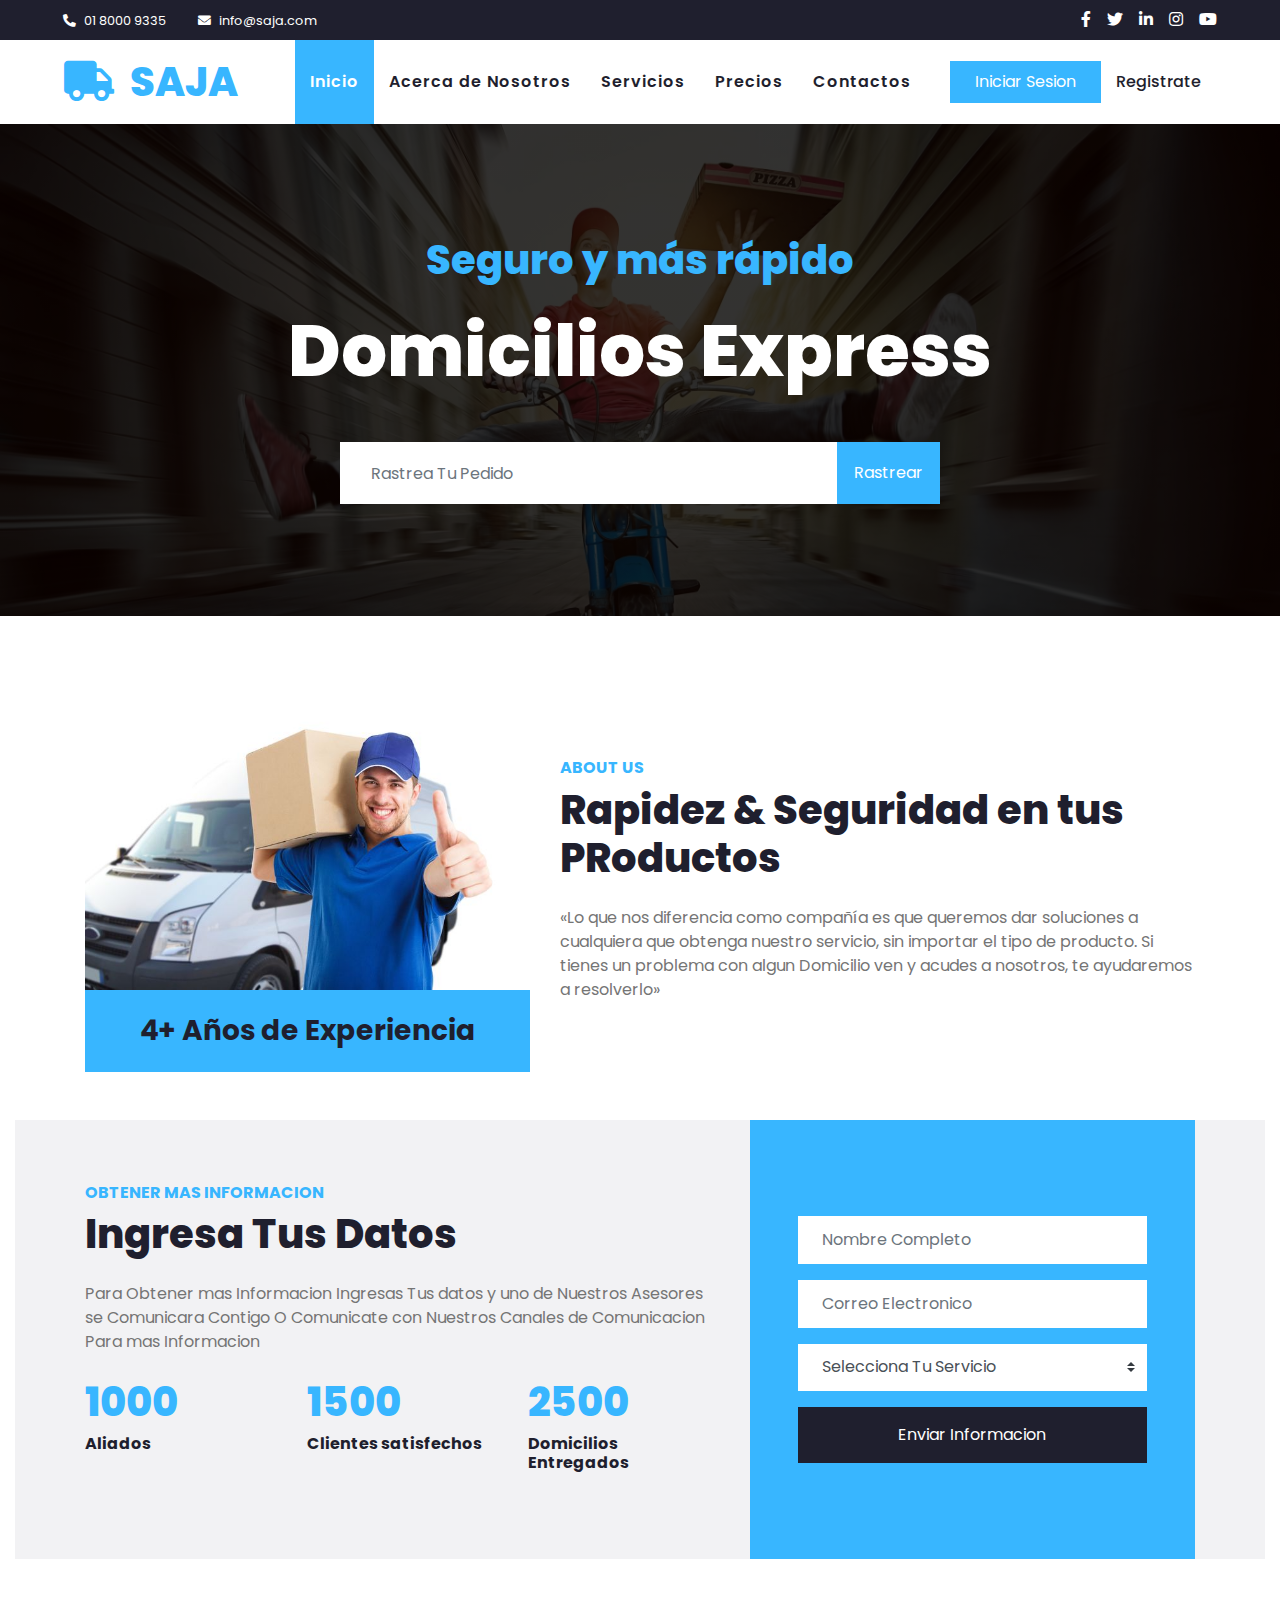
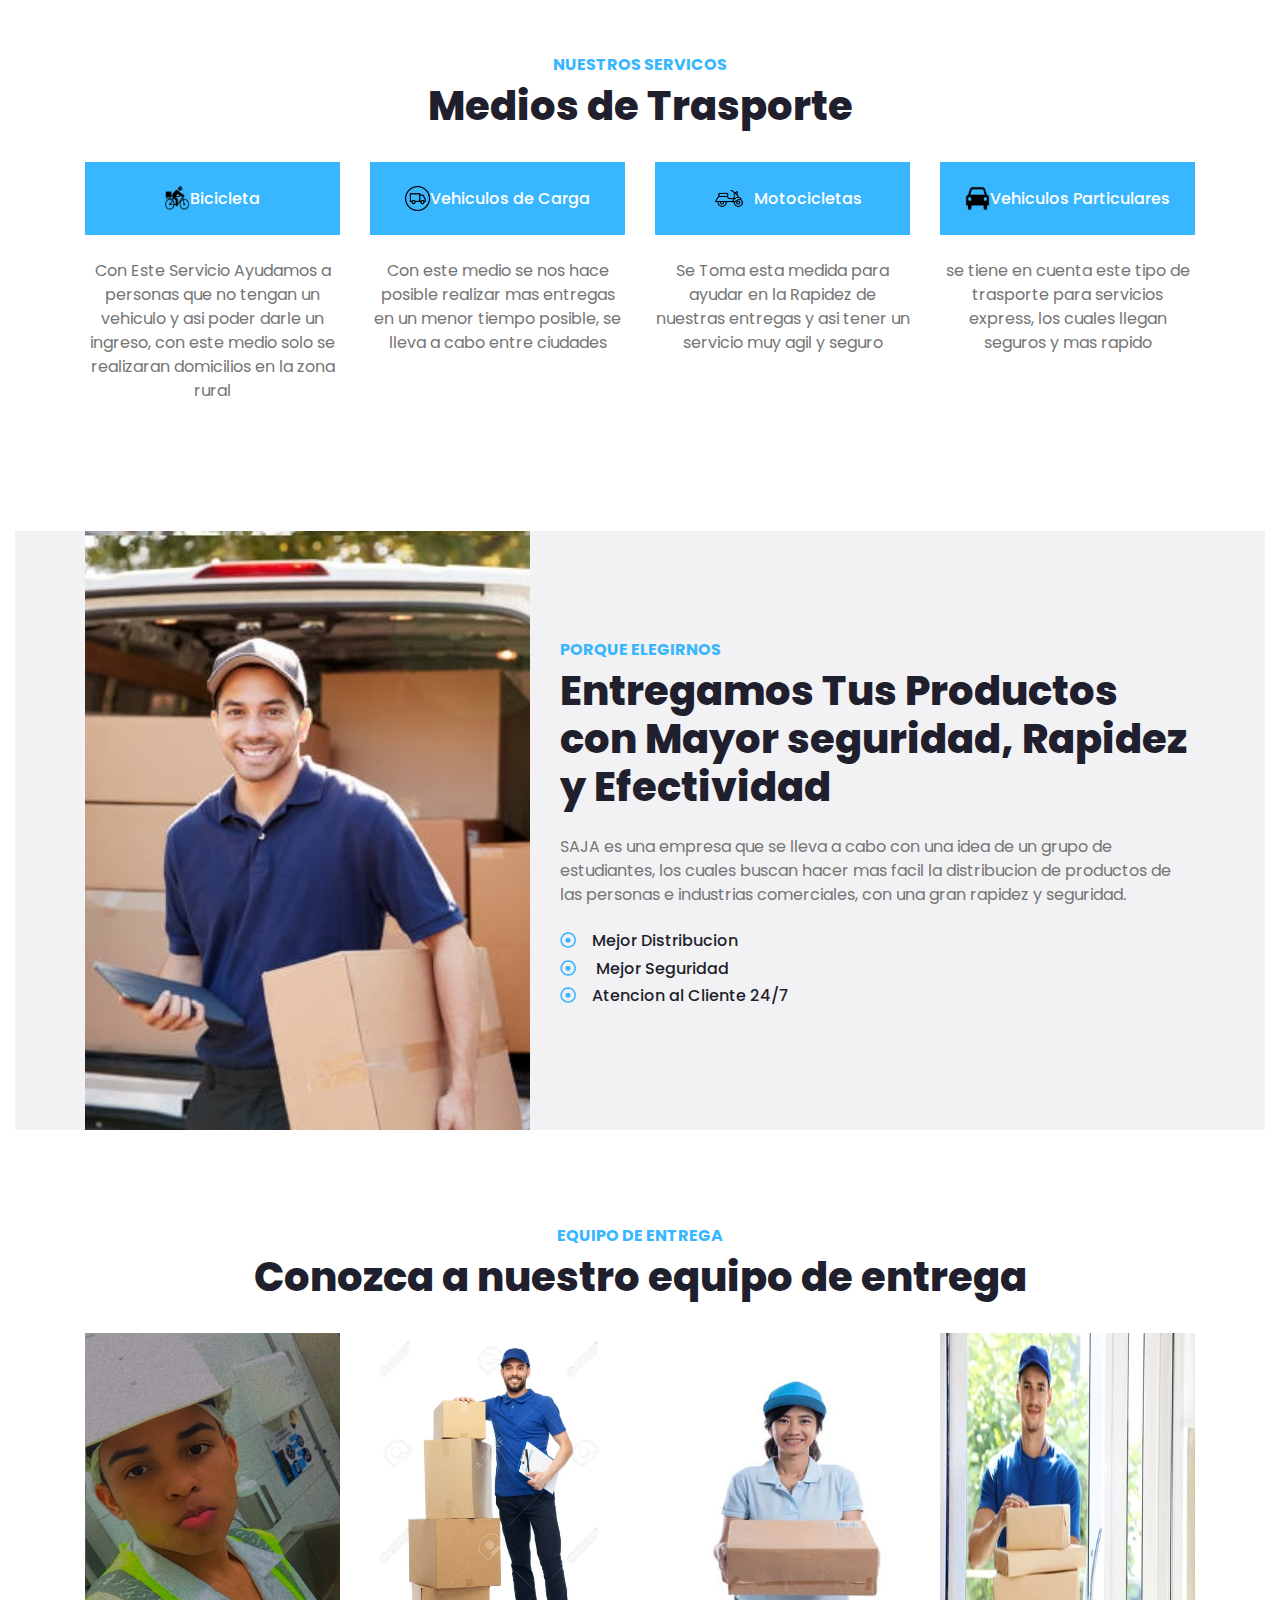
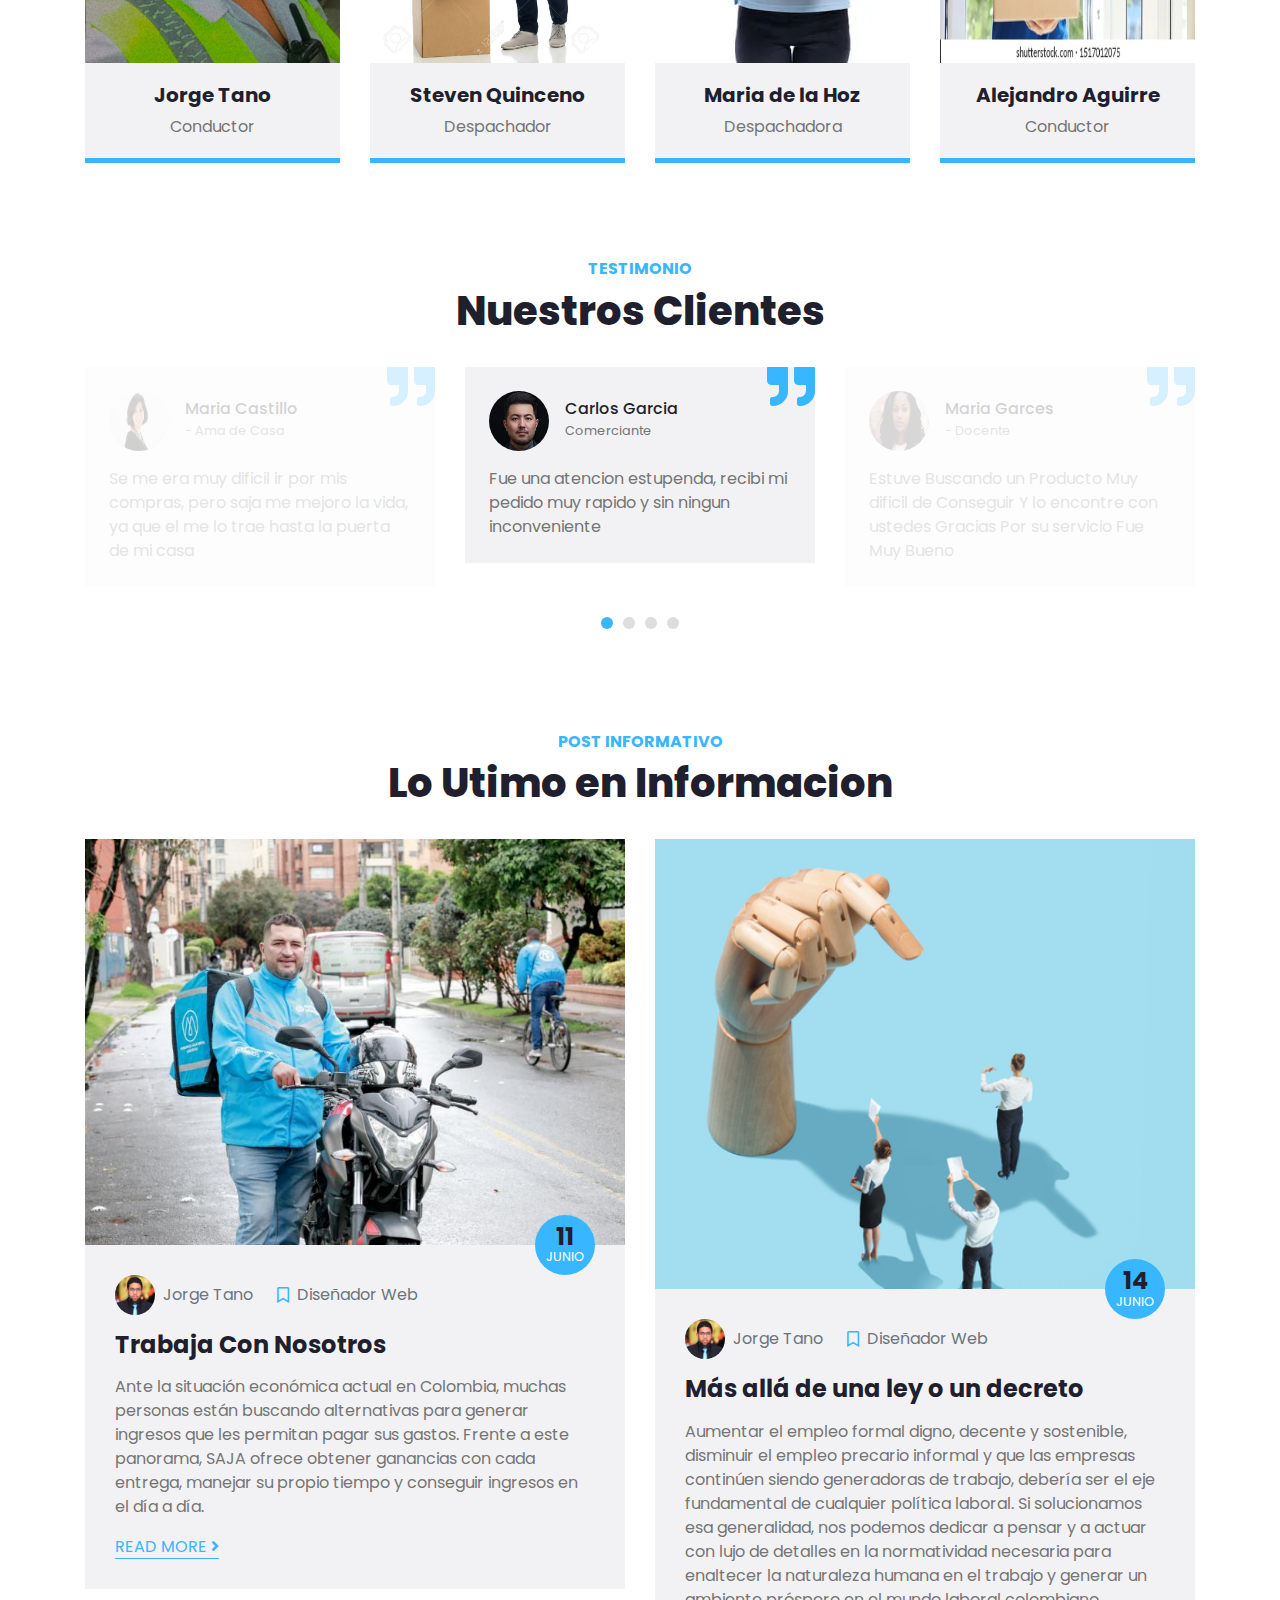
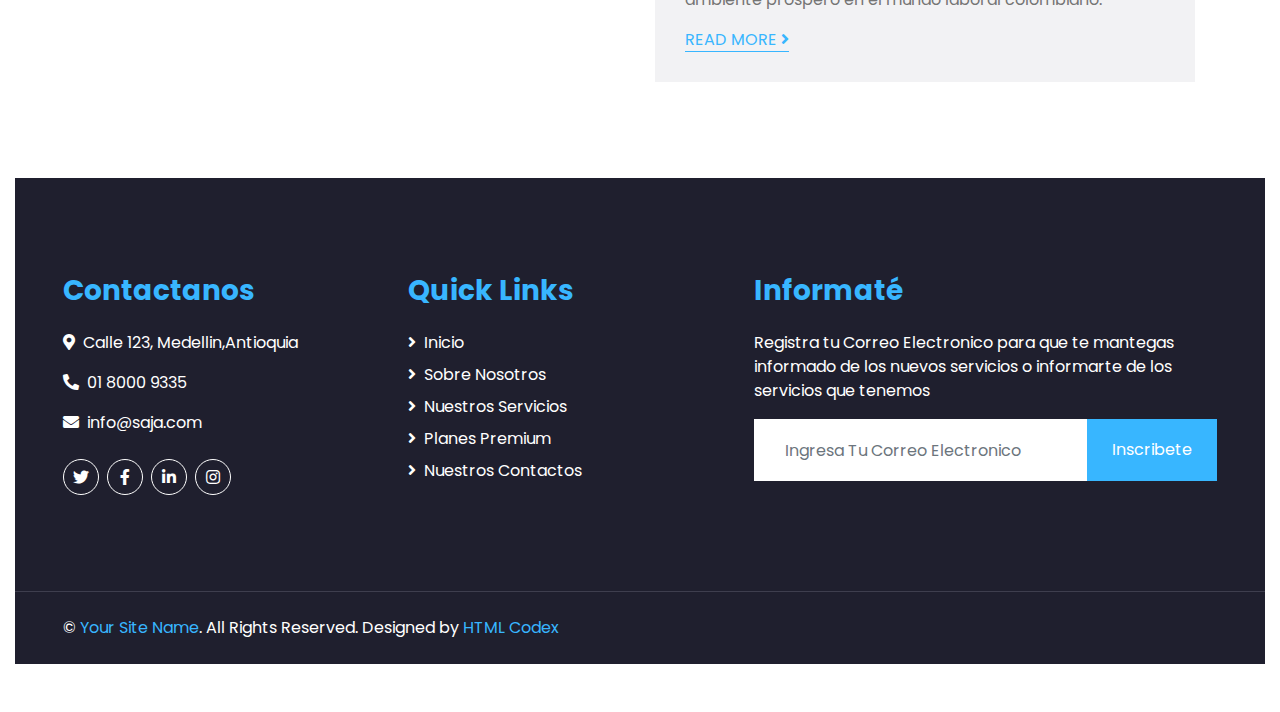
<file: index.html>
<!DOCTYPE html>
<html lang="en">

<head>
    <meta charset="utf-8">
    <title>SAJA</title>
    <meta content="width=device-width, initial-scale=1.0" name="viewport">
    <meta content="Free HTML Templates" name="keywords">
    <meta content="Free HTML Templates" name="description">

    <!-- Favicon -->
    <link href="img/favicon.ico" rel="icon">

    <!-- Google Web Fonts -->
    <link rel="preconnect" href="https://fonts.gstatic.com">
    <link href="https://fonts.googleapis.com/css2?family=Poppins:wght@100;200;300;400;500;600;700;800;900&display=swap" rel="stylesheet">

    <!-- Font Awesome -->
    <link href="https://cdnjs.cloudflare.com/ajax/libs/font-awesome/5.10.0/css/all.min.css" rel="stylesheet">

    <!-- Libraries Stylesheet -->
    <link href="lib/owlcarousel/assets/owl.carousel.min.css" rel="stylesheet">

    <!-- Customized Bootstrap Stylesheet -->
    <link href="css/style.css" rel="stylesheet">
</head>

<body>
    <!-- Topbar Start -->
    <div class="container-fluid bg-dark">
        <div class="row py-2 px-lg-5">
            <div class="col-lg-6 text-center text-lg-left mb-2 mb-lg-0">
                <div class="d-inline-flex align-items-center text-white">
                    <small><i class="fa fa-phone-alt mr-2"></i>01 8000 9335</small>
                    <small class="px-3"></small>
                    <small><i class="fa fa-envelope mr-2"></i>info@saja.com</small>
                </div>
            </div>
            <div class="col-lg-6 text-center text-lg-right">
                <div class="d-inline-flex align-items-center">
                    <a class="text-white px-2" href="">
                        <i class="fab fa-facebook-f"></i>
                    </a>
                    <a class="text-white px-2" href="">
                        <i class="fab fa-twitter"></i>
                    </a>
                    <a class="text-white px-2" href="">
                        <i class="fab fa-linkedin-in"></i>
                    </a>
                    <a class="text-white px-2" href="">
                        <i class="fab fa-instagram"></i>
                    </a>
                    <a class="text-white pl-2" href="">
                        <i class="fab fa-youtube"></i>
                    </a>
                </div>
            </div>
        </div>
    </div>
    <!-- Topbar End -->


    <!-- Navbar Start -->
    <div class="container-fluid p-0">
        <nav class="navbar navbar-expand-lg bg-light navbar-light py-3 py-lg-0 px-lg-5">
            <a href="index.html" class="navbar-brand ml-lg-3">
                <h1 class="m-0 display-5 text-uppercase text-primary"><i class="fa fa-truck mr-2"></i> SAJA</h1>
            </a>
            <button type="button" class="navbar-toggler" data-toggle="collapse" data-target="#navbarCollapse">
                <span class="navbar-toggler-icon"></span>
            </button>
            <div class="collapse navbar-collapse justify-content-between px-lg-3" id="navbarCollapse">
                <div class="navbar-nav m-auto py-0">
                    <a href="index.html" class="nav-item nav-link active">Inicio</a>
                    <a href="about.html" class="nav-item nav-link">Acerca de Nosotros</a>
                    <a href="service.html" class="nav-item nav-link">Servicios</a>
                    <a href="price.html" class="nav-item nav-link">Precios</a>
                    <div class="nav-item dropdown">
                    </div>
                    <a href="contact.html" class="nav-item nav-link">Contactos</a>
                </div>
                <a href="inicio_sesion.html" class="btn btn-primary py-2 px-4 d-none d-lg-block"> Iniciar Sesion</a>
                <a href="">
                    <h6 style="margin: 15px;">Registrate</h6>
                </a>
            </div>
        </nav>
    </div>
    <!-- Navbar End -->


    <!-- Header Start -->
    <div class="jumbotron jumbotron-fluid mb-5">
        <div class="container text-center py-5">
            <h1 class="text-primary mb-4">Seguro y más rápido </h1>
            <h1 class="text-white display-3 mb-5"> Domicilios Express </h1>
            <div class="mx-auto" style="width: 100%; max-width: 600px;">
                <div class="input-group">
                    <input type="text" class="form-control border-light" style="padding: 30px;" placeholder="Rastrea Tu Pedido">
                    <div class="input-group-append">
                        <button class="btn btn-primary px-3">Rastrear</button>
                    </div>
                </div>
            </div>
        </div>
    </div>
    <!-- Header End -->


    <!-- About Start -->
    <div class="container-fluid py-5">
        <div class="container">
            <div class="row align-items-center">
                <div class="col-lg-5 pb-4 pb-lg-0">
                    <img class="img-fluid w-100" src="img/about.jpg" alt="">
                    <div class="bg-primary text-dark text-center p-4">
                        <h3 class="m-0">4+ Años de Experiencia</h3>
                    </div>
                </div>
                <div class="col-lg-7">
                    <h6 class="text-primary text-uppercase font-weight-bold">About Us</h6>
                    <h1 class="mb-4"> Rapidez & Seguridad en tus PRoductos </h1>
                    <p class="mb-4">«Lo que nos diferencia como compañía es que queremos dar soluciones a cualquiera que obtenga nuestro servicio, sin importar el tipo de producto. Si tienes un problema con algun Domicilio ven y acudes a nosotros, te ayudaremos a resolverlo»</p>
                    
                </div>
            </div>
        </div>



    <!--  Quote Request Start -->
    <div class="container-fluid bg-secondary my-5">
        <div class="container">
            <div class="row align-items-center">
                <div class="col-lg-7 py-5 py-lg-0">
                    <h6 class="text-primary text-uppercase font-weight-bold">Obtener Mas Informacion</h6>
                    <h1 class="mb-4">Ingresa Tus Datos</h1>
                    <p class="mb-4"> Para Obtener mas Informacion Ingresas Tus datos y uno de Nuestros Asesores se Comunicara Contigo O Comunicate con Nuestros Canales de Comunicacion  Para mas Informacion</p>
                    <div class="row">
                        <div class="col-sm-4">
                            <h1 class="text-primary mb-2" data-toggle="counter-up">1000</h1>
                            <h6 class="font-weight-bold mb-4"> Aliados </h6>
                        </div>
                        <div class="col-sm-4">
                            <h1 class="text-primary mb-2" data-toggle="counter-up"> 1500</h1>
                            <h6 class="font-weight-bold mb-4">Clientes satisfechos</h6>
                        </div>
                        <div class="col-sm-4">
                            <h1 class="text-primary mb-2" data-toggle="counter-up">2500</h1>
                            <h6 class="font-weight-bold mb-4">Domicilios Entregados</h6>
                        </div>
                    </div>
                </div>
                <div class="col-lg-5">
                    <div class="bg-primary py-5 px-4 px-sm-5">
                        <form class="py-5">
                            <div class="form-group">
                                <input type="text" class="form-control border-0 p-4" placeholder="Nombre Completo" required="required" />
                            </div>
                            <div class="form-group">
                                <input type="email" class="form-control border-0 p-4" placeholder="Correo Electronico" required="required" />
                            </div>
                            <div class="form-group">
                                <select class="custom-select border-0 px-4" style="height: 47px;">
                                    <option selected>Selecciona Tu Servicio</option>
                                    <option value="1"> Licores</option>
                                    <option value="2">Documentos</option>
                                    <option value="3">Canasta Familiar</option>
                                    <option value="3"> Jugueteria</option>
                                    <option value="3"> Muebles </option>
                                    <option value="3"> Electrodomesticos</option>
                                    <option value="3"> Domicilio en Frio</option>

                                </select>
                            </div>
                            <div>
                                <button class="btn btn-dark btn-block border-0 py-3" type="submit">Enviar Informacion</button>
                            </div>
                        </form>
                    </div>
                </div>
            </div>
        </div>
    </div>
    <!-- Quote Request Start -->


    <!-- Services Start -->
    <div class="container-fluid pt-5">
        <div class="container">
            <div class="text-center pb-2">
                <h6 class="text-primary text-uppercase font-weight-bold"> Nuestros Servicos</h6>
                <h1 class="mb-4"> Medios de Trasporte</h1>
            </div>
            <div class="row pb-3">
                <div class="col-lg-3 col-md-6 text-center mb-5">
                    <div class="d-flex align-items-center justify-content-center bg-primary mb-4 p-4">
                        <i> <img style="width: 25px; height: 25px;" src="img/bicicleta.png" alt=""></i>
                        <h6 class="text-white font-weight-medium m-0"> Bicicleta</h6>
                    </div>
                    <p> Con Este Servicio Ayudamos a personas que no tengan un vehiculo y asi poder darle un ingreso, con este medio solo se realizaran domicilios en la zona rural</p>
                </div>
                <div class="col-lg-3 col-md-6 text-center mb-5">
                    <div class="d-flex align-items-center justify-content-center bg-primary mb-4 p-4">
                        <i > <img style="width: 25px; height: 25px;" src="img/carro.png" alt=""></i>
                        <h6 class="text-white font-weight-medium m-0">Vehiculos de Carga</h6>
                    </div>
                    <p> Con este medio se nos hace posible realizar mas entregas en un menor tiempo posible, se lleva a cabo entre ciudades</p>
                </div>
                <div class="col-lg-3 col-md-6 text-center mb-5">
                    <div class="d-flex align-items-center justify-content-center bg-primary mb-4 p-4">
                        <i ><img style="width: 50px; height: 25px;" src="img/motorcycle.png" alt=""></i>
                        <h6 class="text-white font-weight-medium m-0"> Motocicletas</h6>
                    </div>
                    <p> Se Toma esta medida para ayudar en la Rapidez de nuestras entregas y asi tener un servicio muy agil y seguro</p>
                </div>
                <div class="col-lg-3 col-md-6 text-center mb-5">
                    <div class="d-flex align-items-center justify-content-center bg-primary mb-4 p-4">
                        <i > <img style="width: 25px; height: 25px;" src="img/carro2.png" alt=""></i>
                    <h6 class="text-white font-weight-medium m-0">Vehiculos Particulares</h6>
                    </div>
                    <p> se tiene en cuenta este tipo de trasporte para servicios express, los cuales llegan seguros y mas rapido</p>
                </div>
            </div>
        </div>
    </div>
    <!-- Services End -->


    <!-- Features Start -->
    <div class="container-fluid bg-secondary my-5">
        <div class="container">
            <div class="row align-items-center">
                <div class="col-lg-5">
                    <img class="img-fluid w-100" src="img/feature.jpg" alt="">
                </div>
                <div class="col-lg-7 py-5 py-lg-0">
                    <h6 class="text-primary text-uppercase font-weight-bold">Porque Elegirnos</h6>
                    <h1 class="mb-4"> Entregamos Tus Productos con Mayor seguridad, Rapidez y Efectividad</h1>
                    <p class="mb-4"> SAJA es una empresa que se lleva a cabo con una idea de un grupo de estudiantes, los cuales buscan hacer mas facil la distribucion de productos de las personas e industrias comerciales, con una gran rapidez y seguridad. </p>
                    <ul class="list-inline">
                        <li>
                            <h6><i class="far fa-dot-circle text-primary mr-3"></i>Mejor Distribucion </h6>
                            <li>
                                <h6><i class="far fa-dot-circle text-primary mr-3"></i> Mejor Seguridad</h6>
                            </li>
                            <li>
                                <h6><i class="far fa-dot-circle text-primary mr-3"></i>Atencion al Cliente 24/7</h6>
                            </li>
                    </ul>
                </div>
            </div>
        </div>
    </div>
    <!-- Features End -->



    <!-- Team Start -->
    <div class="container-fluid pt-5">
        <div class="container">
            <div class="text-center pb-2">
                <h6 class="text-primary text-uppercase font-weight-bold">EQUIPO De entrega</h6>
                <h1 class="mb-4">Conozca a nuestro equipo de entrega </h1>
            </div>
            <div class="row">
                <div class="col-lg-3 col-md-6">
                    <div class="team card position-relative overflow-hidden border-0 mb-5">
                        <img class="card-img-top" src="img/jorge.jpg" alt="">
                        <div class="card-body text-center p-0">
                            <div class="team-text d-flex flex-column justify-content-center bg-secondary">
                                <h5 class="font-weight-bold">Jorge Tano</h5>
                                <span>Conductor</span>
                            </div>
                            <div class="team-social d-flex align-items-center justify-content-center bg-primary">
                                <a class="btn btn-outline-dark btn-social mr-2" href="#"><i class="fab fa-twitter"></i></a>
                                <a target="_blank" class="btn btn-outline-dark btn-social mr-2" href="https://www.facebook.com/profile.php?id=100069996682198&mibextid=ZbWKwL"><i class="fab fa-facebook-f"></i></a>
                                <a class="btn btn-outline-dark btn-social mr-2" href="#"><i class="fab fa-linkedin-in"></i></a>
                                <a target="_blank"   class="btn btn-outline-dark btn-social" href="https://instagram.com/jorgetano10?igshid=NGExMmI2YTkyZg=="><i class="fab fa-instagram"></i></a>
                            </div>
                        </div>
                    </div>
                </div>
                <div class="col-lg-3 col-md-6">
                    <div class="team card position-relative overflow-hidden border-0 mb-5">
                        <img class="card-img-top" src="img/team-2.jpg" alt="">
                        <div class="card-body text-center p-0">
                            <div class="team-text d-flex flex-column justify-content-center bg-secondary">
                                <h5 class="font-weight-bold"> Steven Quinceno</h5>
                                <span>Despachador</span>
                            </div>
                            <div class="team-social d-flex align-items-center justify-content-center bg-primary">
                                <a class="btn btn-outline-dark btn-social mr-2" href="#"><i class="fab fa-twitter"></i></a>
                                <a class="btn btn-outline-dark btn-social mr-2" href="#"><i class="fab fa-facebook-f"></i></a>
                                <a class="btn btn-outline-dark btn-social mr-2" href="#"><i class="fab fa-linkedin-in"></i></a>
                                <a class="btn btn-outline-dark btn-social" href="#"><i class="fab fa-instagram"></i></a>
                            </div>
                        </div>
                    </div>
                </div>
                <div class="col-lg-3 col-md-6">
                    <div class="team card position-relative overflow-hidden border-0 mb-5">
                        <img class="card-img-top" src="img/team-3.jpg" alt="">
                        <div class="card-body text-center p-0">
                            <div class="team-text d-flex flex-column justify-content-center bg-secondary">
                                <h5 class="font-weight-bold"> Maria de la Hoz</h5>
                                <span> Despachadora</span>
                            </div>
                            <div class="team-social d-flex align-items-center justify-content-center bg-primary">
                                <a class="btn btn-outline-dark btn-social mr-2" href="#"><i class="fab fa-twitter"></i></a>
                                <a class="btn btn-outline-dark btn-social mr-2" href="#"><i class="fab fa-facebook-f"></i></a>
                                <a class="btn btn-outline-dark btn-social mr-2" href="#"><i class="fab fa-linkedin-in"></i></a>
                                <a class="btn btn-outline-dark btn-social" href="#"><i class="fab fa-instagram"></i></a>
                            </div>
                        </div>
                    </div>
                </div>
                <div class="col-lg-3 col-md-6">
                    <div class="team card position-relative overflow-hidden border-0 mb-5">
                        <img class="card-img-top" src="img/team-4.jpg" alt="">
                        <div class="card-body text-center p-0">
                            <div class="team-text d-flex flex-column justify-content-center bg-secondary">
                                <h5 class="font-weight-bold"> Alejandro Aguirre</h5>
                                <span> Conductor</span>
                            </div>
                            <div class="team-social d-flex align-items-center justify-content-center bg-primary">
                                <a class="btn btn-outline-dark btn-social mr-2" href="#"><i class="fab fa-twitter"></i></a>
                                <a class="btn btn-outline-dark btn-social mr-2" href="#"><i class="fab fa-facebook-f"></i></a>
                                <a class="btn btn-outline-dark btn-social mr-2" href="#"><i class="fab fa-linkedin-in"></i></a>
                                <a class="btn btn-outline-dark btn-social" href="#"><i class="fab fa-instagram"></i></a>
                            </div>
                        </div>
                    </div>
                </div>
            </div>
        </div>
    </div>
    <!-- Team End -->


    <!-- Testimonial Start -->
    <div class="container-fluid py-5">
        <div class="container">
            <div class="text-center pb-2">
                <h6 class="text-primary text-uppercase font-weight-bold">Testimonio</h6>
                <h1 class="mb-4">Nuestros Clientes</h1>
            </div>
            <div class="owl-carousel testimonial-carousel">
                <div class="position-relative bg-secondary p-4">
                    <i class="fa fa-3x fa-quote-right text-primary position-absolute" style="top: -6px; right: 0;"></i>
                    <div class="d-flex align-items-center mb-3">
                        <img class="img-fluid rounded-circle" src="img/testimonial-1.jpg" style="width: 60px; height: 60px;" alt="">
                        <div class="ml-3">
                            <h6 class="font-weight-semi-bold m-0"> Carlos Garcia</h6>
                            <small>Comerciante</small>
                        </div>
                    </div>
                    <p class="m-0"> Fue una atencion estupenda, recibi mi pedido muy rapido y sin ningun inconveniente</p>
                </div>
                <div class="position-relative bg-secondary p-4">
                    <i class="fa fa-3x fa-quote-right text-primary position-absolute" style="top: -6px; right: 0;"></i>
                    <div class="d-flex align-items-center mb-3">
                        <img class="img-fluid rounded-circle" src="img/testimonial-2.jpg" style="width: 60px; height: 60px;" alt="">
                        <div class="ml-3">
                            <h6 class="font-weight-semi-bold m-0">Maria Garces</h6>
                            <small>- Docente</small>
                        </div>
                    </div>
                    <p class="m-0"> Estuve Buscando un Producto Muy dificil de Conseguir Y lo encontre con ustedes Gracias Por su servicio Fue Muy Bueno</p>
                </div>
                <div class="position-relative bg-secondary p-4">
                    <i class="fa fa-3x fa-quote-right text-primary position-absolute" style="top: -6px; right: 0;"></i>
                    <div class="d-flex align-items-center mb-3">
                        <img class="img-fluid rounded-circle" src="img/testimonial-3.jpg" style="width: 60px; height: 60px;" alt="">
                        <div class="ml-3">
                            <h6 class="font-weight-semi-bold m-0">Juan Medrano</h6>
                            <small> -Repostero</small>
                        </div>
                    </div>
                    <p class="m-0"> Siempre fue muy dificil distribuir mis Productos, Pero Con SAJA se me hizo  mas facil la comercializacion </p>
                </div>
                <div class="position-relative bg-secondary p-4">
                    <i class="fa fa-3x fa-quote-right text-primary position-absolute" style="top: -6px; right: 0;"></i>
                    <div class="d-flex align-items-center mb-3">
                        <img class="img-fluid rounded-circle" src="img/testimonial-4.jpg" style="width: 60px; height: 60px;" alt="">
                        <div class="ml-3">
                            <h6 class="font-weight-semi-bold m-0">Maria Castillo</h6>
                            <small>- Ama de Casa</small>
                        </div>
                    </div>
                    <p class="m-0">Se me era muy dificil ir por mis compras, pero saja me mejoro la vida, ya que el me lo trae hasta la puerta de mi casa</p>
                </div>
            </div>
        </div>
    </div>
    <!-- Testimonial End -->


    <!-- Blog Start -->
    <div class="container-fluid pt-5">
        <div class="container">
            <div class="text-center pb-2">
                <h6 class="text-primary text-uppercase font-weight-bold"> Post Informativo</h6>
                <h1 class="mb-4"> Lo Utimo en Informacion   </h1>
            </div>
            <div class="row">
                <div class="col-md-6 mb-5">
                    <div class="position-relative">
                        <img class="img-fluid w-100" src="img/blog-1.jpg" alt="">
                        <div class="position-absolute bg-primary d-flex flex-column align-items-center justify-content-center rounded-circle" style="width: 60px; height: 60px; bottom: -30px; right: 30px;">
                            <h4 class="font-weight-bold mb-n1">11</h4>
                            <small class="text-white text-uppercase">Junio</small>
                        </div>
                    </div>
                    <div class="bg-secondary" style="padding: 30px;">
                        <div class="d-flex mb-3">
                            <div class="d-flex align-items-center">
                                <img class="rounded-circle" style="width: 40px; height: 40px;" src="img/user.jpg" alt="">
                                <a class="text-muted ml-2" href="">Jorge Tano</a>
                            </div>
                            <div class="d-flex align-items-center ml-4">
                                <i class="far fa-bookmark text-primary"></i>
                                <a class="text-muted ml-2" href="">Diseñador Web</a>
                            </div>
                        </div>
                        <h4 class="font-weight-bold mb-3">Trabaja Con Nosotros</h4>
                        <p>Ante la situación económica actual en Colombia, muchas personas están buscando alternativas para generar ingresos que les permitan pagar sus gastos.
                            Frente a este panorama, SAJA ofrece obtener ganancias con cada entrega, manejar su propio tiempo y conseguir ingresos en el día a día.

                        </p>
                        <a class="border-bottom border-primary text-uppercase text-decoration-none" href="">Read More <i class="fa fa-angle-right"></i></a>
                    </div>
                </div>
                <div class="col-md-6 mb-5">
                    <div class="position-relative">
                        <img class="img-fluid w-100" src="img/blog-2.jpg" alt="">
                        <div class="position-absolute bg-primary d-flex flex-column align-items-center justify-content-center rounded-circle" style="width: 60px; height: 60px; bottom: -30px; right: 30px;">
                            <h4 class="font-weight-bold mb-n1">14</h4>
                            <small class="text-white text-uppercase">Junio</small>
                        </div>
                    </div>
                    <div class="bg-secondary" style="padding: 30px;">
                        <div class="d-flex mb-3">
                            <div class="d-flex align-items-center">
                                <img class="rounded-circle" style="width: 40px; height: 40px;" src="img/user.jpg" alt="">
                                <a class="text-muted ml-2" href="">Jorge Tano</a>
                            </div>
                            <div class="d-flex align-items-center ml-4">
                                <i class="far fa-bookmark text-primary"></i>
                                <a class="text-muted ml-2" href="">Diseñador Web</a>
                            </div>
                        </div>
                        <h4 class="font-weight-bold mb-3">Más allá de una ley o un decreto </h4>
                        <p>Aumentar el empleo formal digno, decente y sostenible, disminuir el empleo precario informal y que las empresas continúen siendo generadoras de trabajo, debería ser el eje fundamental de cualquier política laboral. Si solucionamos esa generalidad, nos podemos dedicar a pensar y a actuar con lujo de detalles en la normatividad necesaria para enaltecer la naturaleza humana en el trabajo y generar un ambiente próspero en el mundo laboral colombiano.</p>
                        <a target="_blank" class="border-bottom border-primary text-uppercase text-decoration-none" href="https://www.larepublica.co/alta-gerencia/mas-alla-de-una-ley-o-un-decreto-3592409">Read More <i class="fa fa-angle-right"></i></a>
                    </div>
                </div>
            </div>
        </div>
    </div>
    <!-- Blog End -->


    <!-- Footer Start -->
    <div class="container-fluid bg-dark text-white mt-5 py-5 px-sm-3 px-md-5">
        <div class="row pt-5">
            <div class="col-lg-7 col-md-6">
                <div class="row">
                    <div class="col-md-6 mb-5">
                        <h3 class="text-primary mb-4">Contactanos</h3>
                        <p><i class="fa fa-map-marker-alt mr-2"></i>Calle 123, Medellin,Antioquia</p>
                        <p><i class="fa fa-phone-alt mr-2"></i>01 8000 9335</p>
                        <p><i class="fa fa-envelope mr-2"></i>info@saja.com</p>
                        <div class="d-flex justify-content-start mt-4">
                            <a class="btn btn-outline-light btn-social mr-2" href="#"><i class="fab fa-twitter"></i></a>
                            <a class="btn btn-outline-light btn-social mr-2" href="#"><i class="fab fa-facebook-f"></i></a>
                            <a class="btn btn-outline-light btn-social mr-2" href="#"><i class="fab fa-linkedin-in"></i></a>
                            <a class="btn btn-outline-light btn-social"  href="#"><i class="fab fa-instagram"></i></a>
                        </div>
                    </div>
                    <div class="col-md-6 mb-5">
                        <h3 class="text-primary mb-4">Quick Links</h3>
                        <div class="d-flex flex-column justify-content-start">
                            <a class="text-white mb-2" href="index.html"><i class="fa fa-angle-right mr-2"></i>Inicio</a>
                            <a class="text-white mb-2" href="about.html"><i class="fa fa-angle-right mr-2"></i>Sobre Nosotros</a>
                            <a class="text-white mb-2" href="service.html"><i class="fa fa-angle-right mr-2"></i>Nuestros Servicios</a>
                            <a class="text-white mb-2" href="price.html"><i class="fa fa-angle-right mr-2"></i>Planes Premium</a>
                            <a class="text-white" href="contact.html"><i class="fa fa-angle-right mr-2"></i>Nuestros Contactos</a>
                        </div>
                    </div>
                </div>
            </div>
            <div class="col-lg-5 col-md-6 mb-5">
                <h3 class="text-primary mb-4">Informaté</h3>
                <p>Registra tu Correo Electronico para que te mantegas informado de los nuevos servicios o informarte de los servicios que tenemos</p>
                <div class="w-100">
                    <div class="input-group">
                        <input type="text" class="form-control border-light" style="padding: 30px;" placeholder="Ingresa Tu Correo Electronico">
                        <div class="input-group-append">
                            <button class="btn btn-primary px-4">Inscribete</button>
                        </div>
                    </div>
                </div>
            </div>
        </div>
    </div>
    <div class="container-fluid bg-dark text-white border-top py-4 px-sm-3 px-md-5" style="border-color: #3E3E4E !important;">
        <div class="row">
            <div class="col-lg-6 text-center text-md-left mb-3 mb-md-0">
                <p class="m-0 text-white">&copy; <a href="#">Your Site Name</a>. All Rights Reserved.

                    <!--/*** This template is free as long as you keep the footer author’s credit link/attribution link/backlink. If you'd like to use the template without the footer author’s credit link/attribution link/backlink, you can purchase the Credit Removal License from "https://htmlcodex.com/credit-removal". Thank you for your support. ***/-->
                    Designed by <a href="https://htmlcodex.com">HTML Codex</a>
                </p>
            </div>



    <!-- Back to Top -->
    <a href="#" class="btn btn-lg btn-primary back-to-top"><i class="fa fa-angle-double-up"></i></a>


    <!-- JavaScript Libraries -->
    <script src="https://code.jquery.com/jquery-3.4.1.min.js"></script>
    <script src="https://stackpath.bootstrapcdn.com/bootstrap/4.4.1/js/bootstrap.bundle.min.js"></script>
    <script src="lib/easing/easing.min.js"></script>
    <script src="lib/waypoints/waypoints.min.js"></script>
    <script src="lib/counterup/counterup.min.js"></script>
    <script src="lib/owlcarousel/owl.carousel.min.js"></script>

    <!-- Contact Javascript File -->
    <script src="mail/jqBootstrapValidation.min.js"></script>
    <script src="mail/contact.js"></script>

    <!-- Template Javascript -->
    <script src="js/main.js"></script>
</body>

</html>
</file>
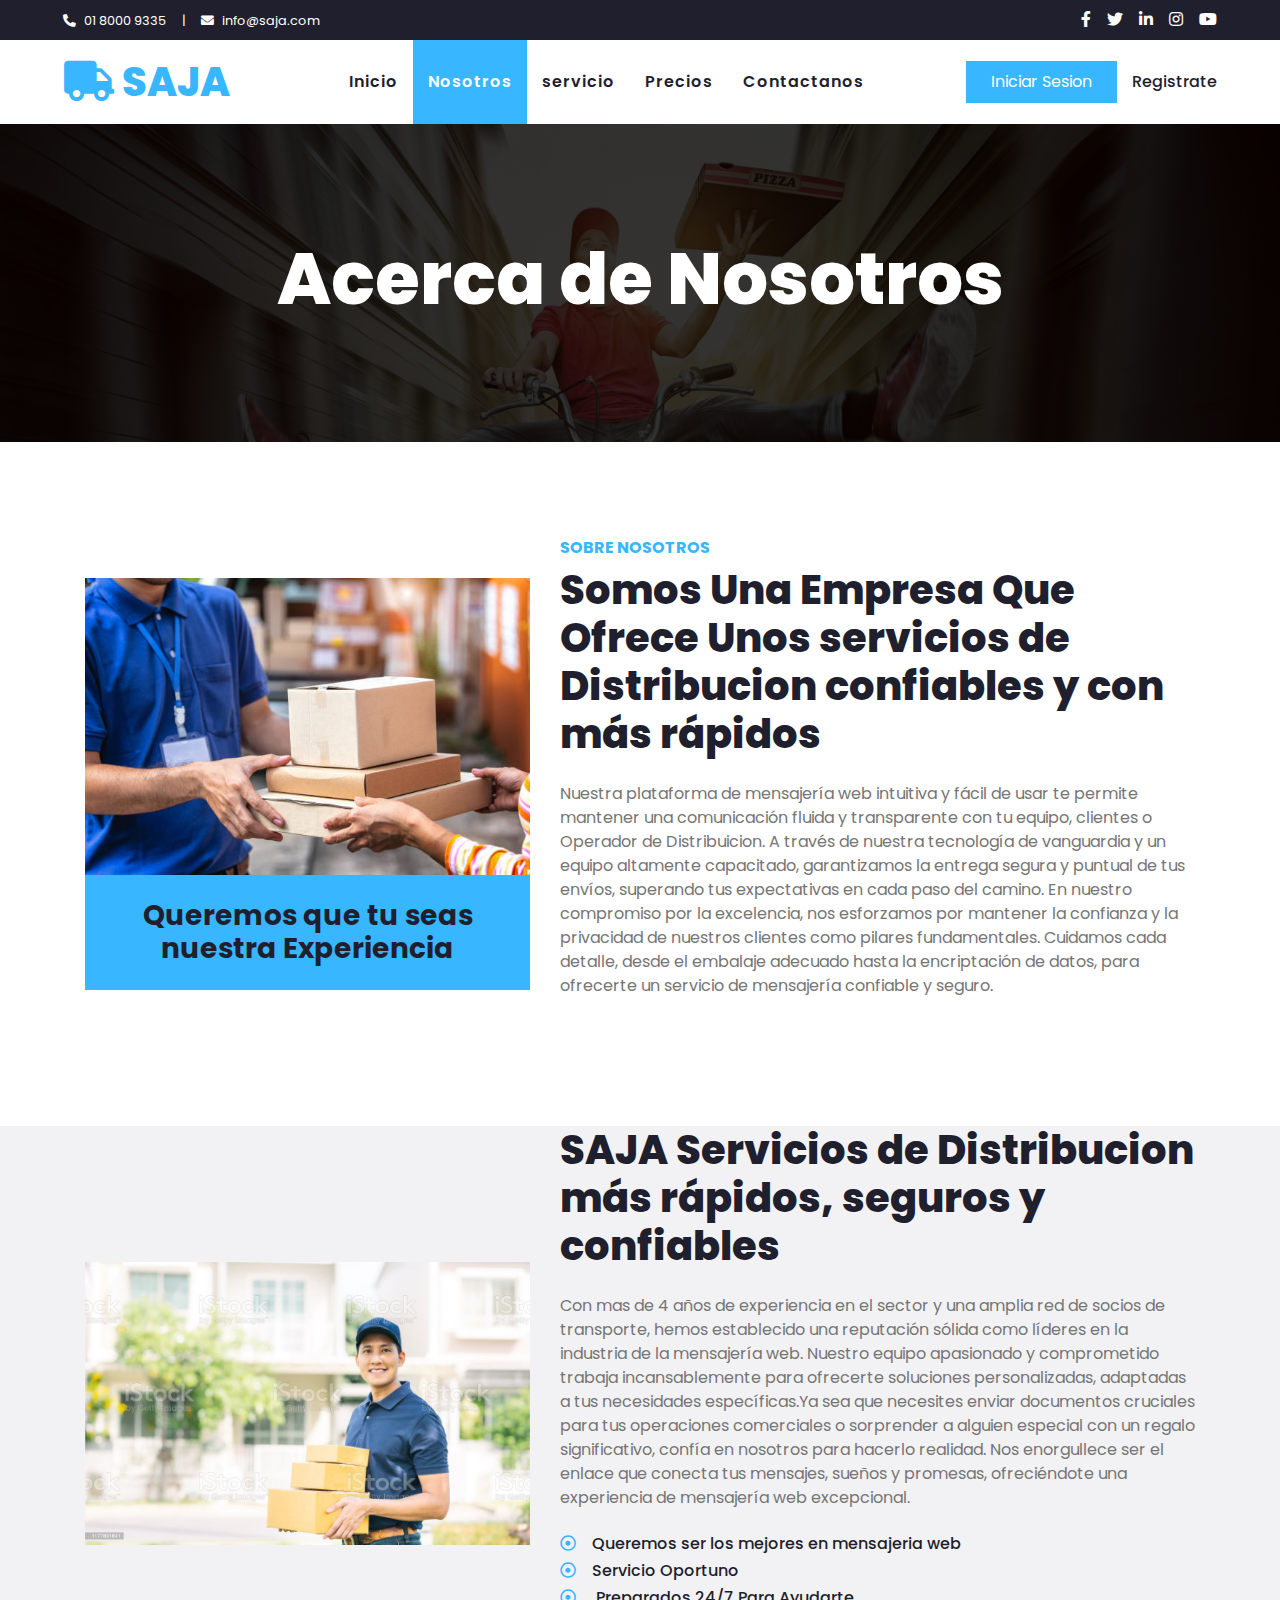
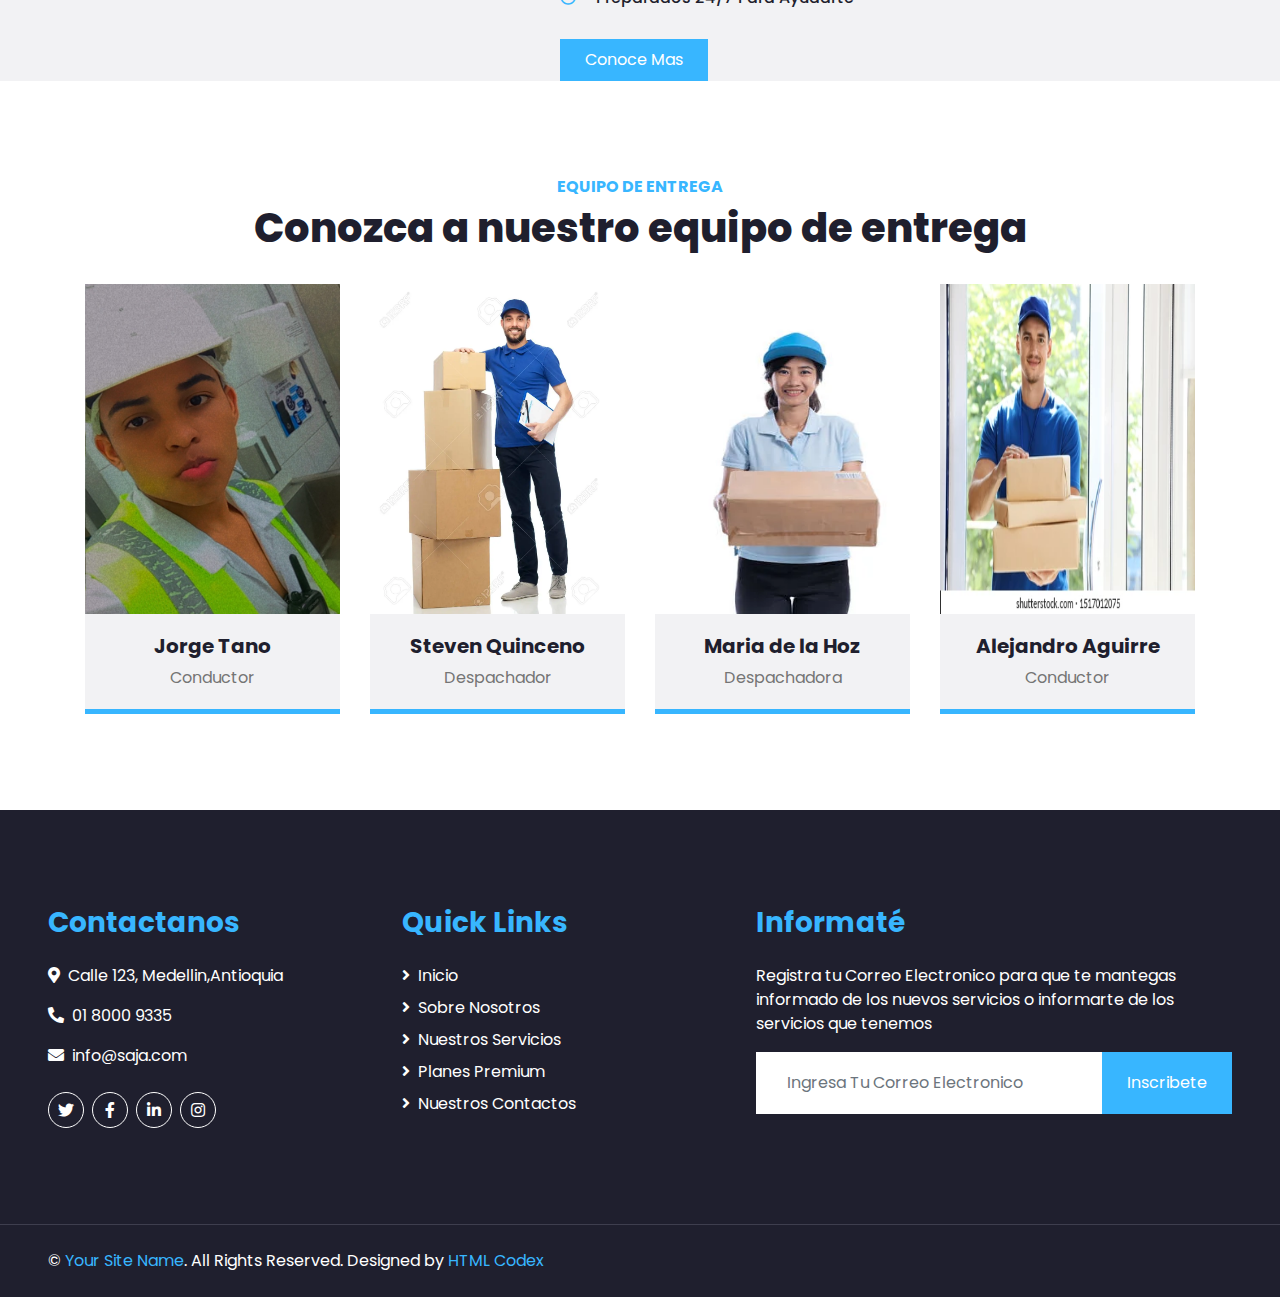
<file: about.html>
<!DOCTYPE html>
<html lang="en">

<head>
    <meta charset="utf-8">
    <title>SAJA- Acerca de Nosotros </title>
    <meta content="width=device-width, initial-scale=1.0" name="viewport">
    <meta content="Free HTML Templates" name="keywords">
    <meta content="Free HTML Templates" name="description">

    <!-- Favicon -->
    <link href="img/favicon.ico" rel="icon">

    <!-- Google Web Fonts -->
    <link rel="preconnect" href="https://fonts.gstatic.com">
    <link href="https://fonts.googleapis.com/css2?family=Poppins:wght@100;200;300;400;500;600;700;800;900&display=swap" rel="stylesheet">

    <!-- Font Awesome -->
    <link href="https://cdnjs.cloudflare.com/ajax/libs/font-awesome/5.10.0/css/all.min.css" rel="stylesheet">

    <!-- Libraries Stylesheet -->
    <link href="lib/owlcarousel/assets/owl.carousel.min.css" rel="stylesheet">

    <!-- Customized Bootstrap Stylesheet -->
    <link href="css/style.css" rel="stylesheet">
</head>

<body>
    <!-- Topbar Start -->
    <div class="container-fluid bg-dark">
        <div class="row py-2 px-lg-5">
            <div class="col-lg-6 text-center text-lg-left mb-2 mb-lg-0">
                <div class="d-inline-flex align-items-center text-white">
                    <small><i class="fa fa-phone-alt mr-2"></i>01 8000 9335</small>
                    <small class="px-3">|</small>
                    <small><i class="fa fa-envelope mr-2"></i>info@saja.com</small>
                </div>
            </div>
            <div class="col-lg-6 text-center text-lg-right">
                <div class="d-inline-flex align-items-center">
                    <a class="text-white px-2" href="">
                        <i class="fab fa-facebook-f"></i>
                    </a>
                    <a class="text-white px-2" href="">
                        <i class="fab fa-twitter"></i>
                    </a>
                    <a class="text-white px-2" href="">
                        <i class="fab fa-linkedin-in"></i>
                    </a>
                    <a class="text-white px-2" href="">
                        <i class="fab fa-instagram"></i>
                    </a>
                    <a class="text-white pl-2" href="">
                        <i class="fab fa-youtube"></i>
                    </a>
                </div>
            </div>
        </div>
    </div>
    <!-- Topbar End -->


   <!-- Navbar Start -->
   <div class="container-fluid p-0">
    <nav class="navbar navbar-expand-lg bg-light navbar-light py-3 py-lg-0 px-lg-5">
        <a href="index.html" class="navbar-brand ml-lg-3">
            <h1 class="m-0 display-5 text-uppercase text-primary"><i class="fa fa-truck mr-2"></i>SAJA</h1>
        </a>
        <button type="button" class="navbar-toggler" data-toggle="collapse" data-target="#navbarCollapse">
            <span class="navbar-toggler-icon"></span>
        </button>
        <div class="collapse navbar-collapse justify-content-between px-lg-3" id="navbarCollapse">
            <div class="navbar-nav m-auto py-0">
                <a href="index.html" class="nav-item nav-link">Inicio</a>
                <a href="about.html" class="nav-item nav-link active" >Nosotros</a>
                <a href="service.html" class="nav-item nav-link">servicio</a>
                <a href="price.html" class="nav-item nav-link">Precios</a>
                
                <a href="contact.html" class="nav-item nav-link">Contactanos</a>
            </div>
            </div>
        <a href="" class="btn btn-primary py-2 px-4 d-none d-lg-block"> Iniciar Sesion</a>
        <a href="">
            <h6 style="margin: 15px;">Registrate</h6>
        </a>
    </div>
        </div>
    </nav>
</div>
<!-- Navbar End -->


    <!-- Header Start -->
    <div class="jumbotron jumbotron-fluid mb-5">
        <div class="container text-center py-5">
            <h1 class="text-white display-3">Acerca de Nosotros</h1>
            
        </div>
    </div>
    <!-- Header End -->


    <!-- About Start -->
    <div class="container-fluid py-5">
        <div class="container">
            <div class="row align-items-center">
                <div class="col-lg-5 pb-4 pb-lg-0">
                    <img class="img-fluid w-100" src="img/mensajeria1.jpeg" alt="">
                    <div class="bg-primary text-dark text-center p-4">
                        <h3 class="m-0">Queremos que tu seas nuestra Experiencia</h3>
                    </div>
                </div>
                <div class="col-lg-7">
                    <h6 class="text-primary text-uppercase font-weight-bold">Sobre Nosotros</h6>
                    <h1 class="mb-4">Somos Una Empresa Que Ofrece Unos servicios de Distribucion confiables y con más rápidos</h1>
                    <p class="mb-4">Nuestra plataforma de mensajería web intuitiva y fácil de usar te permite mantener una comunicación fluida y transparente con tu equipo, clientes o Operador de Distribuicion. A través de nuestra tecnología de vanguardia y un equipo altamente capacitado, garantizamos la entrega segura y puntual de tus envíos, superando tus expectativas en cada paso del camino. En nuestro compromiso por la excelencia, nos esforzamos por mantener la confianza y la privacidad de nuestros clientes como pilares fundamentales. Cuidamos cada detalle, desde el embalaje adecuado hasta la encriptación de datos, para ofrecerte un servicio de mensajería confiable y seguro.
                        </p>
                    <div class="d-flex align-items-center pt-2">
                            <span></span>
                        </button>
                    </div>
                </div>
            </div>
        </div>
        <!-- Video Modal -->
        <div class="modal fade" id="videoModal" tabindex="-1" role="dialog" aria-labelledby="exampleModalLabel" aria-hidden="true">
            <div class="modal-dialog" role="document">
                <div class="modal-content">
                    <div class="modal-body">
                        <button type="button" class="close" data-dismiss="modal" aria-label="Close">
                            <span aria-hidden="true">&times;</span>
                        </button>        
                        <!-- 16:9 aspect ratio -->
                        <div class="embed-responsive embed-responsive-16by9">
                            <iframe class="embed-responsive-item" src="" id="video"  allowscriptaccess="always" allow="autoplay"></iframe>
                        </div>
                    </div>
                </div>
            </div>
        </div>
    </div>
    <!-- About End -->


    <!-- Features Start -->
    <div class="container-fluid bg-secondary my-5">
        <div class="container">
            <div class="row align-items-center">
                <div class="col-lg-5">
                    <img class="img-fluid w-100" src="img/mensajeria2.jpeg" alt="">
                </div>
                <div class="col-lg-7 py-5 py-lg-0">
                    
                    <h1 class="mb-4">SAJA Servicios de Distribucion más rápidos, seguros y confiables</h1>
                    <p class="mb-4">Con mas de 4 años de experiencia en el sector y una amplia red de socios de transporte, hemos establecido una reputación sólida como líderes en la industria de la mensajería web. Nuestro equipo apasionado y comprometido trabaja incansablemente para ofrecerte soluciones personalizadas, adaptadas a tus necesidades específicas.Ya sea que necesites enviar documentos cruciales para tus operaciones comerciales o sorprender a alguien especial con un regalo significativo, confía en nosotros para hacerlo realidad. Nos enorgullece ser el enlace que conecta tus mensajes, sueños y promesas, ofreciéndote una experiencia de mensajería web excepcional.</p>
                    <ul class="list-inline">
                        <li><h6><i class="far fa-dot-circle text-primary mr-3"></i>Queremos ser los mejores en mensajeria web</h6>
                        <li><h6><i class="far fa-dot-circle text-primary mr-3"></i>Servicio Oportuno</h6></li>
                        <li><h6><i class="far fa-dot-circle text-primary mr-3"></i> Preparados 24/7 Para Ayudarte</h6></li>
                    </ul>
                    <a href="" class="btn btn-primary mt-3 py-2 px-4">Conoce Mas</a>
                </div>
            </div>
        </div>
    </div>
    <!-- Features End -->


    <!-- Team Start -->
    <div class="container-fluid pt-5">
        <div class="container">
            <div class="text-center pb-2">
                <h6 class="text-primary text-uppercase font-weight-bold">EQUIPO De entrega</h6>
                <h1 class="mb-4">Conozca a nuestro equipo de entrega </h1>
            </div>
            <div class="row">
                <div class="col-lg-3 col-md-6">
                    <div class="team card position-relative overflow-hidden border-0 mb-5">
                        <img class="card-img-top" src="img/jorge.jpg" alt="">
                        <div class="card-body text-center p-0">
                            <div class="team-text d-flex flex-column justify-content-center bg-secondary">
                                <h5 class="font-weight-bold">Jorge Tano</h5>
                                <span>Conductor</span>
                            </div>
                            <div class="team-social d-flex align-items-center justify-content-center bg-primary">
                                <a class="btn btn-outline-dark btn-social mr-2" href="#"><i class="fab fa-twitter"></i></a>
                                <a target="_blank" class="btn btn-outline-dark btn-social mr-2" href="https://www.facebook.com/profile.php?id=100069996682198&mibextid=ZbWKwL"><i class="fab fa-facebook-f"></i></a>
                                <a class="btn btn-outline-dark btn-social mr-2" href="#"><i class="fab fa-linkedin-in"></i></a>
                                <a target="_blank"   class="btn btn-outline-dark btn-social" href="https://instagram.com/jorgetano10?igshid=NGExMmI2YTkyZg=="><i class="fab fa-instagram"></i></a>
                            </div>
                        </div>
                    </div>
                </div>
                <div class="col-lg-3 col-md-6">
                    <div class="team card position-relative overflow-hidden border-0 mb-5">
                        <img class="card-img-top" src="img/team-2.jpg" alt="">
                        <div class="card-body text-center p-0">
                            <div class="team-text d-flex flex-column justify-content-center bg-secondary">
                                <h5 class="font-weight-bold"> Steven Quinceno</h5>
                                <span>Despachador</span>
                            </div>
                            <div class="team-social d-flex align-items-center justify-content-center bg-primary">
                                <a class="btn btn-outline-dark btn-social mr-2" href="#"><i class="fab fa-twitter"></i></a>
                                <a class="btn btn-outline-dark btn-social mr-2" href="#"><i class="fab fa-facebook-f"></i></a>
                                <a class="btn btn-outline-dark btn-social mr-2" href="#"><i class="fab fa-linkedin-in"></i></a>
                                <a class="btn btn-outline-dark btn-social" href="#"><i class="fab fa-instagram"></i></a>
                            </div>
                        </div>
                    </div>
                </div>
                <div class="col-lg-3 col-md-6">
                    <div class="team card position-relative overflow-hidden border-0 mb-5">
                        <img class="card-img-top" src="img/team-3.jpg" alt="">
                        <div class="card-body text-center p-0">
                            <div class="team-text d-flex flex-column justify-content-center bg-secondary">
                                <h5 class="font-weight-bold"> Maria de la Hoz</h5>
                                <span> Despachadora</span>
                            </div>
                            <div class="team-social d-flex align-items-center justify-content-center bg-primary">
                                <a class="btn btn-outline-dark btn-social mr-2" href="#"><i class="fab fa-twitter"></i></a>
                                <a class="btn btn-outline-dark btn-social mr-2" href="#"><i class="fab fa-facebook-f"></i></a>
                                <a class="btn btn-outline-dark btn-social mr-2" href="#"><i class="fab fa-linkedin-in"></i></a>
                                <a class="btn btn-outline-dark btn-social" href="#"><i class="fab fa-instagram"></i></a>
                            </div>
                        </div>
                    </div>
                </div>
                <div class="col-lg-3 col-md-6">
                    <div class="team card position-relative overflow-hidden border-0 mb-5">
                        <img class="card-img-top" src="img/team-4.jpg" alt="">
                        <div class="card-body text-center p-0">
                            <div class="team-text d-flex flex-column justify-content-center bg-secondary">
                                <h5 class="font-weight-bold"> Alejandro Aguirre</h5>
                                <span> Conductor</span>
                            </div>
                            <div class="team-social d-flex align-items-center justify-content-center bg-primary">
                                <a class="btn btn-outline-dark btn-social mr-2" href="#"><i class="fab fa-twitter"></i></a>
                                <a class="btn btn-outline-dark btn-social mr-2" href="#"><i class="fab fa-facebook-f"></i></a>
                                <a class="btn btn-outline-dark btn-social mr-2" href="#"><i class="fab fa-linkedin-in"></i></a>
                                <a class="btn btn-outline-dark btn-social" href="#"><i class="fab fa-instagram"></i></a>
                            </div>
                        </div>
                    </div>
                </div>
            </div>
        </div>
    </div>
    <!-- Team End -->

   <!-- Footer Start -->
   <div class="container-fluid bg-dark text-white mt-5 py-5 px-sm-3 px-md-5">
    <div class="row pt-5">
        <div class="col-lg-7 col-md-6">
            <div class="row">
                <div class="col-md-6 mb-5">
                    <h3 class="text-primary mb-4">Contactanos</h3>
                    <p><i class="fa fa-map-marker-alt mr-2"></i>Calle 123, Medellin,Antioquia</p>
                    <p><i class="fa fa-phone-alt mr-2"></i>01 8000 9335</p>
                    <p><i class="fa fa-envelope mr-2"></i>info@saja.com</p>
                    <div class="d-flex justify-content-start mt-4">
                        <a class="btn btn-outline-light btn-social mr-2" href="#"><i class="fab fa-twitter"></i></a>
                        <a class="btn btn-outline-light btn-social mr-2" href="#"><i class="fab fa-facebook-f"></i></a>
                        <a class="btn btn-outline-light btn-social mr-2" href="#"><i class="fab fa-linkedin-in"></i></a>
                        <a class="btn btn-outline-light btn-social"  href="#"><i class="fab fa-instagram"></i></a>
                    </div>
                </div>
                <div class="col-md-6 mb-5">
                    <h3 class="text-primary mb-4">Quick Links</h3>
                    <div class="d-flex flex-column justify-content-start">
                        <a class="text-white mb-2" href="index.html"><i class="fa fa-angle-right mr-2"></i>Inicio</a>
                        <a class="text-white mb-2" href="about.html"><i class="fa fa-angle-right mr-2"></i>Sobre Nosotros</a>
                        <a class="text-white mb-2" href="service.html"><i class="fa fa-angle-right mr-2"></i>Nuestros Servicios</a>
                        <a class="text-white mb-2" href="price.html"><i class="fa fa-angle-right mr-2"></i>Planes Premium</a>
                        <a class="text-white" href="contact.html"><i class="fa fa-angle-right mr-2"></i>Nuestros Contactos</a>
                    </div>
                </div>
            </div>
        </div>
        <div class="col-lg-5 col-md-6 mb-5">
            <h3 class="text-primary mb-4">Informaté</h3>
            <p>Registra tu Correo Electronico para que te mantegas informado de los nuevos servicios o informarte de los servicios que tenemos</p>
            <div class="w-100">
                <div class="input-group">
                    <input type="text" class="form-control border-light" style="padding: 30px;" placeholder="Ingresa Tu Correo Electronico">
                    <div class="input-group-append">
                        <button class="btn btn-primary px-4">Inscribete</button>
                    </div>
                </div>
            </div>
        </div>
    </div>

</div></div>
<div class="container-fluid bg-dark text-white border-top py-4 px-sm-3 px-md-5" style="border-color: #3E3E4E !important;">
    <div class="row">
        <div class="col-lg-6 text-center text-md-left mb-3 mb-md-0">
            <p class="m-0 text-white">&copy; <a href="#">Your Site Name</a>. All Rights Reserved. 
            
            <!--/*** This template is free as long as you keep the footer author’s credit link/attribution link/backlink. If you'd like to use the template without the footer author’s credit link/attribution link/backlink, you can purchase the Credit Removal License from "https://htmlcodex.com/credit-removal". Thank you for your support. ***/-->
            Designed by <a href="https://htmlcodex.com">HTML Codex</a>
            </p>
        </div>
    </div>
</div>
<!-- Footer End -->

   


    <!-- Back to Top -->
    <a href="#" class="btn btn-lg btn-primary back-to-top"><i class="fa fa-angle-double-up"></i></a>


    <!-- JavaScript Libraries -->
    <script src="https://code.jquery.com/jquery-3.4.1.min.js"></script>
    <script src="https://stackpath.bootstrapcdn.com/bootstrap/4.4.1/js/bootstrap.bundle.min.js"></script>
    <script src="lib/easing/easing.min.js"></script>
    <script src="lib/waypoints/waypoints.min.js"></script>
    <script src="lib/counterup/counterup.min.js"></script>
    <script src="lib/owlcarousel/owl.carousel.min.js"></script>

    <!-- Contact Javascript File -->
    <script src="mail/jqBootstrapValidation.min.js"></script>
    <script src="mail/contact.js"></script>

    <!-- Template Javascript -->
    <script src="js/main.js"></script>
</body>

</html>
</file>
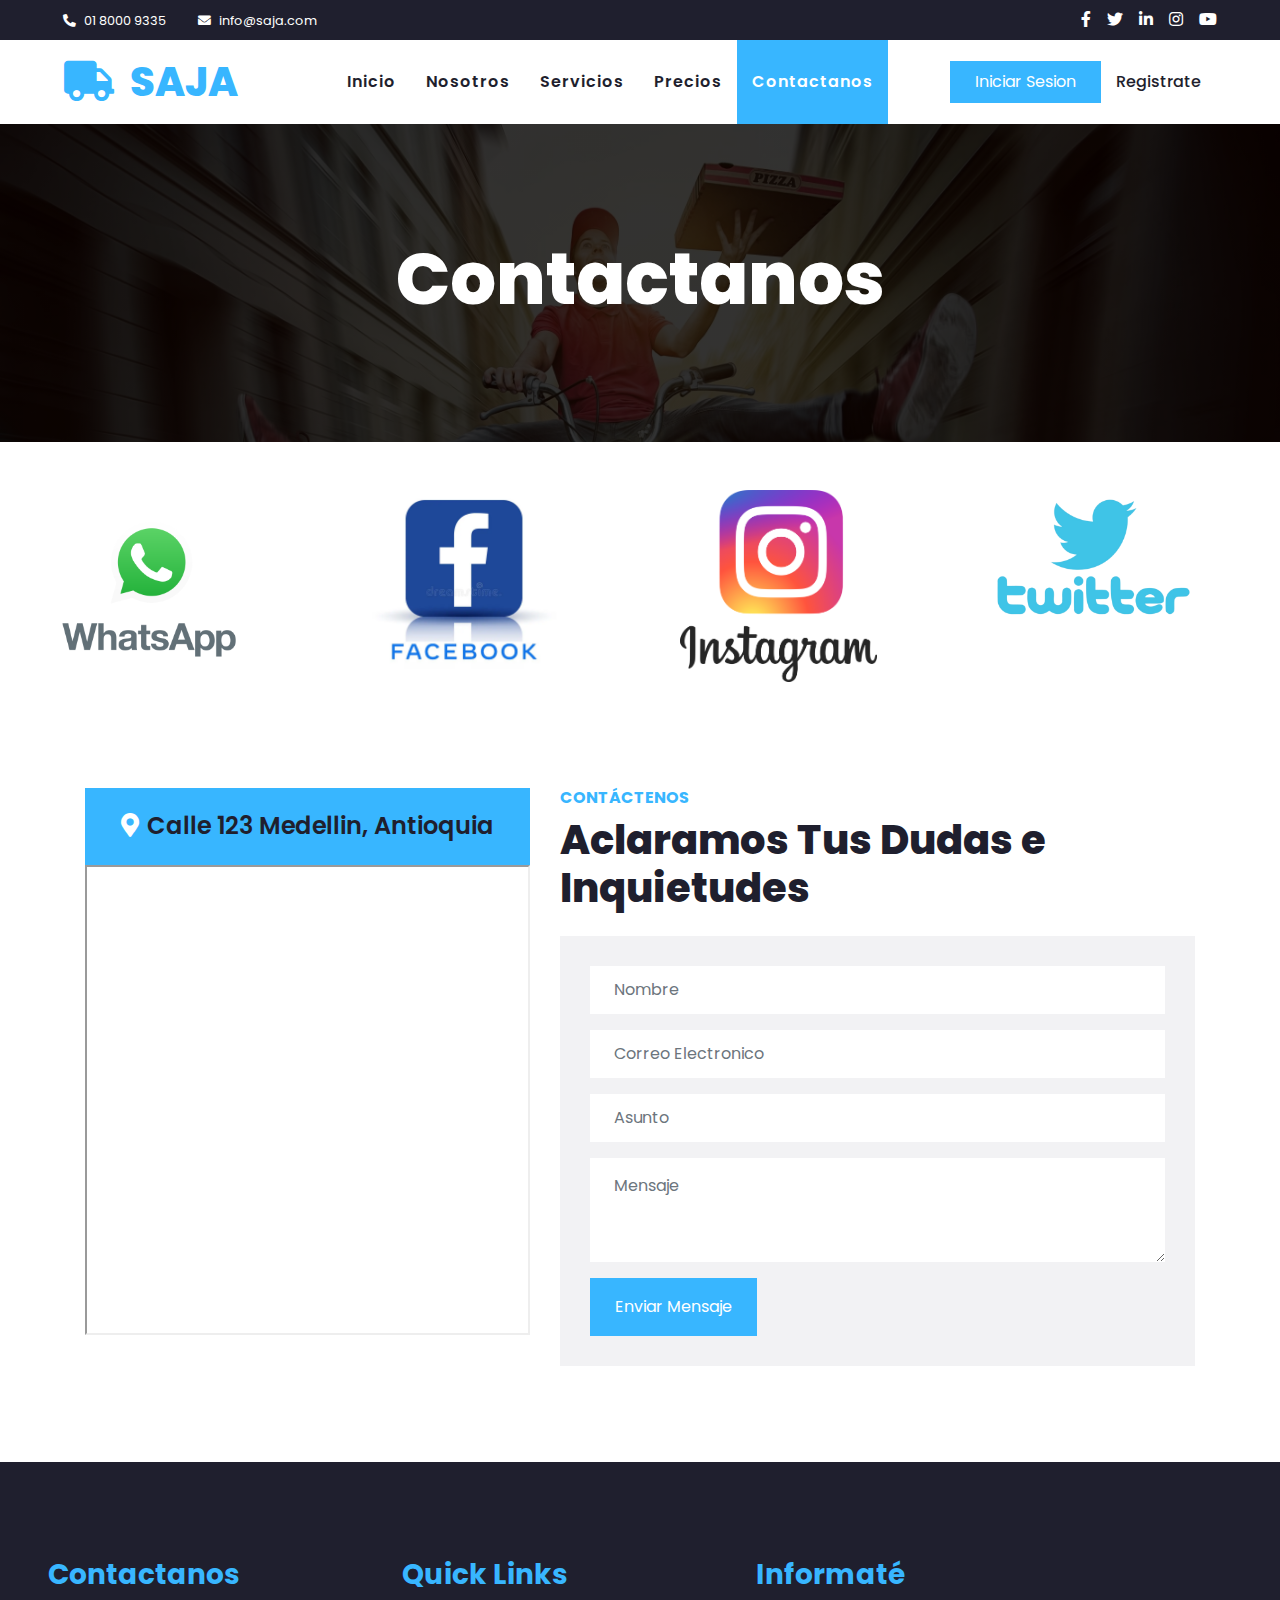
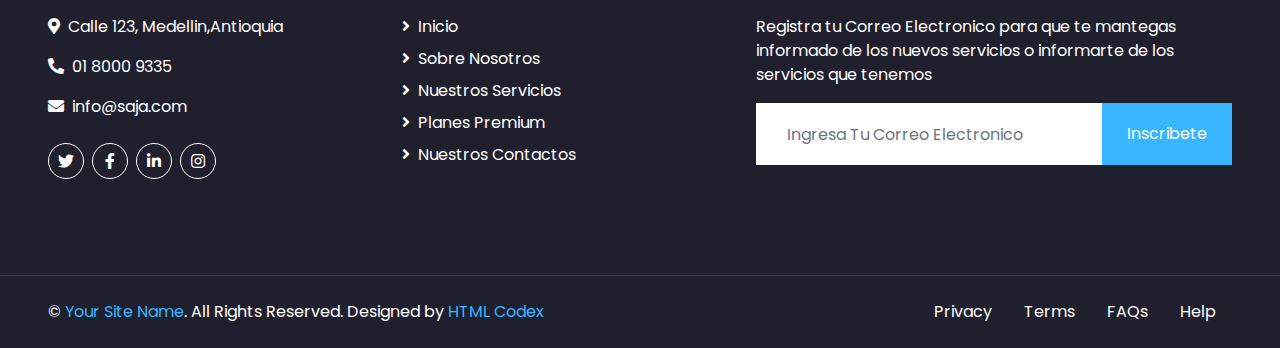
<file: contact.html>
<!DOCTYPE html>
<html lang="en">

<head>
    <meta charset="utf-8">
    <title>FASTER - Logistics Company Website Template</title>
    <meta content="width=device-width, initial-scale=1.0" name="viewport">
    <meta content="Free HTML Templates" name="keywords">
    <meta content="Free HTML Templates" name="description">

    <!-- Favicon -->
    <link href="img/favicon.ico" rel="icon">

    <!-- Google Web Fonts -->
    <link rel="preconnect" href="https://fonts.gstatic.com">
    <link href="https://fonts.googleapis.com/css2?family=Poppins:wght@100;200;300;400;500;600;700;800;900&display=swap" rel="stylesheet">

    <!-- Font Awesome -->
    <link href="https://cdnjs.cloudflare.com/ajax/libs/font-awesome/5.10.0/css/all.min.css" rel="stylesheet">

    <!-- Libraries Stylesheet -->
    <link href="lib/owlcarousel/assets/owl.carousel.min.css" rel="stylesheet">

    <!-- Customized Bootstrap Stylesheet -->
    <link href="css/style.css" rel="stylesheet">
</head>

<body>
      <!-- Topbar Start -->
      <div class="container-fluid bg-dark">
        <div class="row py-2 px-lg-5">
            <div class="col-lg-6 text-center text-lg-left mb-2 mb-lg-0">
                <div class="d-inline-flex align-items-center text-white">
                    <small><i class="fa fa-phone-alt mr-2"></i>01 8000 9335</small>
                    <small class="px-3"></small>
                    <small><i class="fa fa-envelope mr-2"></i>info@saja.com</small>
                </div>
            </div>
            <div class="col-lg-6 text-center text-lg-right">
                <div class="d-inline-flex align-items-center">
                    <a class="text-white px-2" href="">
                        <i class="fab fa-facebook-f"></i>
                    </a>
                    <a class="text-white px-2" href="">
                        <i class="fab fa-twitter"></i>
                    </a>
                    <a class="text-white px-2" href="">
                        <i class="fab fa-linkedin-in"></i>
                    </a>
                    <a class="text-white px-2" href="">
                        <i class="fab fa-instagram"></i>
                    </a>
                    <a class="text-white pl-2" href="">
                        <i class="fab fa-youtube"></i>
                    </a>
                </div>
            </div>
        </div>
    </div>
    <!-- Topbar End -->


    <!-- Navbar Start -->
    <div class="container-fluid p-0">
        <nav class="navbar navbar-expand-lg bg-light navbar-light py-3 py-lg-0 px-lg-5">
            <a href="index.html" class="navbar-brand ml-lg-3">
                <h1 class="m-0 display-5 text-uppercase text-primary"><i class="fa fa-truck mr-2"></i> SAJA</h1>
            </a>
            <button type="button" class="navbar-toggler" data-toggle="collapse" data-target="#navbarCollapse">
                <span class="navbar-toggler-icon"></span>
            </button>
            <div class="collapse navbar-collapse justify-content-between px-lg-3" id="navbarCollapse">
                <div class="navbar-nav m-auto py-0">
                    <a href="index.html" class="nav-item nav-link ">Inicio</a>
                    <a href="about.html" class="nav-item nav-link">Nosotros</a>
                    <a href="service.html" class="nav-item nav-link">Servicios</a>
                    <a href="price.html" class="nav-item nav-link">Precios</a>
                    <div class="nav-item dropdown">
                    </div>
                    <a href="contact.html" class="nav-item nav-link active">Contactanos</a>
                </div>
                <a href="inicio_sesion.html" class="btn btn-primary py-2 px-4 d-none d-lg-block"> Iniciar Sesion</a>
                <a href="registrarme.html">
                    <h6 style="margin: 15px;">Registrate</h6>
                </a>
            </div>
        </nav>
    </div>
    <!-- Navbar End -->


    <!-- Header Start -->
    <div class="jumbotron jumbotron-fluid mb-5">
        <div class="container text-center py-5">
            <h1 class="text-white display-3">Contactanos</h1>
        </div>
    </div>
    <!-- Header End -->


    <div class="CONTACTO">
    <div class="contacto1"> <a target="_blank" href="https://api.whatsapp.com/send?phone=573156705629&text=Bienvenidos%20a%20SAJA%2C%20Como%20le%20puedo%20ayudar%20el%20dia%20de%20Hoy%20"><img src="img/WhatsApp_logo1.svg-removebg-preview.png" alt=""></a> </div>
    <div class="contacto2"><a target="_blank" href="https://mobile.facebook.com/login/?privacy_mutation_token=eyJ0eXBlIjowLCJjcmVhdGlvbl90aW1lIjoxNjg2NjAyOTA5LCJjYWxsc2l0ZV9pZCI6Nzk2MTcwNzM0NTY5ODY0fQ%3D%3D&refid=9&ref=dbl"><img src="img/facebook.png" alt=""></a></div>
    <div class="contacto3"><a target="_blank" href="https://instagram.com/jorgetano10?igshid=NGExMmI2YTkyZg=="><img src="img/instagram-logo-2.png" alt=""></a></div>
    <div class="contacto4"><a target="_blank" href="https://twitter.com/?lang=es"><img src="img/twiter.png" alt=""></a></div>   
</div>
    <!-- Contact Start -->
    <div class="container-fluid py-5">
        <div class="container">
            <div class="row">
                <div class="col-lg-5 pb-4 pb-lg-0">
                    <div class="bg-primary text-dark text-center p-4">
                        <h4 class="m-0"><i class="fa fa-map-marker-alt text-white mr-2"></i>Calle 123 Medellin, Antioquia</h4>
                    </div>
                    <iframe style="width: 100%; height: 470px;"
                     src="https://www.google.com/maps/embed?pb=!1m18!1m12!1m3!1d126893.75790242577!2d-75.68959968925!3d6.338318693895091!2m3!1f0!2f0!3f0!3m2!1i1024!2i768!4f13.1!3m3!1m2!1s0x8e442f11a205b239%3A0xa3974aa926dbfac1!2sCesde%20sede%20norte!5e0!3m2!1ses!2sco!4v1686591826245!5m2!1ses!2sco" width="600" height="450" style="border:0;" allowfullscreen="" loading="lazy" referrerpolicy="no-referrer-when-downgrade"></iframe>    </iframe>
                </div>
                <div class="col-lg-7">
                    <h6 class="text-primary text-uppercase font-weight-bold">Contáctenos</h6>
                    <h1 class="mb-4">Aclaramos Tus Dudas e Inquietudes</h1>
                    <div class="contact-form bg-secondary" style="padding: 30px;">
                        <div id="success"></div>
                        <form name="sentMessage" id="contactForm" novalidate="novalidate">
                            <div class="control-group">
                                <input type="text" class="form-control border-0 p-4" id="name" placeholder="Nombre"
                                    required="required" data-validation-required-message="Please enter your name" />
                                <p class="help-block text-danger"></p>
                            </div>
                            <div class="control-group">
                                <input type="email" class="form-control border-0 p-4" id="email" placeholder="Correo Electronico"
                                    required="required" data-validation-required-message="Please enter your email" />
                                <p class="help-block text-danger"></p>
                            </div>
                            <div class="control-group">
                                <input type="text" class="form-control border-0 p-4" id="subject" placeholder="Asunto"
                                    required="required" data-validation-required-message="Please enter a subject" />
                                <p class="help-block text-danger"></p>
                            </div>
                            <div class="control-group">
                                <textarea class="form-control border-0 py-3 px-4" rows="3" id="message" placeholder="Mensaje"
                                    required="required"
                                    data-validation-required-message="Please enter your message"></textarea>
                                <p class="help-block text-danger"></p>
                            </div>
                            <div>
                                <button class="btn btn-primary py-3 px-4" type="submit" id="sendMessageButton">Enviar Mensaje</button>
                            </div>
                        </form>
                    </div>
                </div>
            </div>
        </div>
    </div>
    <!-- Contact End -->

  <!-- Footer Start -->
  <div class="container-fluid bg-dark text-white mt-5 py-5 px-sm-3 px-md-5">
    <div class="row pt-5">
        <div class="col-lg-7 col-md-6">
            <div class="row">
                <div class="col-md-6 mb-5">
                    <h3 class="text-primary mb-4">Contactanos</h3>
                    <p><i class="fa fa-map-marker-alt mr-2"></i>Calle 123, Medellin,Antioquia</p>
                    <p><i class="fa fa-phone-alt mr-2"></i>01 8000 9335</p>
                    <p><i class="fa fa-envelope mr-2"></i>info@saja.com</p>
                    <div class="d-flex justify-content-start mt-4">
                        <a class="btn btn-outline-light btn-social mr-2" href="#"><i class="fab fa-twitter"></i></a>
                        <a class="btn btn-outline-light btn-social mr-2" href="#"><i class="fab fa-facebook-f"></i></a>
                        <a class="btn btn-outline-light btn-social mr-2" href="#"><i class="fab fa-linkedin-in"></i></a>
                        <a class="btn btn-outline-light btn-social"  href="#"><i class="fab fa-instagram"></i></a>
                    </div>
                </div>
                <div class="col-md-6 mb-5">
                    <h3 class="text-primary mb-4">Quick Links</h3>
                    <div class="d-flex flex-column justify-content-start">
                        <a class="text-white mb-2" href="index.html"><i class="fa fa-angle-right mr-2"></i>Inicio</a>
                        <a class="text-white mb-2" href="about.html"><i class="fa fa-angle-right mr-2"></i>Sobre Nosotros</a>
                        <a class="text-white mb-2" href="service.html"><i class="fa fa-angle-right mr-2"></i>Nuestros Servicios</a>
                        <a class="text-white mb-2" href="price.html"><i class="fa fa-angle-right mr-2"></i>Planes Premium</a>
                        <a class="text-white" href="contact.html"><i class="fa fa-angle-right mr-2"></i>Nuestros Contactos</a>
                    </div>
                </div>
            </div>
        </div>
        <div class="col-lg-5 col-md-6 mb-5">
            <h3 class="text-primary mb-4">Informaté</h3>
            <p>Registra tu Correo Electronico para que te mantegas informado de los nuevos servicios o informarte de los servicios que tenemos</p>
            <div class="w-100">
                <div class="input-group">
                    <input type="text" class="form-control border-light" style="padding: 30px;" placeholder="Ingresa Tu Correo Electronico">
                    <div class="input-group-append">
                        <button class="btn btn-primary px-4">Inscribete</button>
                    </div>
                </div>
            </div>
        </div>
    </div>
</div>
    </div>
    <div class="container-fluid bg-dark text-white border-top py-4 px-sm-3 px-md-5" style="border-color: #3E3E4E !important;">
        <div class="row">
            <div class="col-lg-6 text-center text-md-left mb-3 mb-md-0">
                <p class="m-0 text-white">&copy; <a href="#">Your Site Name</a>. All Rights Reserved. 
				
				<!--/*** This template is free as long as you keep the footer author’s credit link/attribution link/backlink. If you'd like to use the template without the footer author’s credit link/attribution link/backlink, you can purchase the Credit Removal License from "https://htmlcodex.com/credit-removal". Thank you for your support. ***/-->
				Designed by <a href="https://htmlcodex.com">HTML Codex</a>
                </p>
            </div>
            <div class="col-lg-6 text-center text-md-right">
                <ul class="nav d-inline-flex">
                    <li class="nav-item">
                        <a class="nav-link text-white py-0" href="#">Privacy</a>
                    </li>
                    <li class="nav-item">
                        <a class="nav-link text-white py-0" href="#">Terms</a>
                    </li>
                    <li class="nav-item">
                        <a class="nav-link text-white py-0" href="#">FAQs</a>
                    </li>
                    <li class="nav-item">
                        <a class="nav-link text-white py-0" href="#">Help</a>
                    </li>
                </ul>
            </div>
        </div>
    </div>
    <!-- Footer End -->


    <!-- Back to Top -->
    <a href="#" class="btn btn-lg btn-primary back-to-top"><i class="fa fa-angle-double-up"></i></a>


    <!-- JavaScript Libraries -->
    <script src="https://code.jquery.com/jquery-3.4.1.min.js"></script>
    <script src="https://stackpath.bootstrapcdn.com/bootstrap/4.4.1/js/bootstrap.bundle.min.js"></script>
    <script src="lib/easing/easing.min.js"></script>
    <script src="lib/waypoints/waypoints.min.js"></script>
    <script src="lib/counterup/counterup.min.js"></script>
    <script src="lib/owlcarousel/owl.carousel.min.js"></script>

    <!-- Contact Javascript File -->
    <script src="mail/jqBootstrapValidation.min.js"></script>
    <script src="mail/contact.js"></script>

    <!-- Template Javascript -->
    <script src="js/main.js"></script>
</body>

</html>
</file>
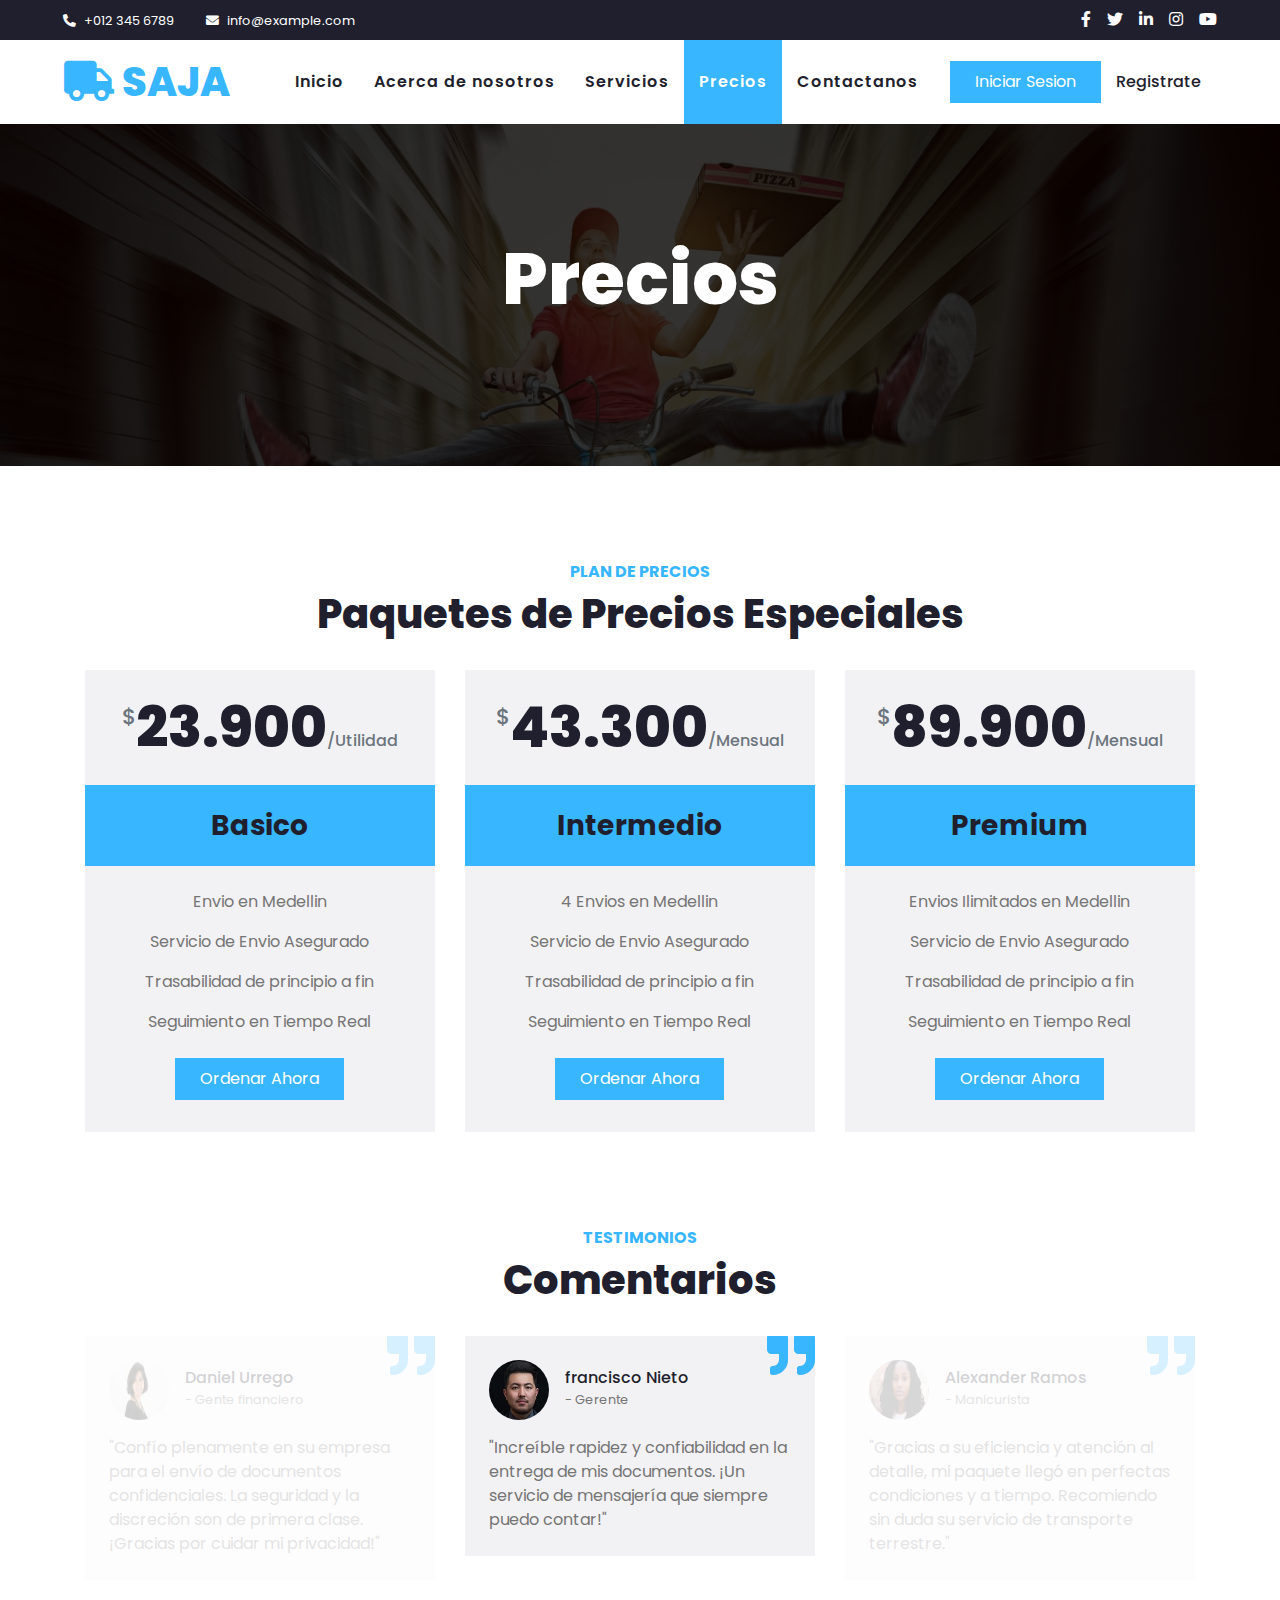
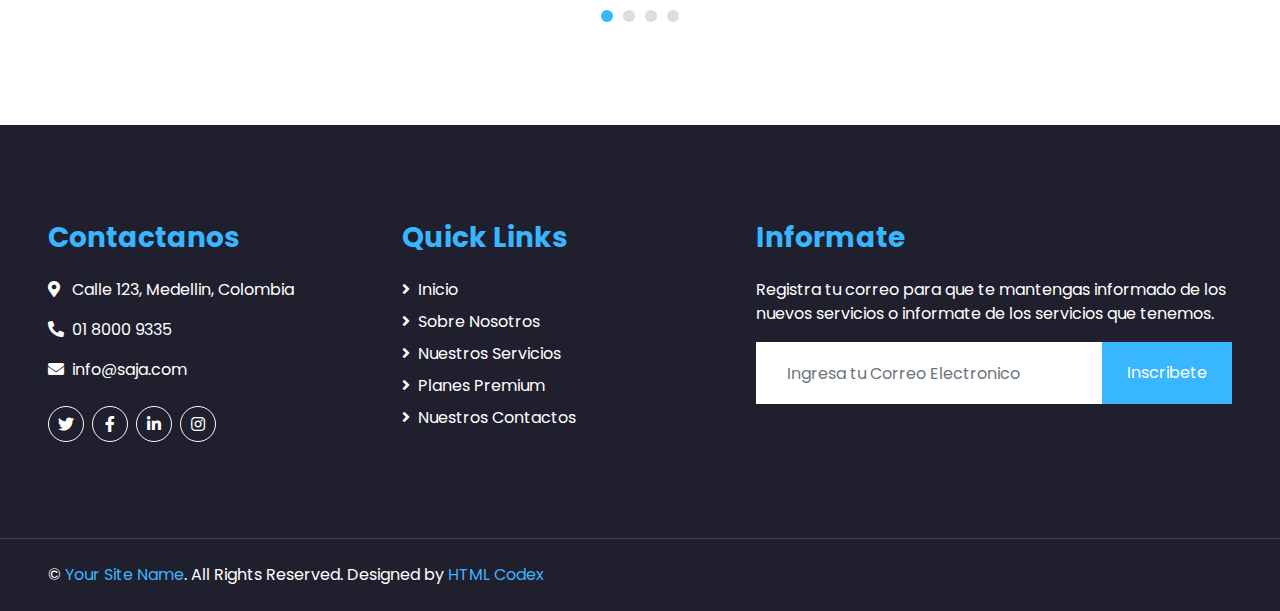
<file: price.html>
<!DOCTYPE html>
<html lang="en">

<head>
    <meta charset="utf-8">
    <title>SAJA - Compañia Dedicada a la Mensajeria</title>
    <meta content="width=device-width, initial-scale=1.0" name="viewport">
    <meta content="Free HTML Templates" name="keywords">
    <meta content="Free HTML Templates" name="description">

    <!-- Favicon -->
    <link href="img/favicon.ico" rel="icon">

    <!-- Google Web Fonts -->
    <link rel="preconnect" href="https://fonts.gstatic.com">
    <link href="https://fonts.googleapis.com/css2?family=Poppins:wght@100;200;300;400;500;600;700;800;900&display=swap" rel="stylesheet">

    <!-- Font Awesome -->
    <link href="https://cdnjs.cloudflare.com/ajax/libs/font-awesome/5.10.0/css/all.min.css" rel="stylesheet">

    <!-- Libraries Stylesheet -->
    <link href="lib/owlcarousel/assets/owl.carousel.min.css" rel="stylesheet">

    <!-- Customized Bootstrap Stylesheet -->
    <link href="css/style.css" rel="stylesheet">
</head>

<body>
    <!-- Topbar Start -->
    <div class="container-fluid bg-dark">
        <div class="row py-2 px-lg-5">
            <div class="col-lg-6 text-center text-lg-left mb-2 mb-lg-0">
                <div class="d-inline-flex align-items-center text-white">
                    <small><i class="fa fa-phone-alt mr-2"></i>+012 345 6789</small>
                    <small class="px-3"></small>
                    <small><i class="fa fa-envelope mr-2"></i>info@example.com</small>
                </div>
            </div>
            <div class="col-lg-6 text-center text-lg-right">
                <div class="d-inline-flex align-items-center">
                    <a class="text-white px-2" href="">
                        <i class="fab fa-facebook-f"></i>
                    </a>
                    <a class="text-white px-2" href="">
                        <i class="fab fa-twitter"></i>
                    </a>
                    <a class="text-white px-2" href="">
                        <i class="fab fa-linkedin-in"></i>
                    </a>
                    <a class="text-white px-2" href="">
                        <i class="fab fa-instagram"></i>
                    </a>
                    <a class="text-white pl-2" href="">
                        <i class="fab fa-youtube"></i>
                    </a>
                </div>
            </div>
        </div>
    </div>
    <!-- Topbar End -->


    <!-- Navbar Start -->
    <div class="container-fluid p-0">
        <nav class="navbar navbar-expand-lg bg-light navbar-light py-3 py-lg-0 px-lg-5">
            <a href="index.html" class="navbar-brand ml-lg-3">
                <h1 class="m-0 display-5 text-uppercase text-primary"><i class="fa fa-truck mr-2"></i>SAJA</h1>
            </a>
            <button type="button" class="navbar-toggler" data-toggle="collapse" data-target="#navbarCollapse">
                <span class="navbar-toggler-icon"></span>
            </button>
            <div class="collapse navbar-collapse justify-content-between px-lg-3" id="navbarCollapse">
                <div class="navbar-nav m-auto py-0">
                    <a href="index.html" class="nav-item nav-link">Inicio</a>
                    <a href="about.html" class="nav-item nav-link">Acerca de nosotros</a>
                    <a href="service.html" class="nav-item nav-link">Servicios</a>
                    <a href="price.html" class="nav-item nav-link active">Precios</a>
                    <div class="nav-item dropdown">
                        <div class="dropdown-menu rounded-0 m-0">
                            <a href="blog.html" class="dropdown-item">Blog Grid</a>
                            <a href="single.html" class="dropdown-item">Blog Detail</a>
                        </div>
                    </div>
                    <a href="contact.html" class="nav-item nav-link">Contactanos</a>
                </div>
                <a href="inicio_sesion.html" class="btn btn-primary py-2 px-4 d-none d-lg-block"> Iniciar Sesion</a>
                <a href="">
                    <h6 style="margin: 15px;">Registrate</h6>
                </a>            </div>
        </nav>
    </div>
    <!-- Navbar End -->


    <!-- Header Start -->
    <div class="jumbotron jumbotron-fluid mb-5">
        <div class="container text-center py-5">
            <h1 class="text-white display-3">Precios</h1>
            <div class="d-inline-flex align-items-center text-white">
               
            </div>
        </div>
    </div>
    <!-- Header End -->


    <!-- Pricing Plan Start -->
    <div class="container-fluid pt-5">
        <div class="container">
            <div class="text-center pb-2">
                <h6 class="text-primary text-uppercase font-weight-bold">Plan de Precios</h6>
                <h1 class="mb-4">Paquetes de Precios Especiales</h1>
            </div>
            <div class="row">
                <div class="col-md-4 mb-5">
                    <div class="bg-secondary">
                        <div class="text-center p-4">
                            <h1 class="display-4 mb-0">
                                <small class="align-top text-muted font-weight-medium" style="font-size: 22px; line-height: 45px;">$</small>23.900<small class="align-bottom text-muted font-weight-medium" style="font-size: 16px; line-height: 40px;">/Utilidad</small>
                            </h1>
                        </div>
                        <div class="bg-primary text-center p-4">
                            <h3 class="m-0">Basico</h3>
                        </div>
                        <div class="d-flex flex-column align-items-center py-4">
                            <p>Envio en Medellin</p>
                            <p>Servicio de Envio Asegurado</p>
                            <p>Trasabilidad de principio a fin</p>
                            <p>Seguimiento en Tiempo Real</p>
                            <a href="" class="btn btn-primary py-2 px-4 my-2">Ordenar Ahora</a>
                        </div>
                    </div>
                </div>
                <div class="col-md-4 mb-5">
                    <div class="bg-secondary">
                        <div class="text-center p-4">
                            <h1 class="display-4 mb-0">
                                <small class="align-top text-muted font-weight-medium" style="font-size: 22px; line-height: 45px;">$</small>43.300<small class="align-bottom text-muted font-weight-medium" style="font-size: 16px; line-height: 40px;">/Mensual</small>
                            </h1>
                        </div>
                        <div class="bg-primary text-center p-4">
                            <h3 class="m-0">Intermedio</h3>
                        </div>
                        <div class="d-flex flex-column align-items-center py-4">
                            <p>4 Envios en Medellin</p>
                            <p>Servicio de Envio Asegurado</p>
                            <p>Trasabilidad de principio a fin</p>
                            <p>Seguimiento en Tiempo Real</p>
                            <a href="" class="btn btn-primary py-2 px-4 my-2">Ordenar Ahora</a>
                        </div>
                    </div>
                </div>
                <div class="col-md-4 mb-5">
                    <div class="bg-secondary">
                        <div class="text-center p-4">
                            <h1 class="display-4 mb-0">
                                <small class="align-top text-muted font-weight-medium" style="font-size: 22px; line-height: 45px;">$</small>89.900<small class="align-bottom text-muted font-weight-medium" style="font-size: 16px; line-height: 40px;">/Mensual</small>
                            </h1>
                        </div>
                        <div class="bg-primary text-center p-4">
                            <h3 class="m-0">Premium</h3>
                        </div>
                        <div class="d-flex flex-column align-items-center py-4">
                            <p>Envios Ilimitados en Medellin</p>
                            <p>Servicio de Envio Asegurado</p>
                            <p>Trasabilidad de principio a fin</p>
                            <p>Seguimiento en Tiempo Real</p>
                            <a href="" class="btn btn-primary py-2 px-4 my-2">Ordenar Ahora</a>
                        </div>
                    </div>
                </div>
            </div>
        </div>
    </div>
    <!-- Pricing Plan End -->


   <!-- Testimonial Start -->
   <div class="container-fluid py-5">
    <div class="container">
        <div class="text-center pb-2">
            <h6 class="text-primary text-uppercase font-weight-bold">Testimonios</h6>
            <h1 class="mb-4">Comentarios</h1>
        </div>
        <div class="owl-carousel testimonial-carousel">
            <div class="position-relative bg-secondary p-4">
                <i class="fa fa-3x fa-quote-right text-primary position-absolute" style="top: -6px; right: 0;"></i>
                <div class="d-flex align-items-center mb-3">
                    <img class="img-fluid rounded-circle" src="img/testimonial-1.jpg" style="width: 60px; height: 60px;" alt="">
                    <div class="ml-3">
                        <h6 class="font-weight-semi-bold m-0">francisco Nieto</h6>
                        <small>- Gerente</small>
                    </div>
                </div>
                <p class="m-0">"Increíble rapidez y confiabilidad en la entrega de mis documentos. ¡Un servicio de mensajería que siempre puedo contar!"
                </p>
            </div>
            <div class="position-relative bg-secondary p-4">
                <i class="fa fa-3x fa-quote-right text-primary position-absolute" style="top: -6px; right: 0;"></i>
                <div class="d-flex align-items-center mb-3">
                    <img class="img-fluid rounded-circle" src="img/testimonial-2.jpg" style="width: 60px; height: 60px;" alt="">
                    <div class="ml-3">
                        <h6 class="font-weight-semi-bold m-0">Alexander Ramos</h6>
                        <small>- Manicurista</small>
                    </div>
                </div>
                <p class="m-0">"Gracias a su eficiencia y atención al detalle, mi paquete llegó en perfectas condiciones y a tiempo. Recomiendo sin duda su servicio de transporte terrestre."
                </p>
            </div>
            <div class="position-relative bg-secondary p-4">
                <i class="fa fa-3x fa-quote-right text-primary position-absolute" style="top: -6px; right: 0;"></i>
                <div class="d-flex align-items-center mb-3">
                    <img class="img-fluid rounded-circle" src="img/testimonial-3.jpg" style="width: 60px; height: 60px;" alt="">
                    <div class="ml-3">
                        <h6 class="font-weight-semi-bold m-0">duban Cano</h6>
                        <small>- Administrador</small>
                    </div>
                </div>
                <p class="m-0">"¡La plataforma de mensajería web es intuitiva y fácil de usar! Mantuve comunicación constante con mi equipo, agilizando nuestros proyectos. Impresionante."
                </p>
            </div>
            <div class="position-relative bg-secondary p-4">
                <i class="fa fa-3x fa-quote-right text-primary position-absolute" style="top: -6px; right: 0;"></i>
                <div class="d-flex align-items-center mb-3">
                    <img class="img-fluid rounded-circle" src="img/testimonial-4.jpg" style="width: 60px; height: 60px;" alt="">
                    <div class="ml-3">
                        <h6 class="font-weight-semi-bold m-0">Daniel Urrego</h6>
                        <small>- Gente financiero</small>
                    </div>
                </div>
                <p class="m-0">"Confío plenamente en su empresa para el envío de documentos confidenciales. La seguridad y la discreción son de primera clase. ¡Gracias por cuidar mi privacidad!"</p>
            </div>
        </div>
    </div>
</div>
<!-- Testimonial End -->


    <!-- Footer Start -->
    <div class="container-fluid bg-dark text-white mt-5 py-5 px-sm-3 px-md-5">
        <div class="row pt-5">
            <div class="col-lg-7 col-md-6">
                <div class="row">
                    <div class="col-md-6 mb-5">
                        <h3 class="text-primary mb-4">Contactanos</h3>
                        <p><i class="fa fa-map-marker-alt mr-2"></i> Calle 123, Medellin, Colombia</p>
                        <p><i class="fa fa-phone-alt mr-2"></i>01 8000 9335</p>
                        <p><i class="fa fa-envelope mr-2"></i>info@saja.com</p>
                        <div class="d-flex justify-content-start mt-4">
                            <a class="btn btn-outline-light btn-social mr-2" href="#"><i class="fab fa-twitter"></i></a>
                            <a class="btn btn-outline-light btn-social mr-2" href="#"><i class="fab fa-facebook-f"></i></a>
                            <a class="btn btn-outline-light btn-social mr-2" href="#"><i class="fab fa-linkedin-in"></i></a>
                            <a class="btn btn-outline-light btn-social" href="#"><i class="fab fa-instagram"></i></a>
                        </div>
                    </div>
                    <div class="col-md-6 mb-5">
                        <h3 class="text-primary mb-4">Quick Links</h3>
                        <div class="d-flex flex-column justify-content-start">
                            <a class="text-white mb-2" href="#"><i class="fa fa-angle-right mr-2"></i>Inicio</a>
                            <a class="text-white mb-2" href="#"><i class="fa fa-angle-right mr-2"></i>Sobre Nosotros</a>
                            <a class="text-white mb-2" href="#"><i class="fa fa-angle-right mr-2"></i>Nuestros Servicios</a>
                            <a class="text-white mb-2" href="#"><i class="fa fa-angle-right mr-2"></i>Planes Premium</a>
                            <a class="text-white" href="#"><i class="fa fa-angle-right mr-2"></i>Nuestros Contactos</a>
                        </div>
                    </div>
                </div>
            </div>
            <div class="col-lg-5 col-md-6 mb-5">
                <h3 class="text-primary mb-4">Informate</h3>
                <p>Registra tu correo para que te mantengas informado de los nuevos servicios o informate de los servicios que tenemos.</p>
                <div class="w-100">
                    <div class="input-group">
                        <input type="text" class="form-control border-light" style="padding: 30px;" placeholder="Ingresa tu Correo Electronico">
                        <div class="input-group-append">
                            <button class="btn btn-primary px-4">Inscribete</button>
                        </div>
                    </div>
                </div>
            </div>
        </div>
    </div>
    <div class="container-fluid bg-dark text-white border-top py-4 px-sm-3 px-md-5" style="border-color: #3E3E4E !important;">
        <div class="row">
            <div class="col-lg-6 text-center text-md-left mb-3 mb-md-0">
                <p class="m-0 text-white">&copy; <a href="#">Your Site Name</a>. All Rights Reserved. 
                
                <!--/*** This template is free as long as you keep the footer author’s credit link/attribution link/backlink. If you'd like to use the template without the footer author’s credit link/attribution link/backlink, you can purchase the Credit Removal License from "https://htmlcodex.com/credit-removal". Thank you for your support. ***/-->
                Designed by <a href="https://htmlcodex.com">HTML Codex</a>
                </p>
            </div>
 
    <!-- Footer End -->


    <!-- Back to Top -->
    <a href="#" class="btn btn-lg btn-primary back-to-top"><i class="fa fa-angle-double-up"></i></a>


    <!-- JavaScript Libraries -->
    <script src="https://code.jquery.com/jquery-3.4.1.min.js"></script>
    <script src="https://stackpath.bootstrapcdn.com/bootstrap/4.4.1/js/bootstrap.bundle.min.js"></script>
    <script src="lib/easing/easing.min.js"></script>
    <script src="lib/waypoints/waypoints.min.js"></script>
    <script src="lib/counterup/counterup.min.js"></script>
    <script src="lib/owlcarousel/owl.carousel.min.js"></script>

    <!-- Contact Javascript File -->
    <script src="mail/jqBootstrapValidation.min.js"></script>
    <script src="mail/contact.js"></script>

    <!-- Template Javascript -->
    <script src="js/main.js"></script>
</body>

</html>
</file>
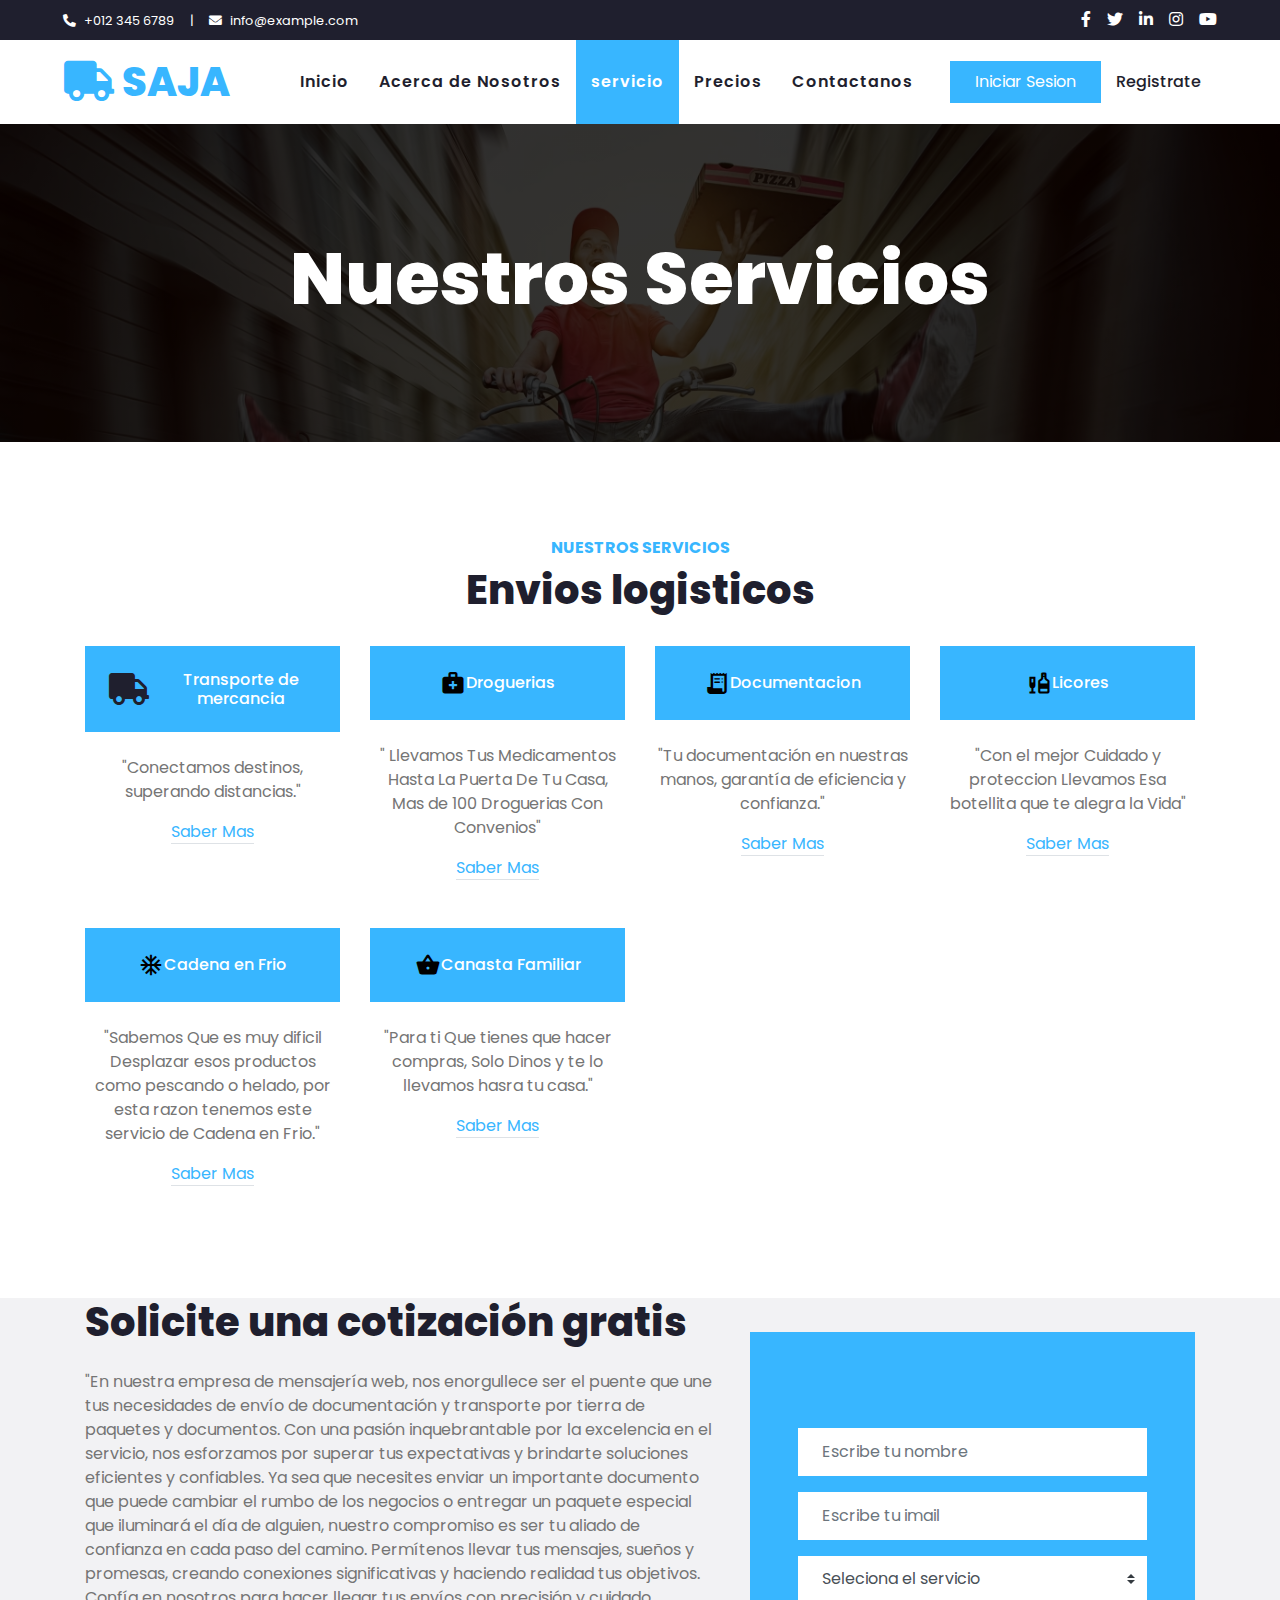
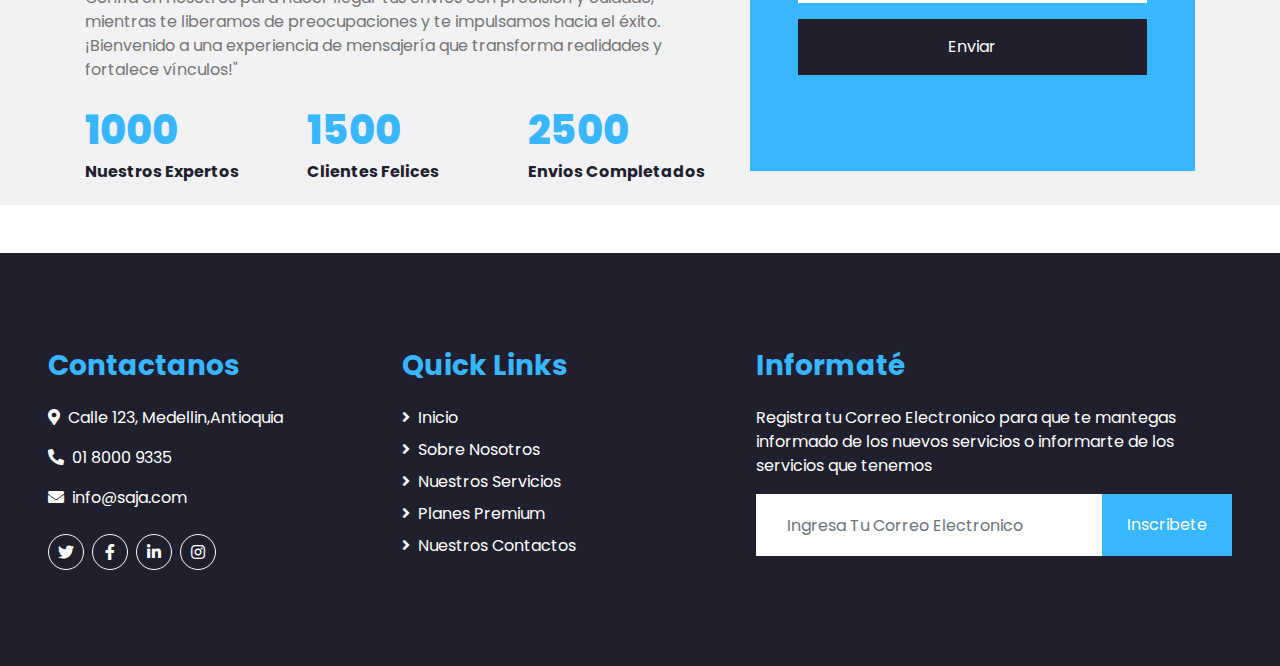
<file: service.html>
<!DOCTYPE html>
<html lang="en">

<head>
    <meta charset="utf-8">
    <title>SAJA - Compañia Dedicada a la Mensajeria</title>
    <meta content="width=device-width, initial-scale=1.0" name="viewport">
    <meta content="Free HTML Templates" name="keywords">
    <meta content="Free HTML Templates" name="description">

    <!-- Favicon -->
    <link href="img/favicon.ico" rel="icon">

    <!-- Google Web Fonts -->
    <link rel="preconnect" href="https://fonts.gstatic.com">
    <link href="https://fonts.googleapis.com/css2?family=Poppins:wght@100;200;300;400;500;600;700;800;900&display=swap" rel="stylesheet">

    <!-- Font Awesome -->
    <link href="https://cdnjs.cloudflare.com/ajax/libs/font-awesome/5.10.0/css/all.min.css" rel="stylesheet">

    <!-- Libraries Stylesheet -->
    <link href="lib/owlcarousel/assets/owl.carousel.min.css" rel="stylesheet">

    <!-- Customized Bootstrap Stylesheet -->
    <link href="css/style.css" rel="stylesheet">
    
    <link rel="stylesheet" href="https://fonts.googleapis.com/css2?family=Material+Symbols+Outlined:opsz,wght,FILL,GRAD@20..48,100..700,0..1,-50..200" />
    <link rel="stylesheet" href="https://fonts.googleapis.com/css2?family=Material+Symbols+Outlined:opsz,wght,FILL,GRAD@48,700,1,200" />
</head>

<body>
    <!-- Topbar Start -->
    <div class="container-fluid bg-dark">
        <div class="row py-2 px-lg-5">
            <div class="col-lg-6 text-center text-lg-left mb-2 mb-lg-0">
                <div class="d-inline-flex align-items-center text-white">
                    <small><i class="fa fa-phone-alt mr-2"></i>+012 345 6789</small>
                    <small class="px-3">|</small>
                    <small><i class="fa fa-envelope mr-2"></i>info@example.com</small>
                </div>
            </div>
            <div class="col-lg-6 text-center text-lg-right">
                <div class="d-inline-flex align-items-center">
                    <a class="text-white px-2" href="">
                        <i class="fab fa-facebook-f"></i>
                    </a>
                    <a class="text-white px-2" href="">
                        <i class="fab fa-twitter"></i>
                    </a>
                    <a class="text-white px-2" href="">
                        <i class="fab fa-linkedin-in"></i>
                    </a>
                    <a class="text-white px-2" href="">
                        <i class="fab fa-instagram"></i>
                    </a>
                    <a class="text-white pl-2" href="">
                        <i class="fab fa-youtube"></i>
                    </a>
                </div>
            </div>
        </div>
    </div>
    <!-- Topbar End -->


    <!-- Navbar Start -->
    <div class="container-fluid p-0">
        <nav class="navbar navbar-expand-lg bg-light navbar-light py-3 py-lg-0 px-lg-5">
            <a href="index.html" class="navbar-brand ml-lg-3">
                <h1 class="m-0 display-5 text-uppercase text-primary"><i class="fa fa-truck mr-2"></i>SAJA</h1>
            </a>
            <button type="button" class="navbar-toggler" data-toggle="collapse" data-target="#navbarCollapse">
                <span class="navbar-toggler-icon"></span>
            </button>
            <div class="collapse navbar-collapse justify-content-between px-lg-3" id="navbarCollapse">
                <div class="navbar-nav m-auto py-0">
                    <a href="index.html" class="nav-item nav-link">Inicio</a>
                    <a href="about.html" class="nav-item nav-link">Acerca de Nosotros</a>
                    <a href="service.html" class="nav-item nav-link active">servicio</a>
                    <a href="price.html" class="nav-item nav-link">Precios</a>
                    
                    <a href="contact.html" class="nav-item nav-link">Contactanos</a>
                </div>                
                    <a href="" class="btn btn-primary py-2 px-4 d-none d-lg-block"> Iniciar Sesion</a>
                    <a href="">
                        <h6 style="margin: 15px;">Registrate</h6>
                    </a>
                </div>
            </div>
        </nav>
    </div>
    <!-- Navbar End -->


    <!-- Header Start -->
    <div class="jumbotron jumbotron-fluid mb-5">
        <div class="container text-center py-5">
            <h1 class="text-white display-3">Nuestros Servicios</h1>
            
        </div>
    </div>
    <!-- Header End -->


    <!-- Services Start -->
    <div class="container-fluid pt-5">
        <div class="container">
            <div class="text-center pb-2">
                <h6 class="text-primary text-uppercase font-weight-bold">Nuestros Servicios</h6>
                <h1 class="mb-4">Envios logisticos</h1>
            </div>
            <div class="row pb-3">
                
                <div class="col-lg-3 col-md-6 text-center mb-5">
                    <div class="d-flex align-items-center justify-content-center bg-primary mb-4 p-4">
                        <i class="fa fa-2x fa-truck text-dark pr-3"></i>
                        <h6 class="text-white font-weight-medium m-0">Transporte de mercancia</h6>
                    </div>
                    <p>"Conectamos destinos, superando distancias."</p>
                    <a class="border-bottom text-decoration-none" href="">Saber Mas</a>
                </div>
                <div class="col-lg-3 col-md-6 text-center mb-5">
                    <div class="d-flex align-items-center justify-content-center bg-primary mb-4 p-4">
                        <span class="material-symbols-outlined">medical_services</span>
                        <h6 class="text-white font-weight-medium m-0">Droguerias </h6>
                    </div>
                    <p>" Llevamos Tus Medicamentos Hasta La Puerta De Tu Casa, Mas de 100 Droguerias Con Convenios" </p>
                    <a class="border-bottom text-decoration-none" href="">Saber Mas</a>
                </div>
                <div class="col-lg-3 col-md-6 text-center mb-5">
                    <div class="d-flex align-items-center justify-content-center bg-primary mb-4 p-4">
                        <span class="material-symbols-outlined">receipt_long</span>
                        <h6 class="text-white font-weight-medium m-0">Documentacion </h6>
                    </div>
                    <p>"Tu documentación en nuestras manos, garantía de eficiencia y confianza." </p>
                    <a class="border-bottom text-decoration-none" href="">Saber Mas</a>
                </div>
                <div class="col-lg-3 col-md-6 text-center mb-5">
                    <div class="d-flex align-items-center justify-content-center bg-primary mb-4 p-4">
                        <span class="material-symbols-outlined"> liquor</span>
                        <h6 class="text-white font-weight-medium m-0">Licores</h6>
                    </div>
                    <p>"Con el mejor Cuidado y proteccion Llevamos Esa botellita que te alegra la Vida" </p>
                    <a class="border-bottom text-decoration-none" href="">Saber Mas</a>
                </div>
                <div class="col-lg-3 col-md-6 text-center mb-5">
                    <div class="d-flex align-items-center justify-content-center bg-primary mb-4 p-4">
                    <span class="material-symbols-outlined"> ac_unit</span> 
                    <h6 class="text-white font-weight-medium m-0"> Cadena en Frio </h6>
                    </div>
                    <p>"Sabemos Que es muy dificil Desplazar esos productos como pescando o helado, por esta razon tenemos este servicio de Cadena en Frio." </p>
                    <a class="border-bottom text-decoration-none" href="">Saber Mas</a>
                </div>
                <div class="col-lg-3 col-md-6 text-center mb-5">
                    <div class="d-flex align-items-center justify-content-center bg-primary mb-4 p-4">
                        <span class="material-symbols-outlined">shopping_basket</span>
                 <h6 class="text-white font-weight-medium m-0">Canasta Familiar</h6>
                    </div>
                    <p>"Para ti Que tienes que hacer compras, Solo Dinos y te lo llevamos hasra tu casa." </p>
                    <a class="border-bottom text-decoration-none" href="">Saber Mas</a>
                </div>
            </div>
        </div>
    </div>
    <!-- Services End -->


    <!--  Quote Request Start -->
    <div class="container-fluid bg-secondary my-5">
        <div class="container">
            <div class="row align-items-center">
                <div class="col-lg-7 py-5 py-lg-0">
                    
                    <h1 class="mb-4">Solicite una cotización gratis</h1>
                    <p class="mb-4">"En nuestra empresa de mensajería web, nos enorgullece ser el puente que une tus necesidades de envío de documentación y transporte por tierra de paquetes y documentos. Con una pasión inquebrantable por la excelencia en el servicio, nos esforzamos por superar tus expectativas y brindarte soluciones eficientes y confiables. Ya sea que necesites enviar un importante documento que puede cambiar el rumbo de los negocios o entregar un paquete especial que iluminará el día de alguien, nuestro compromiso es ser tu aliado de confianza en cada paso del camino. Permítenos llevar tus mensajes, sueños y promesas, creando conexiones significativas y haciendo realidad tus objetivos. Confía en nosotros para hacer llegar tus envíos con precisión y cuidado, mientras te liberamos de preocupaciones y te impulsamos hacia el éxito. ¡Bienvenido a una experiencia de mensajería que transforma realidades y fortalece vínculos!"</p>
                    <div class="row">
                        <div class="col-sm-4">
                            <h1 class="text-primary mb-2" data-toggle="counter-up">1000</h1>
                            <h6 class="font-weight-bold mb-4">Nuestros Expertos</h6>
                        </div>
                        <div class="col-sm-4">
                            <h1 class="text-primary mb-2" data-toggle="counter-up">1500</h1>
                            <h6 class="font-weight-bold mb-4">Clientes Felices</h6>
                        </div>
                        <div class="col-sm-4">
                            <h1 class="text-primary mb-2" data-toggle="counter-up">2500</h1>
                            <h6 class="font-weight-bold mb-4">Envios Completados</h6>
                        </div>
                    </div>
                </div>
                <div class="col-lg-5">
                    <div class="bg-primary py-5 px-4 px-sm-5">
                        <form class="py-5">
                            <div class="form-group">
                                <input type="text" class="form-control border-0 p-4" placeholder="Escribe tu nombre" required="required" />
                            </div>
                            <div class="form-group">
                                <input type="email" class="form-control border-0 p-4" placeholder="Escribe tu imail" required="required" />
                            </div>
                            <div class="form-group">
                                <select class="custom-select border-0 px-4" style="height: 47px;">
                                    <option selected>Seleciona el servicio</option>
                                    <option value="1">documentacion</option>
                                    <option value="2">alimentos</option>
                                    <option value="3">mercancia</option>
                                </select>
                            </div>
                            <div>
                                <button class="btn btn-dark btn-block border-0 py-3" type="submit">Enviar</button>
                            </div>
                        </form>
                    </div>
                </div>
            </div>
        </div>
    </div>
    <!-- Quote Request Start -->


  <!-- Footer Start -->
    <div class="container-fluid bg-dark text-white mt-5 py-5 px-sm-3 px-md-5">
        <div class="row pt-5">
            <div class="col-lg-7 col-md-6">
                <div class="row">
                    <div class="col-md-6 mb-5">
                        <h3 class="text-primary mb-4">Contactanos</h3>
                        <p><i class="fa fa-map-marker-alt mr-2"></i>Calle 123, Medellin,Antioquia</p>
                        <p><i class="fa fa-phone-alt mr-2"></i>01 8000 9335</p>
                        <p><i class="fa fa-envelope mr-2"></i>info@saja.com</p>
                        <div class="d-flex justify-content-start mt-4">
                            <a class="btn btn-outline-light btn-social mr-2" href="#"><i class="fab fa-twitter"></i></a>
                            <a class="btn btn-outline-light btn-social mr-2" href="#"><i class="fab fa-facebook-f"></i></a>
                            <a class="btn btn-outline-light btn-social mr-2" href="#"><i class="fab fa-linkedin-in"></i></a>
                            <a class="btn btn-outline-light btn-social"  href="#"><i class="fab fa-instagram"></i></a>
                        </div>
                    </div>
                    <div class="col-md-6 mb-5">
                        <h3 class="text-primary mb-4">Quick Links</h3>
                        <div class="d-flex flex-column justify-content-start">
                            <a class="text-white mb-2" href="index.html"><i class="fa fa-angle-right mr-2"></i>Inicio</a>
                            <a class="text-white mb-2" href="about.html"><i class="fa fa-angle-right mr-2"></i>Sobre Nosotros</a>
                            <a class="text-white mb-2" href="service.html"><i class="fa fa-angle-right mr-2"></i>Nuestros Servicios</a>
                            <a class="text-white mb-2" href="price.html"><i class="fa fa-angle-right mr-2"></i>Planes Premium</a>
                            <a class="text-white" href="contact.html"><i class="fa fa-angle-right mr-2"></i>Nuestros Contactos</a>
                        </div>
                    </div>
                </div>
            </div>
            <div class="col-lg-5 col-md-6 mb-5">
                <h3 class="text-primary mb-4">Informaté</h3>
                <p>Registra tu Correo Electronico para que te mantegas informado de los nuevos servicios o informarte de los servicios que tenemos</p>
                <div class="w-100">
                    <div class="input-group">
                        <input type="text" class="form-control border-light" style="padding: 30px;" placeholder="Ingresa Tu Correo Electronico">
                        <div class="input-group-append">
                            <button class="btn btn-primary px-4">Inscribete</button>
                        </div>
                    </div>
                </div>
            </div>
        </div>
    </div>
    <!-- Testimonial End -->


    <!-- Footer End -->


    <!-- Back to Top -->
    <a href="#" class="btn btn-lg btn-primary back-to-top"><i class="fa fa-angle-double-up"></i></a>


    <!-- JavaScript Libraries -->
    <script src="https://code.jquery.com/jquery-3.4.1.min.js"></script>
    <script src="https://stackpath.bootstrapcdn.com/bootstrap/4.4.1/js/bootstrap.bundle.min.js"></script>
    <script src="lib/easing/easing.min.js"></script>
    <script src="lib/waypoints/waypoints.min.js"></script>
    <script src="lib/counterup/counterup.min.js"></script>
    <script src="lib/owlcarousel/owl.carousel.min.js"></script>

    <!-- Contact Javascript File -->
    <script src="mail/jqBootstrapValidation.min.js"></script>
    <script src="mail/contact.js"></script>

    <!-- Template Javascript -->
    <script src="js/main.js"></script>
</body>

</html>
</file>
<file: css/style.css>
/******* Bootstrap Theming ********/
                /*!
 * Bootstrap v4.5.3 (https://getbootstrap.com/)
 * Copyright 2011-2020 The Bootstrap Authors
 * Copyright 2011-2020 Twitter, Inc.
 * Licensed under MIT (https://github.com/twbs/bootstrap/blob/main/LICENSE)
 */
        .material-symbols-outlined
         { margin: 1px;
            color: black;
        font-variation-settings:
        'FILL' 1,
        'wght' 700,
        'GRAD' 200,
        'opsz' 48
        }

        .CONTACTO{
            display: flex;
            width: 100%;
            justify-content: space-evenly;
            margin-left: 30px;
        }

        .contacto1,
        .contacto2,
         .contacto3,
         .contacto4{
            width: 23%;
            height: 250px;
        }
        .CONTACTO a img{
            width: 67%;
        }
                    
                 :root {
                    --blue: #007bff;
                    --indigo: #6610f2;
                    --purple: #6f42c1;
                    --pink: #e83e8c;
                    --red: #38b6ff;
                    --orange: #fd7e14;
                    --yellow: #ffc107;
                    --green: #28a745;
                    --teal: #20c997;
                    --cyan: #17a2b8;
                    --white: #fff;

                    
                    --gray: #6c757d;
                    --gray-dark: #343a40;
                    --primary: ##38b6ff;
                    --secondary: #F2F2F4;
                    --success: #28a745;
                    --info: #17a2b8;
                    --warning: #ffc107;
                    --danger: ##38b6ff;
                    --light: #FFFFFF;
                    --dark: #1F1F2E;
                    --breakpoint-xs: 0;
                    --breakpoint-sm: 576px;
                    --breakpoint-md: 768px;
                    --breakpoint-lg: 992px;
                    --breakpoint-xl: 1200px;
                    --font-family-sans-serif: "Poppins", sans-serif;
                    --font-family-monospace: SFMono-Regular, Menlo, Monaco, Consolas, "Liberation Mono", "Courier New", monospace;
                }
                
                *,
                *::before,
                *::after {
                    box-sizing: border-box;
                }
                
                html {
                    font-family: sans-serif;
                    line-height: 1.15;
                    -webkit-text-size-adjust: 100%;
                    -webkit-tap-highlight-color: rgba(0, 0, 0, 0);
                }
                
                article,
                aside,
                figcaption,
                figure,
                footer,
                header,
                hgroup,
                main,
                nav,
                section {
                    display: block;
                }
                
                body {
                    margin: 0;
                    font-family: "Poppins", sans-serif;
                    font-size: 1rem;
                    font-weight: 400;
                    line-height: 1.5;
                    color: #757575;
                    text-align: left;
                    background-color: #fff;
                }
                
                [tabindex="-1"]:focus:not(:focus-visible) {
                    outline: 0 !important;
                }
                
                hr {
                    box-sizing: content-box;
                    height: 0;
                    overflow: visible;
                }
                
                h1,
                h2,
                h3,
                h4,
                h5,
                h6 {
                    margin-top: 0;
                    margin-bottom: 0.5rem;
                }
                
                p {
                    margin-top: 0;
                    margin-bottom: 1rem;
                }
                
                abbr[title],
                abbr[data-original-title] {
                    text-decoration: underline;
                    text-decoration: underline dotted;
                    cursor: help;
                    border-bottom: 0;
                    text-decoration-skip-ink: none;
                }
                
                address {
                    margin-bottom: 1rem;
                    font-style: normal;
                    line-height: inherit;
                }
                
                ol,
                ul,
                dl {
                    margin-top: 0;
                    margin-bottom: 1rem;
                }
                
                ol ol,
                ul ul,
                ol ul,
                ul ol {
                    margin-bottom: 0;
                }
                
                dt {
                    font-weight: 700;
                }
                
                dd {
                    margin-bottom: .5rem;
                    margin-left: 0;
                }
                
                blockquote {
                    margin: 0 0 1rem;
                }
                
                b,
                strong {
                    font-weight: bolder;
                }
                
                small {
                    font-size: 80%;
                }
                
                sub,
                sup {
                    position: relative;
                    font-size: 75%;
                    line-height: 0;
                    vertical-align: baseline;
                }
                
                sub {
                    bottom: -.25em;
                }
                
                sup {
                    top: -.5em;
                }
                
                a {
                    color: #38b6ff;
                    text-decoration: none;
                    background-color: transparent;
                }
                
                a:hover {
                    color: #38b6ff;
                    text-decoration: underline;
                }
                
                a:not([href]):not([class]) {
                    color: inherit;
                    text-decoration: none;
                }
                
                a:not([href]):not([class]):hover {
                    color: inherit;
                    text-decoration: none;
                }
                
                pre,
                code,
                kbd,
                samp {
                    font-family: SFMono-Regular, Menlo, Monaco, Consolas, "Liberation Mono", "Courier New", monospace;
                    font-size: 1em;
                }
                
                pre {
                    margin-top: 0;
                    margin-bottom: 1rem;
                    overflow: auto;
                    -ms-overflow-style: scrollbar;
                }
                
                figure {
                    margin: 0 0 1rem;
                }
                
                img {
                    vertical-align: middle;
                    border-style: none;
                }
                
                svg {
                    overflow: hidden;
                    vertical-align: middle;
                }
                
                table {
                    border-collapse: collapse;
                }
                
                caption {
                    padding-top: 0.75rem;
                    padding-bottom: 0.75rem;
                    color: #6c757d;
                    text-align: left;
                    caption-side: bottom;
                }
                
                th {
                    text-align: inherit;
                    text-align: -webkit-match-parent;
                }
                
                label {
                    display: inline-block;
                    margin-bottom: 0.5rem;
                }
                
                button {
                    border-radius: 0;
                }
                
                button:focus {
                    outline: 1px dotted;
                    outline: 5px auto -webkit-focus-ring-color;
                }
                
                input,
                button,
                select,
                optgroup,
                textarea {
                    margin: 0;
                    font-family: inherit;
                    font-size: inherit;
                    line-height: inherit;
                }
                
                button,
                input {
                    overflow: visible;
                }
                
                button,
                select {
                    text-transform: none;
                }
                
                [role="button"] {
                    cursor: pointer;
                }
                
                select {
                    word-wrap: normal;
                }
                
                button,
                [type="button"],
                [type="reset"],
                [type="submit"] {
                    -webkit-appearance: button;
                }
                
                button:not(:disabled),
                [type="button"]:not(:disabled),
                [type="reset"]:not(:disabled),
                [type="submit"]:not(:disabled) {
                    cursor: pointer;
                }
                
                button::-moz-focus-inner,
                [type="button"]::-moz-focus-inner,
                [type="reset"]::-moz-focus-inner,
                [type="submit"]::-moz-focus-inner {
                    padding: 0;
                    border-style: none;
                }
                
                input[type="radio"],
                input[type="checkbox"] {
                    box-sizing: border-box;
                    padding: 0;
                }
                
                textarea {
                    overflow: auto;
                    resize: vertical;
                }
                
                fieldset {
                    min-width: 0;
                    padding: 0;
                    margin: 0;
                    border: 0;
                }
                
                legend {
                    display: block;
                    width: 100%;
                    max-width: 100%;
                    padding: 0;
                    margin-bottom: .5rem;
                    font-size: 1.5rem;
                    line-height: inherit;
                    color: inherit;
                    white-space: normal;
                }
                
                @media (max-width: 1200px) {
                    legend {
                        font-size: calc(1.275rem + 0.3vw);
                    }
                }
                
                progress {
                    vertical-align: baseline;
                }
                
                [type="number"]::-webkit-inner-spin-button,
                [type="number"]::-webkit-outer-spin-button {
                    height: auto;
                }
                
                [type="search"] {
                    outline-offset: -2px;
                    -webkit-appearance: none;
                }
                
                [type="search"]::-webkit-search-decoration {
                    -webkit-appearance: none;
                }
                
                 ::-webkit-file-upload-button {
                    font: inherit;
                    -webkit-appearance: button;
                }
                
                output {
                    display: inline-block;
                }
                
                summary {
                    display: list-item;
                    cursor: pointer;
                }
                
                template {
                    display: none;
                }
                
                [hidden] {
                    display: none !important;
                }
                
                h1,
                h2,
                h3,
                h4,
                h5,
                h6,
                .h1,
                .h2,
                .h3,
                .h4,
                .h5,
                .h6 {
                    margin-bottom: 0.5rem;
                    font-weight: 500;
                    line-height: 1.2;
                    color: #1F1F2E;
                }
                
                h1,
                .h1 {
                    font-size: 2.5rem;
                }
                
                @media (max-width: 1200px) {
                    h1,
                    .h1 {
                        font-size: calc(1.375rem + 1.5vw);
                    }
                }
                
                h2,
                .h2 {
                    font-size: 2rem;
                }
                
                @media (max-width: 1200px) {
                    h2,
                    .h2 {
                        font-size: calc(1.325rem + 0.9vw);
                    }
                }
                
                h3,
                .h3 {
                    font-size: 1.75rem;
                }
                
                @media (max-width: 1200px) {
                    h3,
                    .h3 {
                        font-size: calc(1.3rem + 0.6vw);
                    }
                }
                
                h4,
                .h4 {
                    font-size: 1.5rem;
                }
                
                @media (max-width: 1200px) {
                    h4,
                    .h4 {
                        font-size: calc(1.275rem + 0.3vw);
                    }
                }
                
                h5,
                .h5 {
                    font-size: 1.25rem;
                }
                
                h6,
                .h6 {
                    font-size: 1rem;
                }
                
                .lead {
                    font-size: 1.25rem;
                    font-weight: 300;
                }
                
                .display-1 {
                    font-size: 6rem;
                    font-weight: 300;
                    line-height: 1.2;
                }
                
                @media (max-width: 1200px) {
                    .display-1 {
                        font-size: calc(1.725rem + 5.7vw);
                    }
                }
                
                .display-2 {
                    font-size: 5.5rem;
                    font-weight: 300;
                    line-height: 1.2;
                }
                
                @media (max-width: 1200px) {
                    .display-2 {
                        font-size: calc(1.675rem + 5.1vw);
                    }
                }
                
                .display-3 {
                    font-size: 4.5rem;
                    font-weight: 300;
                    line-height: 1.2;
                }
                
                @media (max-width: 1200px) {
                    .display-3 {
                        font-size: calc(1.575rem + 3.9vw);
                    }
                }
                
                .display-4 {
                    font-size: 3.5rem;
                    font-weight: 300;
                    line-height: 1.2;
                }
                
                @media (max-width: 1200px) {
                    .display-4 {
                        font-size: calc(1.475rem + 2.7vw);
                    }
                }
                
                hr {
                    margin-top: 1rem;
                    margin-bottom: 1rem;
                    border: 0;
                    border-top: 1px solid rgba(0, 0, 0, 0.1);
                }
                
                small,
                .small {
                    font-size: 80%;
                    font-weight: 400;
                }
                
                mark,
                .mark {
                    padding: 0.2em;
                    background-color: #fcf8e3;
                }
                
                .list-unstyled {
                    padding-left: 0;
                    list-style: none;
                }
                
                .list-inline {
                    padding-left: 0;
                    list-style: none;
                }
                
                .list-inline-item {
                    display: inline-block;
                }
                
                .list-inline-item:not(:last-child) {
                    margin-right: 0.5rem;
                }
                
                .initialism {
                    font-size: 90%;
                    text-transform: uppercase;
                }
                
                .blockquote {
                    margin-bottom: 1rem;
                    font-size: 1.25rem;
                }
                
                .blockquote-footer {
                    display: block;
                    font-size: 80%;
                    color: #6c757d;
                }
                
                .blockquote-footer::before {
                    content: "\2014\00A0";
                }
                
                .img-fluid {
                    max-width: 100%;
                    height: auto;
                }
                
                .img-thumbnail {
                    padding: 0.25rem;
                    background-color: #fff;
                    border: 1px solid #dee2e6;
                    max-width: 100%;
                    height: auto;
                }
                
                .figure {
                    display: inline-block;
                }
                
                .figure-img {
                    margin-bottom: 0.5rem;
                    line-height: 1;
                }
                
                .figure-caption {
                    font-size: 90%;
                    color: #6c757d;
                }
                
                code {
                    font-size: 87.5%;
                    color: #e83e8c;
                    word-wrap: break-word;
                }
                
                a>code {
                    color: inherit;
                }
                
                kbd {
                    padding: 0.2rem 0.4rem;
                    font-size: 87.5%;
                    color: #fff;
                    background-color: #212529;
                }
                
                kbd kbd {
                    padding: 0;
                    font-size: 100%;
                    font-weight: 700;
                }
                
                pre {
                    display: block;
                    font-size: 87.5%;
                    color: #212529;
                }
                
                pre code {
                    font-size: inherit;
                    color: inherit;
                    word-break: normal;
                }
                
                .pre-scrollable {
                    max-height: 340px;
                    overflow-y: scroll;
                }
                
                .container,
                .container-fluid,
                .container-sm,
                .container-md,
                .container-lg,
                .container-xl {
                    width: 100%;
                    padding-right: 15px;
                    padding-left: 15px;
                    margin-right: auto;
                    margin-left: auto;
                }
                
                @media (min-width: 576px) {
                    .container,
                    .container-sm {
                        max-width: 540px;
                    }
                }
                
                @media (min-width: 768px) {
                    .container,
                    .container-sm,
                    .container-md {
                        max-width: 720px;
                    }
                }
                
                @media (min-width: 992px) {
                    .container,
                    .container-sm,
                    .container-md,
                    .container-lg {
                        max-width: 960px;
                    }
                }
                
                @media (min-width: 1200px) {
                    .container,
                    .container-sm,
                    .container-md,
                    .container-lg,
                    .container-xl {
                        max-width: 1140px;
                    }
                }
                
                .row {
                    display: flex;
                    flex-wrap: wrap;
                    margin-right: -15px;
                    margin-left: -15px;
                }
                
                .no-gutters {
                    margin-right: 0;
                    margin-left: 0;
                }
                
                .no-gutters>.col,
                .no-gutters>[class*="col-"] {
                    padding-right: 0;
                    padding-left: 0;
                }
                
                .col-1,
                .col-2,
                .col-3,
                .col-4,
                .col-5,
                .col-6,
                .col-7,
                .col-8,
                .col-9,
                .col-10,
                .col-11,
                .col-12,
                .col,
                .col-auto,
                .col-sm-1,
                .col-sm-2,
                .col-sm-3,
                .col-sm-4,
                .col-sm-5,
                .col-sm-6,
                .col-sm-7,
                .col-sm-8,
                .col-sm-9,
                .col-sm-10,
                .col-sm-11,
                .col-sm-12,
                .col-sm,
                .col-sm-auto,
                .col-md-1,
                .col-md-2,
                .col-md-3,
                .col-md-4,
                .col-md-5,
                .col-md-6,
                .col-md-7,
                .col-md-8,
                .col-md-9,
                .col-md-10,
                .col-md-11,
                .col-md-12,
                .col-md,
                .col-md-auto,
                .col-lg-1,
                .col-lg-2,
                .col-lg-3,
                .col-lg-4,
                .col-lg-5,
                .col-lg-6,
                .col-lg-7,
                .col-lg-8,
                .col-lg-9,
                .col-lg-10,
                .col-lg-11,
                .col-lg-12,
                .col-lg,
                .col-lg-auto,
                .col-xl-1,
                .col-xl-2,
                .col-xl-3,
                .col-xl-4,
                .col-xl-5,
                .col-xl-6,
                .col-xl-7,
                .col-xl-8,
                .col-xl-9,
                .col-xl-10,
                .col-xl-11,
                .col-xl-12,
                .col-xl,
                .col-xl-auto {
                    position: relative;
                    width: 100%;
                    padding-right: 15px;
                    padding-left: 15px;
                }
                
                .col {
                    flex-basis: 0;
                    flex-grow: 1;
                    max-width: 100%;
                }
                
                .row-cols-1>* {
                    flex: 0 0 100%;
                    max-width: 100%;
                }
                
                .row-cols-2>* {
                    flex: 0 0 50%;
                    max-width: 50%;
                }
                
                .row-cols-3>* {
                    flex: 0 0 33.33333%;
                    max-width: 33.33333%;
                }
                
                .row-cols-4>* {
                    flex: 0 0 25%;
                    max-width: 25%;
                }
                
                .row-cols-5>* {
                    flex: 0 0 20%;
                    max-width: 20%;
                }
                
                .row-cols-6>* {
                    flex: 0 0 16.66667%;
                    max-width: 16.66667%;
                }
                
                .col-auto {
                    flex: 0 0 auto;
                    width: auto;
                    max-width: 100%;
                }
                
                .col-1 {
                    flex: 0 0 8.33333%;
                    max-width: 8.33333%;
                }
                
                .col-2 {
                    flex: 0 0 16.66667%;
                    max-width: 16.66667%;
                }
                
                .col-3 {
                    flex: 0 0 25%;
                    max-width: 25%;
                }
                
                .col-4 {
                    flex: 0 0 33.33333%;
                    max-width: 33.33333%;
                }
                
                .col-5 {
                    flex: 0 0 41.66667%;
                    max-width: 41.66667%;
                }
                
                .col-6 {
                    flex: 0 0 50%;
                    max-width: 50%;
                }
                
                .col-7 {
                    flex: 0 0 58.33333%;
                    max-width: 58.33333%;
                }
                
                .col-8 {
                    flex: 0 0 66.66667%;
                    max-width: 66.66667%;
                }
                
                .col-9 {
                    flex: 0 0 75%;
                    max-width: 75%;
                }
                
                .col-10 {
                    flex: 0 0 83.33333%;
                    max-width: 83.33333%;
                }
                
                .col-11 {
                    flex: 0 0 91.66667%;
                    max-width: 91.66667%;
                }
                
                .col-12 {
                    flex: 0 0 100%;
                    max-width: 100%;
                }
                
                .order-first {
                    order: -1;
                }
                
                .order-last {
                    order: 13;
                }
                
                .order-0 {
                    order: 0;
                }
                
                .order-1 {
                    order: 1;
                }
                
                .order-2 {
                    order: 2;
                }
                
                .order-3 {
                    order: 3;
                }
                
                .order-4 {
                    order: 4;
                }
                
                .order-5 {
                    order: 5;
                }
                
                .order-6 {
                    order: 6;
                }
                
                .order-7 {
                    order: 7;
                }
                
                .order-8 {
                    order: 8;
                }
                
                .order-9 {
                    order: 9;
                }
                
                .order-10 {
                    order: 10;
                }
                
                .order-11 {
                    order: 11;
                }
                
                .order-12 {
                    order: 12;
                }
                
                .offset-1 {
                    margin-left: 8.33333%;
                }
                
                .offset-2 {
                    margin-left: 16.66667%;
                }
                
                .offset-3 {
                    margin-left: 25%;
                }
                
                .offset-4 {
                    margin-left: 33.33333%;
                }
                
                .offset-5 {
                    margin-left: 41.66667%;
                }
                
                .offset-6 {
                    margin-left: 50%;
                }
                
                .offset-7 {
                    margin-left: 58.33333%;
                }
                
                .offset-8 {
                    margin-left: 66.66667%;
                }
                
                .offset-9 {
                    margin-left: 75%;
                }
                
                .offset-10 {
                    margin-left: 83.33333%;
                }
                
                .offset-11 {
                    margin-left: 91.66667%;
                }
                
                @media (min-width: 576px) {
                    .col-sm {
                        flex-basis: 0;
                        flex-grow: 1;
                        max-width: 100%;
                    }
                    .row-cols-sm-1>* {
                        flex: 0 0 100%;
                        max-width: 100%;
                    }
                    .row-cols-sm-2>* {
                        flex: 0 0 50%;
                        max-width: 50%;
                    }
                    .row-cols-sm-3>* {
                        flex: 0 0 33.33333%;
                        max-width: 33.33333%;
                    }
                    .row-cols-sm-4>* {
                        flex: 0 0 25%;
                        max-width: 25%;
                    }
                    .row-cols-sm-5>* {
                        flex: 0 0 20%;
                        max-width: 20%;
                    }
                    .row-cols-sm-6>* {
                        flex: 0 0 16.66667%;
                        max-width: 16.66667%;
                    }
                    .col-sm-auto {
                        flex: 0 0 auto;
                        width: auto;
                        max-width: 100%;
                    }
                    .col-sm-1 {
                        flex: 0 0 8.33333%;
                        max-width: 8.33333%;
                    }
                    .col-sm-2 {
                        flex: 0 0 16.66667%;
                        max-width: 16.66667%;
                    }
                    .col-sm-3 {
                        flex: 0 0 25%;
                        max-width: 25%;
                    }
                    .col-sm-4 {
                        flex: 0 0 33.33333%;
                        max-width: 33.33333%;
                    }
                    .col-sm-5 {
                        flex: 0 0 41.66667%;
                        max-width: 41.66667%;
                    }
                    .col-sm-6 {
                        flex: 0 0 50%;
                        max-width: 50%;
                    }
                    .col-sm-7 {
                        flex: 0 0 58.33333%;
                        max-width: 58.33333%;
                    }
                    .col-sm-8 {
                        flex: 0 0 66.66667%;
                        max-width: 66.66667%;
                    }
                    .col-sm-9 {
                        flex: 0 0 75%;
                        max-width: 75%;
                    }
                    .col-sm-10 {
                        flex: 0 0 83.33333%;
                        max-width: 83.33333%;
                    }
                    .col-sm-11 {
                        flex: 0 0 91.66667%;
                        max-width: 91.66667%;
                    }
                    .col-sm-12 {
                        flex: 0 0 100%;
                        max-width: 100%;
                    }
                    .order-sm-first {
                        order: -1;
                    }
                    .order-sm-last {
                        order: 13;
                    }
                    .order-sm-0 {
                        order: 0;
                    }
                    .order-sm-1 {
                        order: 1;
                    }
                    .order-sm-2 {
                        order: 2;
                    }
                    .order-sm-3 {
                        order: 3;
                    }
                    .order-sm-4 {
                        order: 4;
                    }
                    .order-sm-5 {
                        order: 5;
                    }
                    .order-sm-6 {
                        order: 6;
                    }
                    .order-sm-7 {
                        order: 7;
                    }
                    .order-sm-8 {
                        order: 8;
                    }
                    .order-sm-9 {
                        order: 9;
                    }
                    .order-sm-10 {
                        order: 10;
                    }
                    .order-sm-11 {
                        order: 11;
                    }
                    .order-sm-12 {
                        order: 12;
                    }
                    .offset-sm-0 {
                        margin-left: 0;
                    }
                    .offset-sm-1 {
                        margin-left: 8.33333%;
                    }
                    .offset-sm-2 {
                        margin-left: 16.66667%;
                    }
                    .offset-sm-3 {
                        margin-left: 25%;
                    }
                    .offset-sm-4 {
                        margin-left: 33.33333%;
                    }
                    .offset-sm-5 {
                        margin-left: 41.66667%;
                    }
                    .offset-sm-6 {
                        margin-left: 50%;
                    }
                    .offset-sm-7 {
                        margin-left: 58.33333%;
                    }
                    .offset-sm-8 {
                        margin-left: 66.66667%;
                    }
                    .offset-sm-9 {
                        margin-left: 75%;
                    }
                    .offset-sm-10 {
                        margin-left: 83.33333%;
                    }
                    .offset-sm-11 {
                        margin-left: 91.66667%;
                    }
                }
                
                @media (min-width: 768px) {
                    .col-md {
                        flex-basis: 0;
                        flex-grow: 1;
                        max-width: 100%;
                    }
                    .row-cols-md-1>* {
                        flex: 0 0 100%;
                        max-width: 100%;
                    }
                    .row-cols-md-2>* {
                        flex: 0 0 50%;
                        max-width: 50%;
                    }
                    .row-cols-md-3>* {
                        flex: 0 0 33.33333%;
                        max-width: 33.33333%;
                    }
                    .row-cols-md-4>* {
                        flex: 0 0 25%;
                        max-width: 25%;
                    }
                    .row-cols-md-5>* {
                        flex: 0 0 20%;
                        max-width: 20%;
                    }
                    .row-cols-md-6>* {
                        flex: 0 0 16.66667%;
                        max-width: 16.66667%;
                    }
                    .col-md-auto {
                        flex: 0 0 auto;
                        width: auto;
                        max-width: 100%;
                    }
                    .col-md-1 {
                        flex: 0 0 8.33333%;
                        max-width: 8.33333%;
                    }
                    .col-md-2 {
                        flex: 0 0 16.66667%;
                        max-width: 16.66667%;
                    }
                    .col-md-3 {
                        flex: 0 0 25%;
                        max-width: 25%;
                    }
                    .col-md-4 {
                        flex: 0 0 33.33333%;
                        max-width: 33.33333%;
                    }
                    .col-md-5 {
                        flex: 0 0 41.66667%;
                        max-width: 41.66667%;
                    }
                    .col-md-6 {
                        flex: 0 0 50%;
                        max-width: 50%;
                    }
                    .col-md-7 {
                        flex: 0 0 58.33333%;
                        max-width: 58.33333%;
                    }
                    .col-md-8 {
                        flex: 0 0 66.66667%;
                        max-width: 66.66667%;
                    }
                    .col-md-9 {
                        flex: 0 0 75%;
                        max-width: 75%;
                    }
                    .col-md-10 {
                        flex: 0 0 83.33333%;
                        max-width: 83.33333%;
                    }
                    .col-md-11 {
                        flex: 0 0 91.66667%;
                        max-width: 91.66667%;
                    }
                    .col-md-12 {
                        flex: 0 0 100%;
                        max-width: 100%;
                    }
                    .order-md-first {
                        order: -1;
                    }
                    .order-md-last {
                        order: 13;
                    }
                    .order-md-0 {
                        order: 0;
                    }
                    .order-md-1 {
                        order: 1;
                    }
                    .order-md-2 {
                        order: 2;
                    }
                    .order-md-3 {
                        order: 3;
                    }
                    .order-md-4 {
                        order: 4;
                    }
                    .order-md-5 {
                        order: 5;
                    }
                    .order-md-6 {
                        order: 6;
                    }
                    .order-md-7 {
                        order: 7;
                    }
                    .order-md-8 {
                        order: 8;
                    }
                    .order-md-9 {
                        order: 9;
                    }
                    .order-md-10 {
                        order: 10;
                    }
                    .order-md-11 {
                        order: 11;
                    }
                    .order-md-12 {
                        order: 12;
                    }
                    .offset-md-0 {
                        margin-left: 0;
                    }
                    .offset-md-1 {
                        margin-left: 8.33333%;
                    }
                    .offset-md-2 {
                        margin-left: 16.66667%;
                    }
                    .offset-md-3 {
                        margin-left: 25%;
                    }
                    .offset-md-4 {
                        margin-left: 33.33333%;
                    }
                    .offset-md-5 {
                        margin-left: 41.66667%;
                    }
                    .offset-md-6 {
                        margin-left: 50%;
                    }
                    .offset-md-7 {
                        margin-left: 58.33333%;
                    }
                    .offset-md-8 {
                        margin-left: 66.66667%;
                    }
                    .offset-md-9 {
                        margin-left: 75%;
                    }
                    .offset-md-10 {
                        margin-left: 83.33333%;
                    }
                    .offset-md-11 {
                        margin-left: 91.66667%;
                    }
                }
                
                @media (min-width: 992px) {
                    .col-lg {
                        flex-basis: 0;
                        flex-grow: 1;
                        max-width: 100%;
                    }
                    .row-cols-lg-1>* {
                        flex: 0 0 100%;
                        max-width: 100%;
                    }
                    .row-cols-lg-2>* {
                        flex: 0 0 50%;
                        max-width: 50%;
                    }
                    .row-cols-lg-3>* {
                        flex: 0 0 33.33333%;
                        max-width: 33.33333%;
                    }
                    .row-cols-lg-4>* {
                        flex: 0 0 25%;
                        max-width: 25%;
                    }
                    .row-cols-lg-5>* {
                        flex: 0 0 20%;
                        max-width: 20%;
                    }
                    .row-cols-lg-6>* {
                        flex: 0 0 16.66667%;
                        max-width: 16.66667%;
                    }
                    .col-lg-auto {
                        flex: 0 0 auto;
                        width: auto;
                        max-width: 100%;
                    }
                    .col-lg-1 {
                        flex: 0 0 8.33333%;
                        max-width: 8.33333%;
                    }
                    .col-lg-2 {
                        flex: 0 0 16.66667%;
                        max-width: 16.66667%;
                    }
                    .col-lg-3 {
                        flex: 0 0 25%;
                        max-width: 25%;
                    }
                    .col-lg-4 {
                        flex: 0 0 33.33333%;
                        max-width: 33.33333%;
                    }
                    .col-lg-5 {
                        flex: 0 0 41.66667%;
                        max-width: 41.66667%;
                    }
                    .col-lg-6 {
                        flex: 0 0 50%;
                        max-width: 50%;
                    }
                    .col-lg-7 {
                        flex: 0 0 58.33333%;
                        max-width: 58.33333%;
                    }
                    .col-lg-8 {
                        flex: 0 0 66.66667%;
                        max-width: 66.66667%;
                    }
                    .col-lg-9 {
                        flex: 0 0 75%;
                        max-width: 75%;
                    }
                    .col-lg-10 {
                        flex: 0 0 83.33333%;
                        max-width: 83.33333%;
                    }
                    .col-lg-11 {
                        flex: 0 0 91.66667%;
                        max-width: 91.66667%;
                    }
                    .col-lg-12 {
                        flex: 0 0 100%;
                        max-width: 100%;
                    }
                    .order-lg-first {
                        order: -1;
                    }
                    .order-lg-last {
                        order: 13;
                    }
                    .order-lg-0 {
                        order: 0;
                    }
                    .order-lg-1 {
                        order: 1;
                    }
                    .order-lg-2 {
                        order: 2;
                    }
                    .order-lg-3 {
                        order: 3;
                    }
                    .order-lg-4 {
                        order: 4;
                    }
                    .order-lg-5 {
                        order: 5;
                    }
                    .order-lg-6 {
                        order: 6;
                    }
                    .order-lg-7 {
                        order: 7;
                    }
                    .order-lg-8 {
                        order: 8;
                    }
                    .order-lg-9 {
                        order: 9;
                    }
                    .order-lg-10 {
                        order: 10;
                    }
                    .order-lg-11 {
                        order: 11;
                    }
                    .order-lg-12 {
                        order: 12;
                    }
                    .offset-lg-0 {
                        margin-left: 0;
                    }
                    .offset-lg-1 {
                        margin-left: 8.33333%;
                    }
                    .offset-lg-2 {
                        margin-left: 16.66667%;
                    }
                    .offset-lg-3 {
                        margin-left: 25%;
                    }
                    .offset-lg-4 {
                        margin-left: 33.33333%;
                    }
                    .offset-lg-5 {
                        margin-left: 41.66667%;
                    }
                    .offset-lg-6 {
                        margin-left: 50%;
                    }
                    .offset-lg-7 {
                        margin-left: 58.33333%;
                    }
                    .offset-lg-8 {
                        margin-left: 66.66667%;
                    }
                    .offset-lg-9 {
                        margin-left: 75%;
                    }
                    .offset-lg-10 {
                        margin-left: 83.33333%;
                    }
                    .offset-lg-11 {
                        margin-left: 91.66667%;
                    }
                }
                
                @media (min-width: 1200px) {
                    .col-xl {
                        flex-basis: 0;
                        flex-grow: 1;
                        max-width: 100%;
                    }
                    .row-cols-xl-1>* {
                        flex: 0 0 100%;
                        max-width: 100%;
                    }
                    .row-cols-xl-2>* {
                        flex: 0 0 50%;
                        max-width: 50%;
                    }
                    .row-cols-xl-3>* {
                        flex: 0 0 33.33333%;
                        max-width: 33.33333%;
                    }
                    .row-cols-xl-4>* {
                        flex: 0 0 25%;
                        max-width: 25%;
                    }
                    .row-cols-xl-5>* {
                        flex: 0 0 20%;
                        max-width: 20%;
                    }
                    .row-cols-xl-6>* {
                        flex: 0 0 16.66667%;
                        max-width: 16.66667%;
                    }
                    .col-xl-auto {
                        flex: 0 0 auto;
                        width: auto;
                        max-width: 100%;
                    }
                    .col-xl-1 {
                        flex: 0 0 8.33333%;
                        max-width: 8.33333%;
                    }
                    .col-xl-2 {
                        flex: 0 0 16.66667%;
                        max-width: 16.66667%;
                    }
                    .col-xl-3 {
                        flex: 0 0 25%;
                        max-width: 25%;
                    }
                    .col-xl-4 {
                        flex: 0 0 33.33333%;
                        max-width: 33.33333%;
                    }
                    .col-xl-5 {
                        flex: 0 0 41.66667%;
                        max-width: 41.66667%;
                    }
                    .col-xl-6 {
                        flex: 0 0 50%;
                        max-width: 50%;
                    }
                    .col-xl-7 {
                        flex: 0 0 58.33333%;
                        max-width: 58.33333%;
                    }
                    .col-xl-8 {
                        flex: 0 0 66.66667%;
                        max-width: 66.66667%;
                    }
                    .col-xl-9 {
                        flex: 0 0 75%;
                        max-width: 75%;
                    }
                    .col-xl-10 {
                        flex: 0 0 83.33333%;
                        max-width: 83.33333%;
                    }
                    .col-xl-11 {
                        flex: 0 0 91.66667%;
                        max-width: 91.66667%;
                    }
                    .col-xl-12 {
                        flex: 0 0 100%;
                        max-width: 100%;
                    }
                    .order-xl-first {
                        order: -1;
                    }
                    .order-xl-last {
                        order: 13;
                    }
                    .order-xl-0 {
                        order: 0;
                    }
                    .order-xl-1 {
                        order: 1;
                    }
                    .order-xl-2 {
                        order: 2;
                    }
                    .order-xl-3 {
                        order: 3;
                    }
                    .order-xl-4 {
                        order: 4;
                    }
                    .order-xl-5 {
                        order: 5;
                    }
                    .order-xl-6 {
                        order: 6;
                    }
                    .order-xl-7 {
                        order: 7;
                    }
                    .order-xl-8 {
                        order: 8;
                    }
                    .order-xl-9 {
                        order: 9;
                    }
                    .order-xl-10 {
                        order: 10;
                    }
                    .order-xl-11 {
                        order: 11;
                    }
                    .order-xl-12 {
                        order: 12;
                    }
                    .offset-xl-0 {
                        margin-left: 0;
                    }
                    .offset-xl-1 {
                        margin-left: 8.33333%;
                    }
                    .offset-xl-2 {
                        margin-left: 16.66667%;
                    }
                    .offset-xl-3 {
                        margin-left: 25%;
                    }
                    .offset-xl-4 {
                        margin-left: 33.33333%;
                    }
                    .offset-xl-5 {
                        margin-left: 41.66667%;
                    }
                    .offset-xl-6 {
                        margin-left: 50%;
                    }
                    .offset-xl-7 {
                        margin-left: 58.33333%;
                    }
                    .offset-xl-8 {
                        margin-left: 66.66667%;
                    }
                    .offset-xl-9 {
                        margin-left: 75%;
                    }
                    .offset-xl-10 {
                        margin-left: 83.33333%;
                    }
                    .offset-xl-11 {
                        margin-left: 91.66667%;
                    }
                }
                
                .table {
                    width: 100%;
                    margin-bottom: 1rem;
                    color: #757575;
                }
                
                .table th,
                .table td {
                    padding: 0.75rem;
                    vertical-align: top;
                    border-top: 1px solid #dee2e6;
                }
                
                .table thead th {
                    vertical-align: bottom;
                    border-bottom: 2px solid #dee2e6;
                }
                
                .table tbody+tbody {
                    border-top: 2px solid #dee2e6;
                }
                
                .table-sm th,
                .table-sm td {
                    padding: 0.3rem;
                }
                
                .table-bordered {
                    border: 1px solid #dee2e6;
                }
                
                .table-bordered th,
                .table-bordered td {
                    border: 1px solid #dee2e6;
                }
                
                .table-bordered thead th,
                .table-bordered thead td {
                    border-bottom-width: 2px;
                }
                
                .table-borderless th,
                .table-borderless td,
                .table-borderless thead th,
                .table-borderless tbody+tbody {
                    border: 0;
                }
                
                .table-striped tbody tr:nth-of-type(odd) {
                    background-color: rgba(0, 0, 0, 0.05);
                }
                
                .table-hover tbody tr:hover {
                    color: #757575;
                    background-color: rgba(0, 0, 0, 0.075);
                }
                
                .table-primary,
                .table-primary>th,
                .table-primary>td {
                    background-color: #ffccb8;
                }
                
                .table-primary th,
                .table-primary td,
                .table-primary thead th,
                .table-primary tbody+tbody {
                    border-color: lightsalmon;
                }
                
                .table-hover .table-primary:hover {
                    background-color: #ffba9f;
                }
                
                .table-hover .table-primary:hover>td,
                .table-hover .table-primary:hover>th {
                    background-color: #ffba9f;
                }
                
                .table-secondary,
                .table-secondary>th,
                .table-secondary>td {
                    background-color: #fbfbfc;
                }
                
                .table-secondary th,
                .table-secondary td,
                .table-secondary thead th,
                .table-secondary tbody+tbody {
                    border-color: #f8f8f9;
                }
                
                .table-hover .table-secondary:hover {
                    background-color: #ececf1;
                }
                
                .table-hover .table-secondary:hover>td,
                .table-hover .table-secondary:hover>th {
                    background-color: #ececf1;
                }
                
                .table-success,
                .table-success>th,
                .table-success>td {
                    background-color: #c3e6cb;
                }
                
                .table-success th,
                .table-success td,
                .table-success thead th,
                .table-success tbody+tbody {
                    border-color: #8fd19e;
                }
                
                .table-hover .table-success:hover {
                    background-color: #b1dfbb;
                }
                
                .table-hover .table-success:hover>td,
                .table-hover .table-success:hover>th {
                    background-color: #b1dfbb;
                }
                
                .table-info,
                .table-info>th,
                .table-info>td {
                    background-color: #bee5eb;
                }
                
                .table-info th,
                .table-info td,
                .table-info thead th,
                .table-info tbody+tbody {
                    border-color: #86cfda;
                }
                
                .table-hover .table-info:hover {
                    background-color: #abdde5;
                }
                
                .table-hover .table-info:hover>td,
                .table-hover .table-info:hover>th {
                    background-color: #abdde5;
                }
                
                .table-warning,
                .table-warning>th,
                .table-warning>td {
                    background-color: #ffeeba;
                }
                
                .table-warning th,
                .table-warning td,
                .table-warning thead th,
                .table-warning tbody+tbody {
                    border-color: #ffdf7e;
                }
                
                .table-hover .table-warning:hover {
                    background-color: #ffe8a1;
                }
                
                .table-hover .table-warning:hover>td,
                .table-hover .table-warning:hover>th {
                    background-color: #ffe8a1;
                }
                
                .table-danger,
                .table-danger>th,
                .table-danger>td {
                    background-color: #f5c6cb;
                }
                
                .table-danger th,
                .table-danger td,
                .table-danger thead th,
                .table-danger tbody+tbody {
                    border-color: #ed969e;
                }
                
                .table-hover .table-danger:hover {
                    background-color: #f1b0b7;
                }
                
                .table-hover .table-danger:hover>td,
                .table-hover .table-danger:hover>th {
                    background-color: #f1b0b7;
                }
                
                .table-light,
                .table-light>th,
                .table-light>td {
                    background-color: white;
                }
                
                .table-light th,
                .table-light td,
                .table-light thead th,
                .table-light tbody+tbody {
                    border-color: white;
                }
                
                .table-hover .table-light:hover {
                    background-color: #f2f2f2;
                }
                
                .table-hover .table-light:hover>td,
                .table-hover .table-light:hover>th {
                    background-color: #f2f2f2;
                }
                
                .table-dark,
                .table-dark>th,
                .table-dark>td {
                    background-color: #c0c0c4;
                }
                
                .table-dark th,
                .table-dark td,
                .table-dark thead th,
                .table-dark tbody+tbody {
                    border-color: #8b8b92;
                }
                
                .table-hover .table-dark:hover {
                    background-color: #b3b3b8;
                }
                
                .table-hover .table-dark:hover>td,
                .table-hover .table-dark:hover>th {
                    background-color: #b3b3b8;
                }
                
                .table-active,
                .table-active>th,
                .table-active>td {
                    background-color: rgba(0, 0, 0, 0.075);
                }
                
                .table-hover .table-active:hover {
                    background-color: rgba(0, 0, 0, 0.075);
                }
                
                .table-hover .table-active:hover>td,
                .table-hover .table-active:hover>th {
                    background-color: rgba(0, 0, 0, 0.075);
                }
                
                .table .thead-dark th {
                    color: #fff;
                    background-color: #343a40;
                    border-color: #454d55;
                }
                
                .table .thead-light th {
                    color: #495057;
                    background-color: #e9ecef;
                    border-color: #dee2e6;
                }
                
                .table-dark {
                    color: #fff;
                    background-color: #343a40;
                }
                
                .table-dark th,
                .table-dark td,
                .table-dark thead th {
                    border-color: #454d55;
                }
                
                .table-dark.table-bordered {
                    border: 0;
                }
                
                .table-dark.table-striped tbody tr:nth-of-type(odd) {
                    background-color: rgba(255, 255, 255, 0.05);
                }
                
                .table-dark.table-hover tbody tr:hover {
                    color: #fff;
                    background-color: rgba(255, 255, 255, 0.075);
                }
                
                @media (max-width: 575.98px) {
                    .table-responsive-sm {
                        display: block;
                        width: 100%;
                        overflow-x: auto;
                        -webkit-overflow-scrolling: touch;
                    }
                    .table-responsive-sm>.table-bordered {
                        border: 0;
                    }
                }
                
                @media (max-width: 767.98px) {
                    .table-responsive-md {
                        display: block;
                        width: 100%;
                        overflow-x: auto;
                        -webkit-overflow-scrolling: touch;
                    }
                    .table-responsive-md>.table-bordered {
                        border: 0;
                    }
                }
                
                @media (max-width: 991.98px) {
                    .table-responsive-lg {
                        display: block;
                        width: 100%;
                        overflow-x: auto;
                        -webkit-overflow-scrolling: touch;
                    }
                    .table-responsive-lg>.table-bordered {
                        border: 0;
                    }
                }
                
                @media (max-width: 1199.98px) {
                    .table-responsive-xl {
                        display: block;
                        width: 100%;
                        overflow-x: auto;
                        -webkit-overflow-scrolling: touch;
                    }
                    .table-responsive-xl>.table-bordered {
                        border: 0;
                    }
                }
                
                .table-responsive {
                    display: block;
                    width: 100%;
                    overflow-x: auto;
                    -webkit-overflow-scrolling: touch;
                }
                
                .table-responsive>.table-bordered {
                    border: 0;
                }
                
                .form-control {
                    display: block;
                    width: 100%;
                    height: calc(1.5em + 0.75rem + 2px);
                    padding: 0.375rem 0.75rem;
                    font-size: 1rem;
                    font-weight: 400;
                    line-height: 1.5;
                    color: #495057;
                    background-color: #fff;
                    background-clip: padding-box;
                    border: 1px solid #ced4da;
                    border-radius: 0;
                    transition: border-color 0.15s ease-in-out, box-shadow 0.15s ease-in-out;
                }
                
                @media (prefers-reduced-motion: reduce) {
                    .form-control {
                        transition: none;
                    }
                }
                
                .form-control::-ms-expand {
                    background-color: transparent;
                    border: 0;
                }
                
                .form-control:-moz-focusring {
                    color: transparent;
                    text-shadow: 0 0 0 #495057;
                }
                
                .form-control:focus {
                    color: #495057;
                    background-color: #fff;
                    border-color: #ffa480;
                    outline: 0;
                    box-shadow: 0 0 0 0.2rem rgba(255, 72, 0, 0.25);
                }
                
                .form-control::placeholder {
                    color: #6c757d;
                    opacity: 1;
                }
                
                .form-control:disabled,
                .form-control[readonly] {
                    background-color: #e9ecef;
                    opacity: 1;
                }
                
                input[type="date"].form-control,
                input[type="time"].form-control,
                input[type="datetime-local"].form-control,
                input[type="month"].form-control {
                    appearance: none;
                }
                
                select.form-control:focus::-ms-value {
                    color: #495057;
                    background-color: #fff;
                }
                
                .form-control-file,
                .form-control-range {
                    display: block;
                    width: 100%;
                }
                
                .col-form-label {
                    padding-top: calc(0.375rem + 1px);
                    padding-bottom: calc(0.375rem + 1px);
                    margin-bottom: 0;
                    font-size: inherit;
                    line-height: 1.5;
                }
                
                .col-form-label-lg {
                    padding-top: calc(0.5rem + 1px);
                    padding-bottom: calc(0.5rem + 1px);
                    font-size: 1.25rem;
                    line-height: 1.5;
                }
                
                .col-form-label-sm {
                    padding-top: calc(0.25rem + 1px);
                    padding-bottom: calc(0.25rem + 1px);
                    font-size: 0.875rem;
                    line-height: 1.5;
                }
                
                .form-control-plaintext {
                    display: block;
                    width: 100%;
                    padding: 0.375rem 0;
                    margin-bottom: 0;
                    font-size: 1rem;
                    line-height: 1.5;
                    color: #757575;
                    background-color: transparent;
                    border: solid transparent;
                    border-width: 1px 0;
                }
                
                .form-control-plaintext.form-control-sm,
                .form-control-plaintext.form-control-lg {
                    padding-right: 0;
                    padding-left: 0;
                }
                
                .form-control-sm {
                    height: calc(1.5em + 0.5rem + 2px);
                    padding: 0.25rem 0.5rem;
                    font-size: 0.875rem;
                    line-height: 1.5;
                }
                
                .form-control-lg {
                    height: calc(1.5em + 1rem + 2px);
                    padding: 0.5rem 1rem;
                    font-size: 1.25rem;
                    line-height: 1.5;
                }
                
                select.form-control[size],
                select.form-control[multiple] {
                    height: auto;
                }
                
                textarea.form-control {
                    height: auto;
                }
                
                .form-group {
                    margin-bottom: 1rem;
                }
                
                .form-text {
                    display: block;
                    margin-top: 0.25rem;
                }
                
                .form-row {
                    display: flex;
                    flex-wrap: wrap;
                    margin-right: -5px;
                    margin-left: -5px;
                }
                
                .form-row>.col,
                .form-row>[class*="col-"] {
                    padding-right: 5px;
                    padding-left: 5px;
                }
                
                .form-check {
                    position: relative;
                    display: block;
                    padding-left: 1.25rem;
                }
                
                .form-check-input {
                    position: absolute;
                    margin-top: 0.3rem;
                    margin-left: -1.25rem;
                }
                
                .form-check-input[disabled]~.form-check-label,
                .form-check-input:disabled~.form-check-label {
                    color: #6c757d;
                }
                
                .form-check-label {
                    margin-bottom: 0;
                }
                
                .form-check-inline {
                    display: inline-flex;
                    align-items: center;
                    padding-left: 0;
                    margin-right: 0.75rem;
                }
                
                .form-check-inline .form-check-input {
                    position: static;
                    margin-top: 0;
                    margin-right: 0.3125rem;
                    margin-left: 0;
                }
                
                .valid-feedback {
                    display: none;
                    width: 100%;
                    margin-top: 0.25rem;
                    font-size: 80%;
                    color: #28a745;
                }
                
                .valid-tooltip {
                    position: absolute;
                    top: 100%;
                    left: 0;
                    z-index: 5;
                    display: none;
                    max-width: 100%;
                    padding: 0.25rem 0.5rem;
                    margin-top: .1rem;
                    font-size: 0.875rem;
                    line-height: 1.5;
                    color: #fff;
                    background-color: rgba(40, 167, 69, 0.9);
                }
                
                .was-validated :valid~.valid-feedback,
                .was-validated :valid~.valid-tooltip,
                .is-valid~.valid-feedback,
                .is-valid~.valid-tooltip {
                    display: block;
                }
                
                .was-validated .form-control:valid,
                .form-control.is-valid {
                    border-color: #28a745;
                    padding-right: calc(1.5em + 0.75rem);
                    background-image: url("data:image/svg+xml,%3csvg xmlns='http://www.w3.org/2000/svg' width='8' height='8' viewBox='0 0 8 8'%3e%3cpath fill='%2328a745' d='M2.3 6.73L.6 4.53c-.4-1.04.46-1.4 1.1-.8l1.1 1.4 3.4-3.8c.6-.63 1.6-.27 1.2.7l-4 4.6c-.43.5-.8.4-1.1.1z'/%3e%3c/svg%3e");
                    background-repeat: no-repeat;
                    background-position: right calc(0.375em + 0.1875rem) center;
                    background-size: calc(0.75em + 0.375rem) calc(0.75em + 0.375rem);
                }
                
                .was-validated .form-control:valid:focus,
                .form-control.is-valid:focus {
                    border-color: #28a745;
                    box-shadow: 0 0 0 0.2rem rgba(40, 167, 69, 0.25);
                }
                
                .was-validated textarea.form-control:valid,
                textarea.form-control.is-valid {
                    padding-right: calc(1.5em + 0.75rem);
                    background-position: top calc(0.375em + 0.1875rem) right calc(0.375em + 0.1875rem);
                }
                
                .was-validated .custom-select:valid,
                .custom-select.is-valid {
                    border-color: #28a745;
                    padding-right: calc(0.75em + 2.3125rem);
                    background: url("data:image/svg+xml,%3csvg xmlns='http://www.w3.org/2000/svg' width='4' height='5' viewBox='0 0 4 5'%3e%3cpath fill='%23343a40' d='M2 0L0 2h4zm0 5L0 3h4z'/%3e%3c/svg%3e") no-repeat right 0.75rem center/8px 10px, url("data:image/svg+xml,%3csvg xmlns='http://www.w3.org/2000/svg' width='8' height='8' viewBox='0 0 8 8'%3e%3cpath fill='%2328a745' d='M2.3 6.73L.6 4.53c-.4-1.04.46-1.4 1.1-.8l1.1 1.4 3.4-3.8c.6-.63 1.6-.27 1.2.7l-4 4.6c-.43.5-.8.4-1.1.1z'/%3e%3c/svg%3e") #fff no-repeat center right 1.75rem/calc(0.75em + 0.375rem) calc(0.75em + 0.375rem);
                }
                
                .was-validated .custom-select:valid:focus,
                .custom-select.is-valid:focus {
                    border-color: #28a745;
                    box-shadow: 0 0 0 0.2rem rgba(40, 167, 69, 0.25);
                }
                
                .was-validated .form-check-input:valid~.form-check-label,
                .form-check-input.is-valid~.form-check-label {
                    color: #28a745;
                }
                
                .was-validated .form-check-input:valid~.valid-feedback,
                .was-validated .form-check-input:valid~.valid-tooltip,
                .form-check-input.is-valid~.valid-feedback,
                .form-check-input.is-valid~.valid-tooltip {
                    display: block;
                }
                
                .was-validated .custom-control-input:valid~.custom-control-label,
                .custom-control-input.is-valid~.custom-control-label {
                    color: #28a745;
                }
                
                .was-validated .custom-control-input:valid~.custom-control-label::before,
                .custom-control-input.is-valid~.custom-control-label::before {
                    border-color: #28a745;
                }
                
                .was-validated .custom-control-input:valid:checked~.custom-control-label::before,
                .custom-control-input.is-valid:checked~.custom-control-label::before {
                    border-color: #34ce57;
                    background-color: #34ce57;
                }
                
                .was-validated .custom-control-input:valid:focus~.custom-control-label::before,
                .custom-control-input.is-valid:focus~.custom-control-label::before {
                    box-shadow: 0 0 0 0.2rem rgba(40, 167, 69, 0.25);
                }
                
                .was-validated .custom-control-input:valid:focus:not(:checked)~.custom-control-label::before,
                .custom-control-input.is-valid:focus:not(:checked)~.custom-control-label::before {
                    border-color: #28a745;
                }
                
                .was-validated .custom-file-input:valid~.custom-file-label,
                .custom-file-input.is-valid~.custom-file-label {
                    border-color: #28a745;
                }
                
                .was-validated .custom-file-input:valid:focus~.custom-file-label,
                .custom-file-input.is-valid:focus~.custom-file-label {
                    border-color: #28a745;
                    box-shadow: 0 0 0 0.2rem rgba(40, 167, 69, 0.25);
                }
                
                .invalid-feedback {
                    display: none;
                    width: 100%;
                    margin-top: 0.25rem;
                    font-size: 80%;
                    color: #38b6ff;
                }
                
                .invalid-tooltip {
                    position: absolute;
                    top: 100%;
                    left: 0;
                    z-index: 5;
                    display: none;
                    max-width: 100%;
                    padding: 0.25rem 0.5rem;
                    margin-top: .1rem;
                    font-size: 0.875rem;
                    line-height: 1.5;
                    color: #fff;
                    background-color: r#38b6ff;
                }
                
                .was-validated :invalid~.invalid-feedback,
                .was-validated :invalid~.invalid-tooltip,
                .is-invalid~.invalid-feedback,
                .is-invalid~.invalid-tooltip {
                    display: block;
                }
                
                .was-validated .form-control:invalid,
                .form-control.is-invalid {
                    border-color: #38b6ff;
                    padding-right: calc(1.5em + 0.75rem);
                    background-image: url("data:image/svg+xml,%3csvg xmlns='http://www.w3.org/2000/svg' width='12' height='12' fill='none' stroke='%23dc3545' viewBox='0 0 12 12'%3e%3ccircle cx='6' cy='6' r='4.5'/%3e%3cpath stroke-linejoin='round' d='M5.8 3.6h.4L6 6.5z'/%3e%3ccircle cx='6' cy='8.2' r='.6' fill='%23dc3545' stroke='none'/%3e%3c/svg%3e");
                    background-repeat: no-repeat;
                    background-position: right calc(0.375em + 0.1875rem) center;
                    background-size: calc(0.75em + 0.375rem) calc(0.75em + 0.375rem);
                }
                
                .was-validated .form-control:invalid:focus,
                .form-control.is-invalid:focus {
                    border-color: #38b6ff;
                    box-shadow: 0 0 0 0.2rem rg#38b6ff;
                }
                
                .was-validated textarea.form-control:invalid,
                textarea.form-control.is-invalid {
                    padding-right: calc(1.5em + 0.75rem);
                    background-position: top calc(0.375em + 0.1875rem) right calc(0.375em + 0.1875rem);
                }
                
                .was-validated .custom-select:invalid,
                .custom-select.is-invalid {
                    border-color: #38b6ff;
                    padding-right: calc(0.75em + 2.3125rem);
                    background: url("data:image/svg+xml,%3csvg xmlns='http://www.w3.org/2000/svg' width='4' height='5' viewBox='0 0 4 5'%3e%3cpath fill='%23343a40' d='M2 0L0 2h4zm0 5L0 3h4z'/%3e%3c/svg%3e") no-repeat right 0.75rem center/8px 10px, url("data:image/svg+xml,%3csvg xmlns='http://www.w3.org/2000/svg' width='12' height='12' fill='none' stroke='%23dc3545' viewBox='0 0 12 12'%3e%3ccircle cx='6' cy='6' r='4.5'/%3e%3cpath stroke-linejoin='round' d='M5.8 3.6h.4L6 6.5z'/%3e%3ccircle cx='6' cy='8.2' r='.6' fill='%23dc3545' stroke='none'/%3e%3c/svg%3e") #fff no-repeat center right 1.75rem/calc(0.75em + 0.375rem) calc(0.75em + 0.375rem);
                }
                
                .was-validated .custom-select:invalid:focus,
                .custom-select.is-invalid:focus {
                    border-color: #38b6ff;
                    box-shadow: 0 0 0 0.2rem rg#38b6ff;
                }
                
                .was-validated .form-check-input:invalid~.form-check-label,
                .form-check-input.is-invalid~.form-check-label {
                    color: #38b6ff;
                }
                
                .was-validated .form-check-input:invalid~.invalid-feedback,
                .was-validated .form-check-input:invalid~.invalid-tooltip,
                .form-check-input.is-invalid~.invalid-feedback,
                .form-check-input.is-invalid~.invalid-tooltip {
                    display: block;
                }
                
                .was-validated .custom-control-input:invalid~.custom-control-label,
                .custom-control-input.is-invalid~.custom-control-label {
                    color: #38b6ff;
                }
                
                .was-validated .custom-control-input:invalid~.custom-control-label::before,
                .custom-control-input.is-invalid~.custom-control-label::before {
                    border-color: #38b6ff;
                }
                
                .was-validated .custom-control-input:invalid:checked~.custom-control-label::before,
                .custom-control-input.is-invalid:checked~.custom-control-label::before {
                    border-color: #38b6ff;
                    background-color: #38b6ff;
                }
                
                .was-validated .custom-control-input:invalid:focus~.custom-control-label::before,
                .custom-control-input.is-invalid:focus~.custom-control-label::before {
                    box-shadow: 0 0 0 0.2rem rg#38b6ff;
                }
                
                .was-validated .custom-control-input:invalid:focus:not(:checked)~.custom-control-label::before,
                .custom-control-input.is-invalid:focus:not(:checked)~.custom-control-label::before {
                    border-color: #38b6ff;
                }
                
                .was-validated .custom-file-input:invalid~.custom-file-label,
                .custom-file-input.is-invalid~.custom-file-label {
                    border-color: #38b6ff;
                }
                
                .was-validated .custom-file-input:invalid:focus~.custom-file-label,
                .custom-file-input.is-invalid:focus~.custom-file-label {
                    border-color: #38b6ff;
                    box-shadow: 0 0 0 0.2rem rg#38b6ff;
                }
                
                .form-inline {
                    display: flex;
                    flex-flow: row wrap;
                    align-items: center;
                }
                
                .form-inline .form-check {
                    width: 100%;
                }
                
                @media (min-width: 576px) {
                    .form-inline label {
                        display: flex;
                        align-items: center;
                        justify-content: center;
                        margin-bottom: 0;
                    }
                    .form-inline .form-group {
                        display: flex;
                        flex: 0 0 auto;
                        flex-flow: row wrap;
                        align-items: center;
                        margin-bottom: 0;
                    }
                    .form-inline .form-control {
                        display: inline-block;
                        width: auto;
                        vertical-align: middle;
                    }
                    .form-inline .form-control-plaintext {
                        display: inline-block;
                    }
                    .form-inline .input-group,
                    .form-inline .custom-select {
                        width: auto;
                    }
                    .form-inline .form-check {
                        display: flex;
                        align-items: center;
                        justify-content: center;
                        width: auto;
                        padding-left: 0;
                    }
                    .form-inline .form-check-input {
                        position: relative;
                        flex-shrink: 0;
                        margin-top: 0;
                        margin-right: 0.25rem;
                        margin-left: 0;
                    }
                    .form-inline .custom-control {
                        align-items: center;
                        justify-content: center;
                    }
                    .form-inline .custom-control-label {
                        margin-bottom: 0;
                    }
                }
                
                .btn {
                    display: inline-block;
                    font-weight: 400;
                    color: #757575;
                    text-align: center;
                    vertical-align: middle;
                    user-select: none;
                    background-color: transparent;
                    border: 1px solid transparent;
                    padding: 0.375rem 0.75rem;
                    font-size: 1rem;
                    line-height: 1.5;
                    border-radius: 0;
                    transition: color 0.15s ease-in-out, background-color 0.15s ease-in-out, border-color 0.15s ease-in-out, box-shadow 0.15s ease-in-out;
                }
                
                @media (prefers-reduced-motion: reduce) {
                    .btn {
                        transition: none;
                    }
                }
                
                .btn:hover {
                    color: #757575;
                    text-decoration: none;
                }
                
                .btn:focus,
                .btn.focus {
                    outline: 0;
                    box-shadow: 0 0 0 0.2rem r#38b6ff;
                }
                
                .btn.disabled,
                .btn:disabled {
                    opacity: 0.65;
                }
                
                .btn:not(:disabled):not(.disabled) {
                    cursor: pointer;
                }
                
                a.btn.disabled,
                fieldset:disabled a.btn {
                    pointer-events: none;
                }
                
                .btn-primary {
                    color: #fff;
                    background-color: #38b6ff;
                    border-color: #38b6ff;
                }
                
                .btn-primary:hover {
                    color: #fff;
                    background-color: #38b6ff;
                    border-color: #38b6ff;
                }
                
                .btn-primary:focus,
                .btn-primary.focus {
                    color: #fff;
                    background-color: #38b6ff;
                    border-color: #38b6ff;
                    box-shadow: 0 0 0 0.2rem r#38b6ff;
                }
                
                .btn-primary.disabled,
                .btn-primary:disabled {
                    color: #fff;
                    background-color: #38b6ff;
                    border-color: #38b6ff;
                }
                
                .btn-primary:not(:disabled):not(.disabled):active,
                .btn-primary:not(:disabled):not(.disabled).active,
                .show>.btn-primary.dropdown-toggle {
                    color: #fff;
                    background-color: #38b6ff;
                    border-color: #38b6ff;
                }
                
                .btn-primary:not(:disabled):not(.disabled):active:focus,
                .btn-primary:not(:disabled):not(.disabled).active:focus,
                .show>.btn-primary.dropdown-toggle:focus {
                    box-shadow: 0 0 0 0.2rem r#38b6ff;
                }
                
                .btn-secondary {
                    color: #212529;
                    background-color: #F2F2F4;
                    border-color: #F2F2F4;
                }
                
                .btn-secondary:hover {
                    color: #212529;
                    background-color: #dddde2;
                    border-color: #d6d6dd;
                }
                
                .btn-secondary:focus,
                .btn-secondary.focus {
                    color: #212529;
                    background-color: #dddde2;
                    border-color: #d6d6dd;
                    box-shadow: 0 0 0 0.2rem rgba(211, 211, 214, 0.5);
                }
                
                .btn-secondary.disabled,
                .btn-secondary:disabled {
                    color: #212529;
                    background-color: #F2F2F4;
                    border-color: #F2F2F4;
                }
                
                .btn-secondary:not(:disabled):not(.disabled):active,
                .btn-secondary:not(:disabled):not(.disabled).active,
                .show>.btn-secondary.dropdown-toggle {
                    color: #212529;
                    background-color: #d6d6dd;
                    border-color: #cfcfd7;
                }
                
                .btn-secondary:not(:disabled):not(.disabled):active:focus,
                .btn-secondary:not(:disabled):not(.disabled).active:focus,
                .show>.btn-secondary.dropdown-toggle:focus {
                    box-shadow: 0 0 0 0.2rem rgba(211, 211, 214, 0.5);
                }
                
                .btn-success {
                    color: #fff;
                    background-color: #28a745;
                    border-color: #28a745;
                }
                
                .btn-success:hover {
                    color: #fff;
                    background-color: #218838;
                    border-color: #1e7e34;
                }
                
                .btn-success:focus,
                .btn-success.focus {
                    color: #fff;
                    background-color: #218838;
                    border-color: #1e7e34;
                    box-shadow: 0 0 0 0.2rem rgba(72, 180, 97, 0.5);
                }
                
                .btn-success.disabled,
                .btn-success:disabled {
                    color: #fff;
                    background-color: #28a745;
                    border-color: #28a745;
                }
                
                .btn-success:not(:disabled):not(.disabled):active,
                .btn-success:not(:disabled):not(.disabled).active,
                .show>.btn-success.dropdown-toggle {
                    color: #fff;
                    background-color: #1e7e34;
                    border-color: #1c7430;
                }
                
                .btn-success:not(:disabled):not(.disabled):active:focus,
                .btn-success:not(:disabled):not(.disabled).active:focus,
                .show>.btn-success.dropdown-toggle:focus {
                    box-shadow: 0 0 0 0.2rem rgba(72, 180, 97, 0.5);
                }
                
                .btn-info {
                    color: #fff;
                    background-color: #17a2b8;
                    border-color: #17a2b8;
                }
                
                .btn-info:hover {
                    color: #fff;
                    background-color: #138496;
                    border-color: #117a8b;
                }
                
                .btn-info:focus,
                .btn-info.focus {
                    color: #fff;
                    background-color: #138496;
                    border-color: #117a8b;
                    box-shadow: 0 0 0 0.2rem rgba(58, 176, 195, 0.5);
                }
                
                .btn-info.disabled,
                .btn-info:disabled {
                    color: #fff;
                    background-color: #17a2b8;
                    border-color: #17a2b8;
                }
                
                .btn-info:not(:disabled):not(.disabled):active,
                .btn-info:not(:disabled):not(.disabled).active,
                .show>.btn-info.dropdown-toggle {
                    color: #fff;
                    background-color: #117a8b;
                    border-color: #10707f;
                }
                
                .btn-info:not(:disabled):not(.disabled):active:focus,
                .btn-info:not(:disabled):not(.disabled).active:focus,
                .show>.btn-info.dropdown-toggle:focus {
                    box-shadow: 0 0 0 0.2rem rgba(58, 176, 195, 0.5);
                }
                
                .btn-warning {
                    color: #212529;
                    background-color: #ffc107;
                    border-color: #ffc107;
                }
                
                .btn-warning:hover {
                    color: #212529;
                    background-color: #e0a800;
                    border-color: #d39e00;
                }
                
                .btn-warning:focus,
                .btn-warning.focus {
                    color: #212529;
                    background-color: #e0a800;
                    border-color: #d39e00;
                    box-shadow: 0 0 0 0.2rem rgba(222, 170, 12, 0.5);
                }
                
                .btn-warning.disabled,
                .btn-warning:disabled {
                    color: #212529;
                    background-color: #ffc107;
                    border-color: #ffc107;
                }
                
                .btn-warning:not(:disabled):not(.disabled):active,
                .btn-warning:not(:disabled):not(.disabled).active,
                .show>.btn-warning.dropdown-toggle {
                    color: #212529;
                    background-color: #d39e00;
                    border-color: #c69500;
                }
                
                .btn-warning:not(:disabled):not(.disabled):active:focus,
                .btn-warning:not(:disabled):not(.disabled).active:focus,
                .show>.btn-warning.dropdown-toggle:focus {
                    box-shadow: 0 0 0 0.2rem rgba(222, 170, 12, 0.5);
                }
                
                .btn-danger {
                    color: #fff;
                    background-color: #38b6ff;
                    border-color: #38b6ff;
                }
                
                .btn-danger:hover {
                    color: #fff;
                    background-color: #38b6ff;
                    border-color: #38b6ff;
                }
                
                .btn-danger:focus,
                .btn-danger.focus {
                    color: #fff;
                    background-color: #38b6ff;
                    border-color: #38b6ff;
                    box-shadow: 0 0 0 0.2rem r#38b6ff;
                }
                
                .btn-danger.disabled,
                .btn-danger:disabled {
                    color: #fff;
                    background-color: #38b6ff;
                    border-color: #38b6ff
                }
                
                .btn-danger:not(:disabled):not(.disabled):active,
                .btn-danger:not(:disabled):not(.disabled).active,
                .show>.btn-danger.dropdown-toggle {
                    color: #fff;
                    background-color: #38b6ff;
                    border-color: #38b6ff;
                }
                
                .btn-danger:not(:disabled):not(.disabled):active:focus,
                .btn-danger:not(:disabled):not(.disabled).active:focus,
                .show>.btn-danger.dropdown-toggle:focus {
                    box-shadow: 0 0 0 0.2rem r#38b6ff;
                }
                
                .btn-light {
                    color: #212529;
                    background-color: #FFFFFF;
                    border-color: #FFFFFF;
                }
                
                .btn-light:hover {
                    color: #212529;
                    background-color: #ececec;
                    border-color: #e6e6e6;
                }
                
                .btn-light:focus,
                .btn-light.focus {
                    color: #212529;
                    background-color: #ececec;
                    border-color: #e6e6e6;
                    box-shadow: 0 0 0 0.2rem rgba(222, 222, 223, 0.5);
                }
                
                .btn-light.disabled,
                .btn-light:disabled {
                    color: #212529;
                    background-color: #FFFFFF;
                    border-color: #FFFFFF;
                }
                
                .btn-light:not(:disabled):not(.disabled):active,
                .btn-light:not(:disabled):not(.disabled).active,
                .show>.btn-light.dropdown-toggle {
                    color: #212529;
                    background-color: #e6e6e6;
                    border-color: #dfdfdf;
                }
                
                .btn-light:not(:disabled):not(.disabled):active:focus,
                .btn-light:not(:disabled):not(.disabled).active:focus,
                .show>.btn-light.dropdown-toggle:focus {
                    box-shadow: 0 0 0 0.2rem rgba(222, 222, 223, 0.5);
                }
                
                .btn-dark {
                    color: #fff;
                    background-color: #1F1F2E;
                    border-color: #1F1F2E;
                }
                
                .btn-dark:hover {
                    color: #fff;
                    background-color: #101017;
                    border-color: #0a0a10;
                }
                
                .btn-dark:focus,
                .btn-dark.focus {
                    color: #fff;
                    background-color: #101017;
                    border-color: #0a0a10;
                    box-shadow: 0 0 0 0.2rem rgba(65, 65, 77, 0.5);
                }
                
                .btn-dark.disabled,
                .btn-dark:disabled {
                    color: #fff;
                    background-color: #1F1F2E;
                    border-color: #1F1F2E;
                }
                
                .btn-dark:not(:disabled):not(.disabled):active,
                .btn-dark:not(:disabled):not(.disabled).active,
                .show>.btn-dark.dropdown-toggle {
                    color: #fff;
                    background-color: #0a0a10;
                    border-color: #050508;
                }
                
                .btn-dark:not(:disabled):not(.disabled):active:focus,
                .btn-dark:not(:disabled):not(.disabled).active:focus,
                .show>.btn-dark.dropdown-toggle:focus {
                    box-shadow: 0 0 0 0.2rem rgba(65, 65, 77, 0.5);
                }
                
                .btn-outline-primary {
                    color: #38b6ff;
                    border-color: #38b6ff;
                }
                
                .btn-outline-primary:hover {
                    color: #fff;
                    background-color: #38b6ff;
                    border-color: #38b6ff;
                }
                
                .btn-outline-primary:focus,
                .btn-outline-primary.focus {
                    box-shadow: 0 0 0 0.2rem #38b6ff;
                }
                
                .btn-outline-primary.disabled,
                .btn-outline-primary:disabled {
                    color: #38b6ff;
                    background-color: transparent;
                }
                
                .btn-outline-primary:not(:disabled):not(.disabled):active,
                .btn-outline-primary:not(:disabled):not(.disabled).active,
                .show>.btn-outline-primary.dropdown-toggle {
                    color: #fff;
                    background-color: #38b6ff;
                    border-color: #38b6ff;
                }
                
                .btn-outline-primary:not(:disabled):not(.disabled):active:focus,
                .btn-outline-primary:not(:disabled):not(.disabled).active:focus,
                .show>.btn-outline-primary.dropdown-toggle:focus {
                    box-shadow: 0 0 0 0.2rem #38b6ff;
                }
                
                .btn-outline-secondary {
                    color: #F2F2F4;
                    border-color: #F2F2F4;
                }
                
                .btn-outline-secondary:hover {
                    color: #212529;
                    background-color: #F2F2F4;
                    border-color: #F2F2F4;
                }
                
                .btn-outline-secondary:focus,
                .btn-outline-secondary.focus {
                    box-shadow: 0 0 0 0.2rem rgba(242, 242, 244, 0.5);
                }
                
                .btn-outline-secondary.disabled,
                .btn-outline-secondary:disabled {
                    color: #F2F2F4;
                    background-color: transparent;
                }
                
                .btn-outline-secondary:not(:disabled):not(.disabled):active,
                .btn-outline-secondary:not(:disabled):not(.disabled).active,
                .show>.btn-outline-secondary.dropdown-toggle {
                    color: #212529;
                    background-color: #F2F2F4;
                    border-color: #F2F2F4;
                }
                
                .btn-outline-secondary:not(:disabled):not(.disabled):active:focus,
                .btn-outline-secondary:not(:disabled):not(.disabled).active:focus,
                .show>.btn-outline-secondary.dropdown-toggle:focus {
                    box-shadow: 0 0 0 0.2rem rgba(242, 242, 244, 0.5);
                }
                
                .btn-outline-success {
                    color: #28a745;
                    border-color: #28a745;
                }
                
                .btn-outline-success:hover {
                    color: #fff;
                    background-color: #28a745;
                    border-color: #28a745;
                }
                
                .btn-outline-success:focus,
                .btn-outline-success.focus {
                    box-shadow: 0 0 0 0.2rem rgba(40, 167, 69, 0.5);
                }
                
                .btn-outline-success.disabled,
                .btn-outline-success:disabled {
                    color: #28a745;
                    background-color: transparent;
                }
                
                .btn-outline-success:not(:disabled):not(.disabled):active,
                .btn-outline-success:not(:disabled):not(.disabled).active,
                .show>.btn-outline-success.dropdown-toggle {
                    color: #fff;
                    background-color: #28a745;
                    border-color: #28a745;
                }
                
                .btn-outline-success:not(:disabled):not(.disabled):active:focus,
                .btn-outline-success:not(:disabled):not(.disabled).active:focus,
                .show>.btn-outline-success.dropdown-toggle:focus {
                    box-shadow: 0 0 0 0.2rem rgba(40, 167, 69, 0.5);
                }
                
                .btn-outline-info {
                    color: #17a2b8;
                    border-color: #17a2b8;
                }
                
                .btn-outline-info:hover {
                    color: #fff;
                    background-color: #17a2b8;
                    border-color: #17a2b8;
                }
                
                .btn-outline-info:focus,
                .btn-outline-info.focus {
                    box-shadow: 0 0 0 0.2rem rgba(23, 162, 184, 0.5);
                }
                
                .btn-outline-info.disabled,
                .btn-outline-info:disabled {
                    color: #17a2b8;
                    background-color: transparent;
                }
                
                .btn-outline-info:not(:disabled):not(.disabled):active,
                .btn-outline-info:not(:disabled):not(.disabled).active,
                .show>.btn-outline-info.dropdown-toggle {
                    color: #fff;
                    background-color: #17a2b8;
                    border-color: #17a2b8;
                }
                
                .btn-outline-info:not(:disabled):not(.disabled):active:focus,
                .btn-outline-info:not(:disabled):not(.disabled).active:focus,
                .show>.btn-outline-info.dropdown-toggle:focus {
                    box-shadow: 0 0 0 0.2rem rgba(23, 162, 184, 0.5);
                }
                
                .btn-outline-warning {
                    color: #ffc107;
                    border-color: #ffc107;
                }
                
                .btn-outline-warning:hover {
                    color: #212529;
                    background-color: #ffc107;
                    border-color: #ffc107;
                }
                
                .btn-outline-warning:focus,
                .btn-outline-warning.focus {
                    box-shadow: 0 0 0 0.2rem rgba(255, 193, 7, 0.5);
                }
                
                .btn-outline-warning.disabled,
                .btn-outline-warning:disabled {
                    color: #ffc107;
                    background-color: transparent;
                }
                
                .btn-outline-warning:not(:disabled):not(.disabled):active,
                .btn-outline-warning:not(:disabled):not(.disabled).active,
                .show>.btn-outline-warning.dropdown-toggle {
                    color: #212529;
                    background-color: #ffc107;
                    border-color: #ffc107;
                }
                
                .btn-outline-warning:not(:disabled):not(.disabled):active:focus,
                .btn-outline-warning:not(:disabled):not(.disabled).active:focus,
                .show>.btn-outline-warning.dropdown-toggle:focus {
                    box-shadow: 0 0 0 0.2rem rgba(255, 193, 7, 0.5);
                }
                
                .btn-outline-danger {
                    color: #38b6ff;
                    border-color: #38b6ff;
                }
                
                .btn-outline-danger:hover {
                    color: #fff;
                    background-color: #38b6ff;
                    border-color: #38b6ff;
                }
                
                .btn-outline-danger:focus,
                .btn-outline-danger.focus {
                    box-shadow: 0 0 0 0.2rem #38b6ff;
                }
                
                .btn-outline-danger.disabled,
                .btn-outline-danger:disabled {
                    color: #38b6ff;
                    background-color: transparent;
                }
                
                .btn-outline-danger:not(:disabled):not(.disabled):active,
                .btn-outline-danger:not(:disabled):not(.disabled).active,
                .show>.btn-outline-danger.dropdown-toggle {
                    color: #fff;
                    background-color: #38b6ff;
                    border-color: #38b6ff;
                }
                
                .btn-outline-danger:not(:disabled):not(.disabled):active:focus,
                .btn-outline-danger:not(:disabled):not(.disabled).active:focus,
                .show>.btn-outline-danger.dropdown-toggle:focus {
                    box-shadow: 0 0 0 0.2rem #38b6ff;
                }
                
                .btn-outline-light {
                    color: #FFFFFF;
                    border-color: #FFFFFF;
                }
                
                .btn-outline-light:hover {
                    color: #212529;
                    background-color: #FFFFFF;
                    border-color: #FFFFFF;
                }
                
                .btn-outline-light:focus,
                .btn-outline-light.focus {
                    box-shadow: 0 0 0 0.2rem rgba(255, 255, 255, 0.5);
                }
                
                .btn-outline-light.disabled,
                .btn-outline-light:disabled {
                    color: #FFFFFF;
                    background-color: transparent;
                }
                
                .btn-outline-light:not(:disabled):not(.disabled):active,
                .btn-outline-light:not(:disabled):not(.disabled).active,
                .show>.btn-outline-light.dropdown-toggle {
                    color: #212529;
                    background-color: #FFFFFF;
                    border-color: #FFFFFF;
                }
                
                .btn-outline-light:not(:disabled):not(.disabled):active:focus,
                .btn-outline-light:not(:disabled):not(.disabled).active:focus,
                .show>.btn-outline-light.dropdown-toggle:focus {
                    box-shadow: 0 0 0 0.2rem rgba(255, 255, 255, 0.5);
                }
                
                .btn-outline-dark {
                    color: #1F1F2E;
                    border-color: #1F1F2E;
                }
                
                .btn-outline-dark:hover {
                    color: #fff;
                    background-color: #1F1F2E;
                    border-color: #1F1F2E;
                }
                
                .btn-outline-dark:focus,
                .btn-outline-dark.focus {
                    box-shadow: 0 0 0 0.2rem rgba(31, 31, 46, 0.5);
                }
                
                .btn-outline-dark.disabled,
                .btn-outline-dark:disabled {
                    color: #1F1F2E;
                    background-color: transparent;
                }
                
                .btn-outline-dark:not(:disabled):not(.disabled):active,
                .btn-outline-dark:not(:disabled):not(.disabled).active,
                .show>.btn-outline-dark.dropdown-toggle {
                    color: #fff;
                    background-color: #1F1F2E;
                    border-color: #1F1F2E;
                }
                
                .btn-outline-dark:not(:disabled):not(.disabled):active:focus,
                .btn-outline-dark:not(:disabled):not(.disabled).active:focus,
                .show>.btn-outline-dark.dropdown-toggle:focus {
                    box-shadow: 0 0 0 0.2rem rgba(31, 31, 46, 0.5);
                }
                
                .btn-link {
                    font-weight: 400;
                    color: #38b6ff;
                    text-decoration: none;
                }
                
                .btn-link:hover {
                    color: #38b6ff;
                    text-decoration: underline;
                }
                
                .btn-link:focus,
                .btn-link.focus {
                    text-decoration: underline;
                }
                
                .btn-link:disabled,
                .btn-link.disabled {
                    color: #6c757d;
                    pointer-events: none;
                }
                
                .btn-lg,
                .btn-group-lg>.btn {
                    padding: 0.5rem 1rem;
                    font-size: 1.25rem;
                    line-height: 1.5;
                    border-radius: 0;
                }
                
                .btn-sm,
                .btn-group-sm>.btn {
                    padding: 0.25rem 0.5rem;
                    font-size: 0.875rem;
                    line-height: 1.5;
                    border-radius: 0;
                }
                
                .btn-block {
                    display: block;
                    width: 100%;
                }
                
                .btn-block+.btn-block {
                    margin-top: 0.5rem;
                }
                
                input[type="submit"].btn-block,
                input[type="reset"].btn-block,
                input[type="button"].btn-block {
                    width: 100%;
                }
                
                .fade {
                    transition: opacity 0.15s linear;
                }
                
                @media (prefers-reduced-motion: reduce) {
                    .fade {
                        transition: none;
                    }
                }
                
                .fade:not(.show) {
                    opacity: 0;
                }
                
                .collapse:not(.show) {
                    display: none;
                }
                
                .collapsing {
                    position: relative;
                    height: 0;
                    overflow: hidden;
                    transition: height 0.35s ease;
                }
                
                @media (prefers-reduced-motion: reduce) {
                    .collapsing {
                        transition: none;
                    }
                }
                
                .dropup,
                .dropright,
                .dropdown,
                .dropleft {
                    position: relative;
                }
                
                .dropdown-toggle {
                    white-space: nowrap;
                }
                
                .dropdown-toggle::after {
                    display: inline-block;
                    margin-left: 0.255em;
                    vertical-align: 0.255em;
                    content: "";
                    border-top: 0.3em solid;
                    border-right: 0.3em solid transparent;
                    border-bottom: 0;
                    border-left: 0.3em solid transparent;
                }
                
                .dropdown-toggle:empty::after {
                    margin-left: 0;
                }
                
                .dropdown-menu {
                    position: absolute;
                    top: 100%;
                    left: 0;
                    z-index: 1000;
                    display: none;
                    float: left;
                    min-width: 10rem;
                    padding: 0.5rem 0;
                    margin: 0.125rem 0 0;
                    font-size: 1rem;
                    color: #757575;
                    text-align: left;
                    list-style: none;
                    background-color: #fff;
                    background-clip: padding-box;
                    border: 1px solid rgba(0, 0, 0, 0.15);
                }
                
                .dropdown-menu-left {
                    right: auto;
                    left: 0;
                }
                
                .dropdown-menu-right {
                    right: 0;
                    left: auto;
                }
                
                @media (min-width: 576px) {
                    .dropdown-menu-sm-left {
                        right: auto;
                        left: 0;
                    }
                    .dropdown-menu-sm-right {
                        right: 0;
                        left: auto;
                    }
                }
                
                @media (min-width: 768px) {
                    .dropdown-menu-md-left {
                        right: auto;
                        left: 0;
                    }
                    .dropdown-menu-md-right {
                        right: 0;
                        left: auto;
                    }
                }
                
                @media (min-width: 992px) {
                    .dropdown-menu-lg-left {
                        right: auto;
                        left: 0;
                    }
                    .dropdown-menu-lg-right {
                        right: 0;
                        left: auto;
                    }
                }
                
                @media (min-width: 1200px) {
                    .dropdown-menu-xl-left {
                        right: auto;
                        left: 0;
                    }
                    .dropdown-menu-xl-right {
                        right: 0;
                        left: auto;
                    }
                }
                
                .dropup .dropdown-menu {
                    top: auto;
                    bottom: 100%;
                    margin-top: 0;
                    margin-bottom: 0.125rem;
                }
                
                .dropup .dropdown-toggle::after {
                    display: inline-block;
                    margin-left: 0.255em;
                    vertical-align: 0.255em;
                    content: "";
                    border-top: 0;
                    border-right: 0.3em solid transparent;
                    border-bottom: 0.3em solid;
                    border-left: 0.3em solid transparent;
                }
                
                .dropup .dropdown-toggle:empty::after {
                    margin-left: 0;
                }
                
                .dropright .dropdown-menu {
                    top: 0;
                    right: auto;
                    left: 100%;
                    margin-top: 0;
                    margin-left: 0.125rem;
                }
                
                .dropright .dropdown-toggle::after {
                    display: inline-block;
                    margin-left: 0.255em;
                    vertical-align: 0.255em;
                    content: "";
                    border-top: 0.3em solid transparent;
                    border-right: 0;
                    border-bottom: 0.3em solid transparent;
                    border-left: 0.3em solid;
                }
                
                .dropright .dropdown-toggle:empty::after {
                    margin-left: 0;
                }
                
                .dropright .dropdown-toggle::after {
                    vertical-align: 0;
                }
                
                .dropleft .dropdown-menu {
                    top: 0;
                    right: 100%;
                    left: auto;
                    margin-top: 0;
                    margin-right: 0.125rem;
                }
                
                .dropleft .dropdown-toggle::after {
                    display: inline-block;
                    margin-left: 0.255em;
                    vertical-align: 0.255em;
                    content: "";
                }
                
                .dropleft .dropdown-toggle::after {
                    display: none;
                }
                
                .dropleft .dropdown-toggle::before {
                    display: inline-block;
                    margin-right: 0.255em;
                    vertical-align: 0.255em;
                    content: "";
                    border-top: 0.3em solid transparent;
                    border-right: 0.3em solid;
                    border-bottom: 0.3em solid transparent;
                }
                
                .dropleft .dropdown-toggle:empty::after {
                    margin-left: 0;
                }
                
                .dropleft .dropdown-toggle::before {
                    vertical-align: 0;
                }
                
                .dropdown-menu[x-placement^="top"],
                .dropdown-menu[x-placement^="right"],
                .dropdown-menu[x-placement^="bottom"],
                .dropdown-menu[x-placement^="left"] {
                    right: auto;
                    bottom: auto;
                }
                
                .dropdown-divider {
                    height: 0;
                    margin: 0.5rem 0;
                    overflow: hidden;
                    border-top: 1px solid #e9ecef;
                }
                
                .dropdown-item {
                    display: block;
                    width: 100%;
                    padding: 0.25rem 1.5rem;
                    clear: both;
                    font-weight: 400;
                    color: #212529;
                    text-align: inherit;
                    white-space: nowrap;
                    background-color: transparent;
                    border: 0;
                }
                
                .dropdown-item:hover,
                .dropdown-item:focus {
                    color: #16181b;
                    text-decoration: none;
                    background-color: #f8f9fa;
                }
                
                .dropdown-item.active,
                .dropdown-item:active {
                    color: #fff;
                    text-decoration: none;
                    background-color: #FF4800;
                }
                
                .dropdown-item.disabled,
                .dropdown-item:disabled {
                    color: #6c757d;
                    pointer-events: none;
                    background-color: transparent;
                }
                
                .dropdown-menu.show {
                    display: block;
                }
                
                .dropdown-header {
                    display: block;
                    padding: 0.5rem 1.5rem;
                    margin-bottom: 0;
                    font-size: 0.875rem;
                    color: #6c757d;
                    white-space: nowrap;
                }
                
                .dropdown-item-text {
                    display: block;
                    padding: 0.25rem 1.5rem;
                    color: #212529;
                }
                
                .btn-group,
                .btn-group-vertical {
                    position: relative;
                    display: inline-flex;
                    vertical-align: middle;
                }
                
                .btn-group>.btn,
                .btn-group-vertical>.btn {
                    position: relative;
                    flex: 1 1 auto;
                }
                
                .btn-group>.btn:hover,
                .btn-group-vertical>.btn:hover {
                    z-index: 1;
                }
                
                .btn-group>.btn:focus,
                .btn-group>.btn:active,
                .btn-group>.btn.active,
                .btn-group-vertical>.btn:focus,
                .btn-group-vertical>.btn:active,
                .btn-group-vertical>.btn.active {
                    z-index: 1;
                }
                
                .btn-toolbar {
                    display: flex;
                    flex-wrap: wrap;
                    justify-content: flex-start;
                }
                
                .btn-toolbar .input-group {
                    width: auto;
                }
                
                .btn-group>.btn:not(:first-child),
                .btn-group>.btn-group:not(:first-child) {
                    margin-left: -1px;
                }
                
                .dropdown-toggle-split {
                    padding-right: 0.5625rem;
                    padding-left: 0.5625rem;
                }
                
                .dropdown-toggle-split::after,
                .dropup .dropdown-toggle-split::after,
                .dropright .dropdown-toggle-split::after {
                    margin-left: 0;
                }
                
                .dropleft .dropdown-toggle-split::before {
                    margin-right: 0;
                }
                
                .btn-sm+.dropdown-toggle-split,
                .btn-group-sm>.btn+.dropdown-toggle-split {
                    padding-right: 0.375rem;
                    padding-left: 0.375rem;
                }
                
                .btn-lg+.dropdown-toggle-split,
                .btn-group-lg>.btn+.dropdown-toggle-split {
                    padding-right: 0.75rem;
                    padding-left: 0.75rem;
                }
                
                .btn-group-vertical {
                    flex-direction: column;
                    align-items: flex-start;
                    justify-content: center;
                }
                
                .btn-group-vertical>.btn,
                .btn-group-vertical>.btn-group {
                    width: 100%;
                }
                
                .btn-group-vertical>.btn:not(:first-child),
                .btn-group-vertical>.btn-group:not(:first-child) {
                    margin-top: -1px;
                }
                
                .btn-group-toggle>.btn,
                .btn-group-toggle>.btn-group>.btn {
                    margin-bottom: 0;
                }
                
                .btn-group-toggle>.btn input[type="radio"],
                .btn-group-toggle>.btn input[type="checkbox"],
                .btn-group-toggle>.btn-group>.btn input[type="radio"],
                .btn-group-toggle>.btn-group>.btn input[type="checkbox"] {
                    position: absolute;
                    clip: rect(0, 0, 0, 0);
                    pointer-events: none;
                }
                
                .input-group {
                    position: relative;
                    display: flex;
                    flex-wrap: wrap;
                    align-items: stretch;
                    width: 100%;
                }
                
                .input-group>.form-control,
                .input-group>.form-control-plaintext,
                .input-group>.custom-select,
                .input-group>.custom-file {
                    position: relative;
                    flex: 1 1 auto;
                    width: 1%;
                    min-width: 0;
                    margin-bottom: 0;
                }
                
                .input-group>.form-control+.form-control,
                .input-group>.form-control+.custom-select,
                .input-group>.form-control+.custom-file,
                .input-group>.form-control-plaintext+.form-control,
                .input-group>.form-control-plaintext+.custom-select,
                .input-group>.form-control-plaintext+.custom-file,
                .input-group>.custom-select+.form-control,
                .input-group>.custom-select+.custom-select,
                .input-group>.custom-select+.custom-file,
                .input-group>.custom-file+.form-control,
                .input-group>.custom-file+.custom-select,
                .input-group>.custom-file+.custom-file {
                    margin-left: -1px;
                }
                
                .input-group>.form-control:focus,
                .input-group>.custom-select:focus,
                .input-group>.custom-file .custom-file-input:focus~.custom-file-label {
                    z-index: 3;
                }
                
                .input-group>.custom-file .custom-file-input:focus {
                    z-index: 4;
                }
                
                .input-group>.custom-file {
                    display: flex;
                    align-items: center;
                }
                
                .input-group-prepend,
                .input-group-append {
                    display: flex;
                }
                
                .input-group-prepend .btn,
                .input-group-append .btn {
                    position: relative;
                    z-index: 2;
                }
                
                .input-group-prepend .btn:focus,
                .input-group-append .btn:focus {
                    z-index: 3;
                }
                
                .input-group-prepend .btn+.btn,
                .input-group-prepend .btn+.input-group-text,
                .input-group-prepend .input-group-text+.input-group-text,
                .input-group-prepend .input-group-text+.btn,
                .input-group-append .btn+.btn,
                .input-group-append .btn+.input-group-text,
                .input-group-append .input-group-text+.input-group-text,
                .input-group-append .input-group-text+.btn {
                    margin-left: -1px;
                }
                
                .input-group-prepend {
                    margin-right: -1px;
                }
                
                .input-group-append {
                    margin-left: -1px;
                }
                
                .input-group-text {
                    display: flex;
                    align-items: center;
                    padding: 0.375rem 0.75rem;
                    margin-bottom: 0;
                    font-size: 1rem;
                    font-weight: 400;
                    line-height: 1.5;
                    color: #495057;
                    text-align: center;
                    white-space: nowrap;
                    background-color: #e9ecef;
                    border: 1px solid #ced4da;
                }
                
                .input-group-text input[type="radio"],
                .input-group-text input[type="checkbox"] {
                    margin-top: 0;
                }
                
                .input-group-lg>.form-control:not(textarea),
                .input-group-lg>.custom-select {
                    height: calc(1.5em + 1rem + 2px);
                }
                
                .input-group-lg>.form-control,
                .input-group-lg>.custom-select,
                .input-group-lg>.input-group-prepend>.input-group-text,
                .input-group-lg>.input-group-append>.input-group-text,
                .input-group-lg>.input-group-prepend>.btn,
                .input-group-lg>.input-group-append>.btn {
                    padding: 0.5rem 1rem;
                    font-size: 1.25rem;
                    line-height: 1.5;
                }
                
                .input-group-sm>.form-control:not(textarea),
                .input-group-sm>.custom-select {
                    height: calc(1.5em + 0.5rem + 2px);
                }
                
                .input-group-sm>.form-control,
                .input-group-sm>.custom-select,
                .input-group-sm>.input-group-prepend>.input-group-text,
                .input-group-sm>.input-group-append>.input-group-text,
                .input-group-sm>.input-group-prepend>.btn,
                .input-group-sm>.input-group-append>.btn {
                    padding: 0.25rem 0.5rem;
                    font-size: 0.875rem;
                    line-height: 1.5;
                }
                
                .input-group-lg>.custom-select,
                .input-group-sm>.custom-select {
                    padding-right: 1.75rem;
                }
                
                .custom-control {
                    position: relative;
                    z-index: 1;
                    display: block;
                    min-height: 1.5rem;
                    padding-left: 1.5rem;
                    color-adjust: exact;
                }
                
                .custom-control-inline {
                    display: inline-flex;
                    margin-right: 1rem;
                }
                
                .custom-control-input {
                    position: absolute;
                    left: 0;
                    z-index: -1;
                    width: 1rem;
                    height: 1.25rem;
                    opacity: 0;
                }
                
                .custom-control-input:checked~.custom-control-label::before {
                    color: #fff;
                    border-color: #38b6ff;
                    background-color: #38b6ff;
                }
                
                .custom-control-input:focus~.custom-control-label::before {
                    box-shadow: 0 0 0 0.2rem rgba(255, 72, 0, 0.25);
                }
                
                .custom-control-input:focus:not(:checked)~.custom-control-label::before {
                    border-color: #ffa480;
                }
                
                .custom-control-input:not(:disabled):active~.custom-control-label::before {
                    color: #fff;
                    background-color: #ffc8b3;
                    border-color: #ffc8b3;
                }
                
                .custom-control-input[disabled]~.custom-control-label,
                .custom-control-input:disabled~.custom-control-label {
                    color: #6c757d;
                }
                
                .custom-control-input[disabled]~.custom-control-label::before,
                .custom-control-input:disabled~.custom-control-label::before {
                    background-color: #e9ecef;
                }
                
                .custom-control-label {
                    position: relative;
                    margin-bottom: 0;
                    vertical-align: top;
                }
                
                .custom-control-label::before {
                    position: absolute;
                    top: 0.25rem;
                    left: -1.5rem;
                    display: block;
                    width: 1rem;
                    height: 1rem;
                    pointer-events: none;
                    content: "";
                    background-color: #fff;
                    border: #adb5bd solid 1px;
                }
                
                .custom-control-label::after {
                    position: absolute;
                    top: 0.25rem;
                    left: -1.5rem;
                    display: block;
                    width: 1rem;
                    height: 1rem;
                    content: "";
                    background: no-repeat 50% / 50% 50%;
                }
                
                .custom-checkbox .custom-control-input:checked~.custom-control-label::after {
                    background-image: url("data:image/svg+xml,%3csvg xmlns='http://www.w3.org/2000/svg' width='8' height='8' viewBox='0 0 8 8'%3e%3cpath fill='%23fff' d='M6.564.75l-3.59 3.612-1.538-1.55L0 4.26l2.974 2.99L8 2.193z'/%3e%3c/svg%3e");
                }
                
                .custom-checkbox .custom-control-input:indeterminate~.custom-control-label::before {
                    border-color: #38b6ff;
                    background-color: #38b6ff;
                }
                
                .custom-checkbox .custom-control-input:indeterminate~.custom-control-label::after {
                    background-image: url("data:image/svg+xml,%3csvg xmlns='http://www.w3.org/2000/svg' width='4' height='4' viewBox='0 0 4 4'%3e%3cpath stroke='%23fff' d='M0 2h4'/%3e%3c/svg%3e");
                }
                
                .custom-checkbox .custom-control-input:disabled:checked~.custom-control-label::before {
                    background-color: #38b6ff;
                }
                
                .custom-checkbox .custom-control-input:disabled:indeterminate~.custom-control-label::before {
                    background-color: #38b6ff;
                }
                
                .custom-radio .custom-control-label::before {
                    border-radius: 50%;
                }
                
                .custom-radio .custom-control-input:checked~.custom-control-label::after {
                    background-image: url("data:image/svg+xml,%3csvg xmlns='http://www.w3.org/2000/svg' width='12' height='12' viewBox='-4 -4 8 8'%3e%3ccircle r='3' fill='%23fff'/%3e%3c/svg%3e");
                }
                
                .custom-radio .custom-control-input:disabled:checked~.custom-control-label::before {
                    background-color: #38b6ff;
                }
                
                .custom-switch {
                    padding-left: 2.25rem;
                }
                
                .custom-switch .custom-control-label::before {
                    left: -2.25rem;
                    width: 1.75rem;
                    pointer-events: all;
                    border-radius: 0.5rem;
                }
                
                .custom-switch .custom-control-label::after {
                    top: calc(0.25rem + 2px);
                    left: calc(-2.25rem + 2px);
                    width: calc(1rem - 4px);
                    height: calc(1rem - 4px);
                    background-color: #adb5bd;
                    border-radius: 0.5rem;
                    transition: transform 0.15s ease-in-out, background-color 0.15s ease-in-out, border-color 0.15s ease-in-out, box-shadow 0.15s ease-in-out;
                }
                
                @media (prefers-reduced-motion: reduce) {
                    .custom-switch .custom-control-label::after {
                        transition: none;
                    }
                }
                
                .custom-switch .custom-control-input:checked~.custom-control-label::after {
                    background-color: #fff;
                    transform: translateX(0.75rem);
                }
                
                .custom-switch .custom-control-input:disabled:checked~.custom-control-label::before {
                    background-color: #38b6ff;
                }
                
                .custom-select {
                    display: inline-block;
                    width: 100%;
                    height: calc(1.5em + 0.75rem + 2px);
                    padding: 0.375rem 1.75rem 0.375rem 0.75rem;
                    font-size: 1rem;
                    font-weight: 400;
                    line-height: 1.5;
                    color: #495057;
                    vertical-align: middle;
                    background: #fff url("data:image/svg+xml,%3csvg xmlns='http://www.w3.org/2000/svg' width='4' height='5' viewBox='0 0 4 5'%3e%3cpath fill='%23343a40' d='M2 0L0 2h4zm0 5L0 3h4z'/%3e%3c/svg%3e") no-repeat right 0.75rem center/8px 10px;
                    border: 1px solid #ced4da;
                    border-radius: 0;
                    appearance: none;
                }
                
                .custom-select:focus {
                    border-color: #ffa480;
                    outline: 0;
                    box-shadow: 0 0 0 0.2rem #38b6ff;
                }
                
                .custom-select:focus::-ms-value {
                    color: #495057;
                    background-color: #fff;
                }
                
                .custom-select[multiple],
                .custom-select[size]:not([size="1"]) {
                    height: auto;
                    padding-right: 0.75rem;
                    background-image: none;
                }
                
                .custom-select:disabled {
                    color: #6c757d;
                    background-color: #e9ecef;
                }
                
                .custom-select::-ms-expand {
                    display: none;
                }
                
                .custom-select:-moz-focusring {
                    color: transparent;
                    text-shadow: 0 0 0 #495057;
                }
                
                .custom-select-sm {
                    height: calc(1.5em + 0.5rem + 2px);
                    padding-top: 0.25rem;
                    padding-bottom: 0.25rem;
                    padding-left: 0.5rem;
                    font-size: 0.875rem;
                }
                
                .custom-select-lg {
                    height: calc(1.5em + 1rem + 2px);
                    padding-top: 0.5rem;
                    padding-bottom: 0.5rem;
                    padding-left: 1rem;
                    font-size: 1.25rem;
                }
                
                .custom-file {
                    position: relative;
                    display: inline-block;
                    width: 100%;
                    height: calc(1.5em + 0.75rem + 2px);
                    margin-bottom: 0;
                }
                
                .custom-file-input {
                    position: relative;
                    z-index: 2;
                    width: 100%;
                    height: calc(1.5em + 0.75rem + 2px);
                    margin: 0;
                    opacity: 0;
                }
                
                .custom-file-input:focus~.custom-file-label {
                    border-color: #ffa480;
                    box-shadow: 0 0 0 0.2rem #38b6ff;
                }
                
                .custom-file-input[disabled]~.custom-file-label,
                .custom-file-input:disabled~.custom-file-label {
                    background-color: #e9ecef;
                }
                
                .custom-file-input:lang(en)~.custom-file-label::after {
                    content: "Browse";
                }
                
                .custom-file-input~.custom-file-label[data-browse]::after {
                    content: attr(data-browse);
                }
                
                .custom-file-label {
                    position: absolute;
                    top: 0;
                    right: 0;
                    left: 0;
                    z-index: 1;
                    height: calc(1.5em + 0.75rem + 2px);
                    padding: 0.375rem 0.75rem;
                    font-weight: 400;
                    line-height: 1.5;
                    color: #495057;
                    background-color: #fff;
                    border: 1px solid #ced4da;
                }
                
                .custom-file-label::after {
                    position: absolute;
                    top: 0;
                    right: 0;
                    bottom: 0;
                    z-index: 3;
                    display: block;
                    height: calc(1.5em + 0.75rem);
                    padding: 0.375rem 0.75rem;
                    line-height: 1.5;
                    color: #495057;
                    content: "Browse";
                    background-color: #e9ecef;
                    border-left: inherit;
                }
                
                .custom-range {
                    width: 100%;
                    height: 1.4rem;
                    padding: 0;
                    background-color: transparent;
                    appearance: none;
                }
                
                .custom-range:focus {
                    outline: none;
                }
                
                .custom-range:focus::-webkit-slider-thumb {
                    box-shadow: 0 0 0 1px #fff, 0 0 0 0.2rem rgba(255, 72, 0, 0.25);
                }
                
                .custom-range:focus::-moz-range-thumb {
                    box-shadow: 0 0 0 1px #fff, 0 0 0 0.2rem rgba(255, 72, 0, 0.25);
                }
                
                .custom-range:focus::-ms-thumb {
                    box-shadow: 0 0 0 1px #fff, 0 0 0 0.2rem rgba(255, 72, 0, 0.25);
                }
                
                .custom-range::-moz-focus-outer {
                    border: 0;
                }
                
                .custom-range::-webkit-slider-thumb {
                    width: 1rem;
                    height: 1rem;
                    margin-top: -0.25rem;
                    background-color: #38b6ff;
                    border: 0;
                    transition: background-color 0.15s ease-in-out, border-color 0.15s ease-in-out, box-shadow 0.15s ease-in-out;
                    appearance: none;
                }
                
                @media (prefers-reduced-motion: reduce) {
                    .custom-range::-webkit-slider-thumb {
                        transition: none;
                    }
                }
                
                .custom-range::-webkit-slider-thumb:active {
                    background-color: #ffc8b3;
                }
                
                .custom-range::-webkit-slider-runnable-track {
                    width: 100%;
                    height: 0.5rem;
                    color: transparent;
                    cursor: pointer;
                    background-color: #dee2e6;
                    border-color: transparent;
                }
                
                .custom-range::-moz-range-thumb {
                    width: 1rem;
                    height: 1rem;
                    background-color: #38b6ff;
                    border: 0;
                    transition: background-color 0.15s ease-in-out, border-color 0.15s ease-in-out, box-shadow 0.15s ease-in-out;
                    appearance: none;
                }
                
                @media (prefers-reduced-motion: reduce) {
                    .custom-range::-moz-range-thumb {
                        transition: none;
                    }
                }
                
                .custom-range::-moz-range-thumb:active {
                    background-color: #ffc8b3;
                }
                
                .custom-range::-moz-range-track {
                    width: 100%;
                    height: 0.5rem;
                    color: transparent;
                    cursor: pointer;
                    background-color: #dee2e6;
                    border-color: transparent;
                }
                
                .custom-range::-ms-thumb {
                    width: 1rem;
                    height: 1rem;
                    margin-top: 0;
                    margin-right: 0.2rem;
                    margin-left: 0.2rem;
                    background-color: #38b6ff;
                    border: 0;
                    transition: background-color 0.15s ease-in-out, border-color 0.15s ease-in-out, box-shadow 0.15s ease-in-out;
                    appearance: none;
                }
                
                @media (prefers-reduced-motion: reduce) {
                    .custom-range::-ms-thumb {
                        transition: none;
                    }
                }
                
                .custom-range::-ms-thumb:active {
                    background-color: #ffc8b3;
                }
                
                .custom-range::-ms-track {
                    width: 100%;
                    height: 0.5rem;
                    color: transparent;
                    cursor: pointer;
                    background-color: transparent;
                    border-color: transparent;
                    border-width: 0.5rem;
                }
                
                .custom-range::-ms-fill-lower {
                    background-color: #dee2e6;
                }
                
                .custom-range::-ms-fill-upper {
                    margin-right: 15px;
                    background-color: #dee2e6;
                }
                
                .custom-range:disabled::-webkit-slider-thumb {
                    background-color: #adb5bd;
                }
                
                .custom-range:disabled::-webkit-slider-runnable-track {
                    cursor: default;
                }
                
                .custom-range:disabled::-moz-range-thumb {
                    background-color: #adb5bd;
                }
                
                .custom-range:disabled::-moz-range-track {
                    cursor: default;
                }
                
                .custom-range:disabled::-ms-thumb {
                    background-color: #adb5bd;
                }
                
                .custom-control-label::before,
                .custom-file-label,
                .custom-select {
                    transition: background-color 0.15s ease-in-out, border-color 0.15s ease-in-out, box-shadow 0.15s ease-in-out;
                }
                
                @media (prefers-reduced-motion: reduce) {
                    .custom-control-label::before,
                    .custom-file-label,
                    .custom-select {
                        transition: none;
                    }
                }
                
                .nav {
                    display: flex;
                    flex-wrap: wrap;
                    padding-left: 0;
                    margin-bottom: 0;
                    list-style: none;
                }
                
                .nav-link {
                    display: block;
                    padding: 0.5rem 1rem;
                }
                
                .nav-link:hover,
                .nav-link:focus {
                    text-decoration: none;
                }
                
                .nav-link.disabled {
                    color: #6c757d;
                    pointer-events: none;
                    cursor: default;
                }
                
                .nav-tabs {
                    border-bottom: 1px solid #dee2e6;
                }
                
                .nav-tabs .nav-item {
                    margin-bottom: -1px;
                }
                
                .nav-tabs .nav-link {
                    border: 1px solid transparent;
                }
                
                .nav-tabs .nav-link:hover,
                .nav-tabs .nav-link:focus {
                    border-color: #e9ecef #e9ecef #dee2e6;
                }
                
                .nav-tabs .nav-link.disabled {
                    color: #6c757d;
                    background-color: transparent;
                    border-color: transparent;
                }
                
                .nav-tabs .nav-link.active,
                .nav-tabs .nav-item.show .nav-link {
                    color: #495057;
                    background-color: #fff;
                    border-color: #dee2e6 #dee2e6 #fff;
                }
                
                .nav-tabs .dropdown-menu {
                    margin-top: -1px;
                }
                
                .nav-pills .nav-link.active,
                .nav-pills .show>.nav-link {
                    color: #fff;
                    background-color: #38b6ff;
                }
                
                .nav-fill>.nav-link,
                .nav-fill .nav-item {
                    flex: 1 1 auto;
                    text-align: center;
                }
                
                .nav-justified>.nav-link,
                .nav-justified .nav-item {
                    flex-basis: 0;
                    flex-grow: 1;
                    text-align: center;
                }
                
                .tab-content>.tab-pane {
                    display: none;
                }
                
                .tab-content>.active {
                    display: block;
                }
                
                .navbar {
                    position: relative;
                    display: flex;
                    flex-wrap: wrap;
                    align-items: center;
                    justify-content: space-between;
                    padding: 0.5rem 1rem;
                }
                
                .navbar .container,
                .navbar .container-fluid,
                .navbar .container-sm,
                .navbar .container-md,
                .navbar .container-lg,
                .navbar .container-xl {
                    display: flex;
                    flex-wrap: wrap;
                    align-items: center;
                    justify-content: space-between;
                }
                
                .navbar-brand {
                    display: inline-block;
                    padding-top: 0.3125rem;
                    padding-bottom: 0.3125rem;
                    margin-right: 1rem;
                    font-size: 1.25rem;
                    line-height: inherit;
                    white-space: nowrap;
                }
                
                .navbar-brand:hover,
                .navbar-brand:focus {
                    text-decoration: none;
                }
                
                .navbar-nav {
                    display: flex;
                    flex-direction: column;
                    padding-left: 0;
                    margin-bottom: 0;
                    list-style: none;
                }
                
                .navbar-nav .nav-link {
                    padding-right: 0;
                    padding-left: 0;
                }
                
                .navbar-nav .dropdown-menu {
                    position: static;
                    float: none;
                }
                
                .navbar-text {
                    display: inline-block;
                    padding-top: 0.5rem;
                    padding-bottom: 0.5rem;
                }
                
                .navbar-collapse {
                    flex-basis: 100%;
                    flex-grow: 1;
                    align-items: center;
                }
                
                .navbar-toggler {
                    padding: 0.25rem 0.75rem;
                    font-size: 1.25rem;
                    line-height: 1;
                    background-color: transparent;
                    border: 1px solid transparent;
                }
                
                .navbar-toggler:hover,
                .navbar-toggler:focus {
                    text-decoration: none;
                }
                
                .navbar-toggler-icon {
                    display: inline-block;
                    width: 1.5em;
                    height: 1.5em;
                    vertical-align: middle;
                    content: "";
                    background: no-repeat center center;
                    background-size: 100% 100%;
                }
                
                @media (max-width: 575.98px) {
                    .navbar-expand-sm>.container,
                    .navbar-expand-sm>.container-fluid,
                    .navbar-expand-sm>.container-sm,
                    .navbar-expand-sm>.container-md,
                    .navbar-expand-sm>.container-lg,
                    .navbar-expand-sm>.container-xl {
                        padding-right: 0;
                        padding-left: 0;
                    }
                }
                
                @media (min-width: 576px) {
                    .navbar-expand-sm {
                        flex-flow: row nowrap;
                        justify-content: flex-start;
                    }
                    .navbar-expand-sm .navbar-nav {
                        flex-direction: row;
                    }
                    .navbar-expand-sm .navbar-nav .dropdown-menu {
                        position: absolute;
                    }
                    .navbar-expand-sm .navbar-nav .nav-link {
                        padding-right: 0.5rem;
                        padding-left: 0.5rem;
                    }
                    .navbar-expand-sm>.container,
                    .navbar-expand-sm>.container-fluid,
                    .navbar-expand-sm>.container-sm,
                    .navbar-expand-sm>.container-md,
                    .navbar-expand-sm>.container-lg,
                    .navbar-expand-sm>.container-xl {
                        flex-wrap: nowrap;
                    }
                    .navbar-expand-sm .navbar-collapse {
                        display: flex !important;
                        flex-basis: auto;
                    }
                    .navbar-expand-sm .navbar-toggler {
                        display: none;
                    }
                }
                
                @media (max-width: 767.98px) {
                    .navbar-expand-md>.container,
                    .navbar-expand-md>.container-fluid,
                    .navbar-expand-md>.container-sm,
                    .navbar-expand-md>.container-md,
                    .navbar-expand-md>.container-lg,
                    .navbar-expand-md>.container-xl {
                        padding-right: 0;
                        padding-left: 0;
                    }
                }
                
                @media (min-width: 768px) {
                    .navbar-expand-md {
                        flex-flow: row nowrap;
                        justify-content: flex-start;
                    }
                    .navbar-expand-md .navbar-nav {
                        flex-direction: row;
                    }
                    .navbar-expand-md .navbar-nav .dropdown-menu {
                        position: absolute;
                    }
                    .navbar-expand-md .navbar-nav .nav-link {
                        padding-right: 0.5rem;
                        padding-left: 0.5rem;
                    }
                    .navbar-expand-md>.container,
                    .navbar-expand-md>.container-fluid,
                    .navbar-expand-md>.container-sm,
                    .navbar-expand-md>.container-md,
                    .navbar-expand-md>.container-lg,
                    .navbar-expand-md>.container-xl {
                        flex-wrap: nowrap;
                    }
                    .navbar-expand-md .navbar-collapse {
                        display: flex !important;
                        flex-basis: auto;
                    }
                    .navbar-expand-md .navbar-toggler {
                        display: none;
                    }
                }
                
                @media (max-width: 991.98px) {
                    .navbar-expand-lg>.container,
                    .navbar-expand-lg>.container-fluid,
                    .navbar-expand-lg>.container-sm,
                    .navbar-expand-lg>.container-md,
                    .navbar-expand-lg>.container-lg,
                    .navbar-expand-lg>.container-xl {
                        padding-right: 0;
                        padding-left: 0;
                    }
                }
                
                @media (min-width: 992px) {
                    .navbar-expand-lg {
                        flex-flow: row nowrap;
                        justify-content: flex-start;
                    }
                    .navbar-expand-lg .navbar-nav {
                        flex-direction: row;
                    }
                    .navbar-expand-lg .navbar-nav .dropdown-menu {
                        position: absolute;
                    }
                    .navbar-expand-lg .navbar-nav .nav-link {
                        padding-right: 0.5rem;
                        padding-left: 0.5rem;
                    }
                    .navbar-expand-lg>.container,
                    .navbar-expand-lg>.container-fluid,
                    .navbar-expand-lg>.container-sm,
                    .navbar-expand-lg>.container-md,
                    .navbar-expand-lg>.container-lg,
                    .navbar-expand-lg>.container-xl {
                        flex-wrap: nowrap;
                    }
                    .navbar-expand-lg .navbar-collapse {
                        display: flex !important;
                        flex-basis: auto;
                    }
                    .navbar-expand-lg .navbar-toggler {
                        display: none;
                    }
                }
                
                @media (max-width: 1199.98px) {
                    .navbar-expand-xl>.container,
                    .navbar-expand-xl>.container-fluid,
                    .navbar-expand-xl>.container-sm,
                    .navbar-expand-xl>.container-md,
                    .navbar-expand-xl>.container-lg,
                    .navbar-expand-xl>.container-xl {
                        padding-right: 0;
                        padding-left: 0;
                    }
                }
                
                @media (min-width: 1200px) {
                    .navbar-expand-xl {
                        flex-flow: row nowrap;
                        justify-content: flex-start;
                    }
                    .navbar-expand-xl .navbar-nav {
                        flex-direction: row;
                    }
                    .navbar-expand-xl .navbar-nav .dropdown-menu {
                        position: absolute;
                    }
                    .navbar-expand-xl .navbar-nav .nav-link {
                        padding-right: 0.5rem;
                        padding-left: 0.5rem;
                    }
                    .navbar-expand-xl>.container,
                    .navbar-expand-xl>.container-fluid,
                    .navbar-expand-xl>.container-sm,
                    .navbar-expand-xl>.container-md,
                    .navbar-expand-xl>.container-lg,
                    .navbar-expand-xl>.container-xl {
                        flex-wrap: nowrap;
                    }
                    .navbar-expand-xl .navbar-collapse {
                        display: flex !important;
                        flex-basis: auto;
                    }
                    .navbar-expand-xl .navbar-toggler {
                        display: none;
                    }
                }
                
                .navbar-expand {
                    flex-flow: row nowrap;
                    justify-content: flex-start;
                }
                
                .navbar-expand>.container,
                .navbar-expand>.container-fluid,
                .navbar-expand>.container-sm,
                .navbar-expand>.container-md,
                .navbar-expand>.container-lg,
                .navbar-expand>.container-xl {
                    padding-right: 0;
                    padding-left: 0;
                }
                
                .navbar-expand .navbar-nav {
                    flex-direction: row;
                }
                
                .navbar-expand .navbar-nav .dropdown-menu {
                    position: absolute;
                }
                
                .navbar-expand .navbar-nav .nav-link {
                    padding-right: 0.5rem;
                    padding-left: 0.5rem;
                }
                
                .navbar-expand>.container,
                .navbar-expand>.container-fluid,
                .navbar-expand>.container-sm,
                .navbar-expand>.container-md,
                .navbar-expand>.container-lg,
                .navbar-expand>.container-xl {
                    flex-wrap: nowrap;
                }
                
                .navbar-expand .navbar-collapse {
                    display: flex !important;
                    flex-basis: auto;
                }
                
                .navbar-expand .navbar-toggler {
                    display: none;
                }
                
                .navbar-light .navbar-brand {
                    color: rgba(0, 0, 0, 0.9);
                }
                
                .navbar-light .navbar-brand:hover,
                .navbar-light .navbar-brand:focus {
                    color: rgba(0, 0, 0, 0.9);
                }
                
                .navbar-light .navbar-nav .nav-link {
                    color: rgba(0, 0, 0, 0.5);
                }
                
                .navbar-light .navbar-nav .nav-link:hover,
                .navbar-light .navbar-nav .nav-link:focus {
                    color: rgba(0, 0, 0, 0.7);
                }
                
                .navbar-light .navbar-nav .nav-link.disabled {
                    color: rgba(0, 0, 0, 0.3);
                }
                
                .navbar-light .navbar-nav .show>.nav-link,
                .navbar-light .navbar-nav .active>.nav-link,
                .navbar-light .navbar-nav .nav-link.show,
                .navbar-light .navbar-nav .nav-link.active {
                    color: rgba(0, 0, 0, 0.9);
                }
                
                .navbar-light .navbar-toggler {
                    color: rgba(0, 0, 0, 0.5);
                    border-color: rgba(0, 0, 0, 0.1);
                }
                
                .navbar-light .navbar-toggler-icon {
                    background-image: url("data:image/svg+xml,%3csvg xmlns='http://www.w3.org/2000/svg' width='30' height='30' viewBox='0 0 30 30'%3e%3cpath stroke='rgba%280, 0, 0, 0.5%29' stroke-linecap='round' stroke-miterlimit='10' stroke-width='2' d='M4 7h22M4 15h22M4 23h22'/%3e%3c/svg%3e");
                }
                
                .navbar-light .navbar-text {
                    color: rgba(0, 0, 0, 0.5);
                }
                
                .navbar-light .navbar-text a {
                    color: rgba(0, 0, 0, 0.9);
                }
                
                .navbar-light .navbar-text a:hover,
                .navbar-light .navbar-text a:focus {
                    color: rgba(0, 0, 0, 0.9);
                }
                
                .navbar-dark .navbar-brand {
                    color: #fff;
                }
                
                .navbar-dark .navbar-brand:hover,
                .navbar-dark .navbar-brand:focus {
                    color: #fff;
                }
                
                .navbar-dark .navbar-nav .nav-link {
                    color: rgba(255, 255, 255, 0.5);
                }
                
                .navbar-dark .navbar-nav .nav-link:hover,
                .navbar-dark .navbar-nav .nav-link:focus {
                    color: rgba(255, 255, 255, 0.75);
                }
                
                .navbar-dark .navbar-nav .nav-link.disabled {
                    color: rgba(255, 255, 255, 0.25);
                }
                
                .navbar-dark .navbar-nav .show>.nav-link,
                .navbar-dark .navbar-nav .active>.nav-link,
                .navbar-dark .navbar-nav .nav-link.show,
                .navbar-dark .navbar-nav .nav-link.active {
                    color: #fff;
                }
                
                .navbar-dark .navbar-toggler {
                    color: rgba(255, 255, 255, 0.5);
                    border-color: rgba(255, 255, 255, 0.1);
                }
                
                .navbar-dark .navbar-toggler-icon {
                    background-image: url("data:image/svg+xml,%3csvg xmlns='http://www.w3.org/2000/svg' width='30' height='30' viewBox='0 0 30 30'%3e%3cpath stroke='rgba%28255, 255, 255, 0.5%29' stroke-linecap='round' stroke-miterlimit='10' stroke-width='2' d='M4 7h22M4 15h22M4 23h22'/%3e%3c/svg%3e");
                }
                
                .navbar-dark .navbar-text {
                    color: rgba(255, 255, 255, 0.5);
                }
                
                .navbar-dark .navbar-text a {
                    color: #fff;
                }
                
                .navbar-dark .navbar-text a:hover,
                .navbar-dark .navbar-text a:focus {
                    color: #fff;
                }
                
                .card {
                    position: relative;
                    display: flex;
                    flex-direction: column;
                    min-width: 0;
                    word-wrap: break-word;
                    background-color: #fff;
                    background-clip: border-box;
                    border: 1px solid rgba(0, 0, 0, 0.125);
                }
                
                .card>hr {
                    margin-right: 0;
                    margin-left: 0;
                }
                
                .card>.list-group {
                    border-top: inherit;
                    border-bottom: inherit;
                }
                
                .card>.list-group:first-child {
                    border-top-width: 0;
                }
                
                .card>.list-group:last-child {
                    border-bottom-width: 0;
                }
                
                .card>.card-header+.list-group,
                .card>.list-group+.card-footer {
                    border-top: 0;
                }
                
                .card-body {
                    flex: 1 1 auto;
                    min-height: 1px;
                    padding: 1.25rem;
                }
                
                .card-title {
                    margin-bottom: 0.75rem;
                }
                
                .card-subtitle {
                    margin-top: -0.375rem;
                    margin-bottom: 0;
                }
                
                .card-text:last-child {
                    margin-bottom: 0;
                }
                
                .card-link:hover {
                    text-decoration: none;
                }
                
                .card-link+.card-link {
                    margin-left: 1.25rem;
                }
                
                .card-header {
                    padding: 0.75rem 1.25rem;
                    margin-bottom: 0;
                    background-color: rgba(0, 0, 0, 0.03);
                    border-bottom: 1px solid rgba(0, 0, 0, 0.125);
                }
                
                .card-footer {
                    padding: 0.75rem 1.25rem;
                    background-color: rgba(0, 0, 0, 0.03);
                    border-top: 1px solid rgba(0, 0, 0, 0.125);
                }
                
                .card-header-tabs {
                    margin-right: -0.625rem;
                    margin-bottom: -0.75rem;
                    margin-left: -0.625rem;
                    border-bottom: 0;
                }
                
                .card-header-pills {
                    margin-right: -0.625rem;
                    margin-left: -0.625rem;
                }
                
                .card-img-overlay {
                    position: absolute;
                    top: 0;
                    right: 0;
                    bottom: 0;
                    left: 0;
                    padding: 1.25rem;
                }
                
                .card-img,
                .card-img-top,
                .card-img-bottom {
                    flex-shrink: 0;
                    width: 100%;
                    height: 330px;
                }
                
                .card-deck .card {
                    margin-bottom: 15px;
                }
                
                @media (min-width: 576px) {
                    .card-deck {
                        display: flex;
                        flex-flow: row wrap;
                        margin-right: -15px;
                        margin-left: -15px;
                    }
                    .card-deck .card {
                        flex: 1 0 0%;
                        margin-right: 15px;
                        margin-bottom: 0;
                        margin-left: 15px;
                    }
                }
                
                .card-group>.card {
                    margin-bottom: 15px;
                }
                
                @media (min-width: 576px) {
                    .card-group {
                        display: flex;
                        flex-flow: row wrap;
                    }
                    .card-group>.card {
                        flex: 1 0 0%;
                        margin-bottom: 0;
                    }
                    .card-group>.card+.card {
                        margin-left: 0;
                        border-left: 0;
                    }
                }
                
                .card-columns .card {
                    margin-bottom: 0.75rem;
                }
                
                @media (min-width: 576px) {
                    .card-columns {
                        column-count: 3;
                        column-gap: 1.25rem;
                        orphans: 1;
                        widows: 1;
                    }
                    .card-columns .card {
                        display: inline-block;
                        width: 100%;
                    }
                }
                
                .accordion {
                    overflow-anchor: none;
                }
                
                .accordion>.card {
                    overflow: hidden;
                }
                
                .accordion>.card:not(:last-of-type) {
                    border-bottom: 0;
                }
                
                .accordion>.card>.card-header {
                    margin-bottom: -1px;
                }
                
                .breadcrumb {
                    display: flex;
                    flex-wrap: wrap;
                    padding: 0.75rem 1rem;
                    margin-bottom: 1rem;
                    list-style: none;
                    background-color: #e9ecef;
                }
                
                .breadcrumb-item {
                    display: flex;
                }
                
                .breadcrumb-item+.breadcrumb-item {
                    padding-left: 0.5rem;
                }
                
                .breadcrumb-item+.breadcrumb-item::before {
                    display: inline-block;
                    padding-right: 0.5rem;
                    color: #6c757d;
                    content: "/";
                }
                
                .breadcrumb-item+.breadcrumb-item:hover::before {
                    text-decoration: underline;
                }
                
                .breadcrumb-item+.breadcrumb-item:hover::before {
                    text-decoration: none;
                }
                
                .breadcrumb-item.active {
                    color: #6c757d;
                }
                
                .pagination {
                    display: flex;
                    padding-left: 0;
                    list-style: none;
                }
                
                .page-link {
                    position: relative;
                    display: block;
                    padding: 0.5rem 0.75rem;
                    margin-left: -1px;
                    line-height: 1.25;
                    color: #38b6ff;
                    background-color: #fff;
                    border: 1px solid #dee2e6;
                }
                
                .page-link:hover {
                    z-index: 2;
                    color: #38b6ff;
                    text-decoration: none;
                    background-color: #e9ecef;
                    border-color: #dee2e6;
                }
                
                .page-link:focus {
                    z-index: 3;
                    outline: 0;
                    box-shadow: 0 0 0 0.2rem rgba #38b6ff;
                }
                
                .page-item:first-child .page-link {
                    margin-left: 0;
                }
                
                .page-item.active .page-link {
                    z-index: 3;
                    color: #fff;
                    background-color: #38b6ff;
                    border-color: #38b6ff;
                }
                
                .page-item.disabled .page-link {
                    color: #6c757d;
                    pointer-events: none;
                    cursor: auto;
                    background-color: #fff;
                    border-color: #dee2e6;
                }
                
                .pagination-lg .page-link {
                    padding: 0.75rem 1.5rem;
                    font-size: 1.25rem;
                    line-height: 1.5;
                }
                
                .pagination-sm .page-link {
                    padding: 0.25rem 0.5rem;
                    font-size: 0.875rem;
                    line-height: 1.5;
                }
                
                .badge {
                    display: inline-block;
                    padding: 0.25em 0.4em;
                    font-size: 75%;
                    font-weight: 700;
                    line-height: 1;
                    text-align: center;
                    white-space: nowrap;
                    vertical-align: baseline;
                    transition: color 0.15s ease-in-out, background-color 0.15s ease-in-out, border-color 0.15s ease-in-out, box-shadow 0.15s ease-in-out;
                }
                
                @media (prefers-reduced-motion: reduce) {
                    .badge {
                        transition: none;
                    }
                }
                
                a.badge:hover,
                a.badge:focus {
                    text-decoration: none;
                }
                
                .badge:empty {
                    display: none;
                }
                
                .btn .badge {
                    position: relative;
                    top: -1px;
                }
                
                .badge-pill {
                    padding-right: 0.6em;
                    padding-left: 0.6em;
                }
                
                .badge-primary {
                    color: #fff;
                    background-color: #38b6ff;
                }
                
                a.badge-primary:hover,
                a.badge-primary:focus {
                    color: #fff;
                    background-color: #cc3a00;
                }
                
                a.badge-primary:focus,
                a.badge-primary.focus {
                    outline: 0;
                    box-shadow: 0 0 0 0.2rem rgba(255, 72, 0, 0.5);
                }
                
                .badge-secondary {
                    color: #212529;
                    background-color: #F2F2F4;
                }
                
                a.badge-secondary:hover,
                a.badge-secondary:focus {
                    color: #212529;
                    background-color: #d6d6dd;
                }
                
                a.badge-secondary:focus,
                a.badge-secondary.focus {
                    outline: 0;
                    box-shadow: 0 0 0 0.2rem rgba(242, 242, 244, 0.5);
                }
                
                .badge-success {
                    color: #fff;
                    background-color: #28a745;
                }
                
                a.badge-success:hover,
                a.badge-success:focus {
                    color: #fff;
                    background-color: #1e7e34;
                }
                
                a.badge-success:focus,
                a.badge-success.focus {
                    outline: 0;
                    box-shadow: 0 0 0 0.2rem rgba(40, 167, 69, 0.5);
                }
                
                .badge-info {
                    color: #fff;
                    background-color: #17a2b8;
                }
                
                a.badge-info:hover,
                a.badge-info:focus {
                    color: #fff;
                    background-color: #117a8b;
                }
                
                a.badge-info:focus,
                a.badge-info.focus {
                    outline: 0;
                    box-shadow: 0 0 0 0.2rem rgba(23, 162, 184, 0.5);
                }
                
                .badge-warning {
                    color: #212529;
                    background-color: #ffc107;
                }
                
                a.badge-warning:hover,
                a.badge-warning:focus {
                    color: #212529;
                    background-color: #d39e00;
                }
                
                a.badge-warning:focus,
                a.badge-warning.focus {
                    outline: 0;
                    box-shadow: 0 0 0 0.2rem rgba(255, 193, 7, 0.5);
                }
                
                .badge-danger {
                    color: #fff;
                    background-color: #dc3545;
                }
                
                a.badge-danger:hover,
                a.badge-danger:focus {
                    color: #fff;
                    background-color: #bd2130;
                }
                
                a.badge-danger:focus,
                a.badge-danger.focus {
                    outline: 0;
                    box-shadow: 0 0 0 0.2rem rgba(220, 53, 69, 0.5);
                }
                
                .badge-light {
                    color: #212529;
                    background-color: #FFFFFF;
                }
                
                a.badge-light:hover,
                a.badge-light:focus {
                    color: #212529;
                    background-color: #e6e6e6;
                }
                
                a.badge-light:focus,
                a.badge-light.focus {
                    outline: 0;
                    box-shadow: 0 0 0 0.2rem rgba(255, 255, 255, 0.5);
                }
                
                .badge-dark {
                    color: #fff;
                    background-color: #1F1F2E;
                }
                
                a.badge-dark:hover,
                a.badge-dark:focus {
                    color: #fff;
                    background-color: #0a0a10;
                }
                
                a.badge-dark:focus,
                a.badge-dark.focus {
                    outline: 0;
                    box-shadow: 0 0 0 0.2rem rgba(31, 31, 46, 0.5);
                }
                
                .jumbotron {
                    padding: 2rem 1rem;
                    margin-bottom: 2rem;
                    background-color: #e9ecef;
                }
                
                @media (min-width: 576px) {
                    .jumbotron {
                        padding: 4rem 2rem;
                    }
                }
                
                .jumbotron-fluid {
                    padding-right: 0;
                    padding-left: 0;
                }
                
                .alert {
                    position: relative;
                    padding: 0.75rem 1.25rem;
                    margin-bottom: 1rem;
                    border: 1px solid transparent;
                }
                
                .alert-heading {
                    color: inherit;
                }
                
                .alert-link {
                    font-weight: 700;
                }
                
                .alert-dismissible {
                    padding-right: 4rem;
                }
                
                .alert-dismissible .close {
                    position: absolute;
                    top: 0;
                    right: 0;
                    z-index: 2;
                    padding: 0.75rem 1.25rem;
                    color: inherit;
                }
                
                .alert-primary {
                    color: #38b6ff;
                    background-color: #ffdacc;
                    border-color: #ffccb8;
                }
                
                .alert-primary hr {
                    border-top-color: #ffba9f;
                }
                
                .alert-primary .alert-link {
                    color: #38b6ff;
                }
                
                .alert-secondary {
                    color: #7e7e7f;
                    background-color: #fcfcfd;
                    border-color: #fbfbfc;
                }
                
                .alert-secondary hr {
                    border-top-color: #ececf1;
                }
                
                .alert-secondary .alert-link {
                    color: #656565;
                }
                
                .alert-success {
                    color: #155724;
                    background-color: #d4edda;
                    border-color: #c3e6cb;
                }
                
                .alert-success hr {
                    border-top-color: #b1dfbb;
                }
                
                .alert-success .alert-link {
                    color: #0b2e13;
                }
                
                .alert-info {
                    color: #0c5460;
                    background-color: #d1ecf1;
                    border-color: #bee5eb;
                }
                
                .alert-info hr {
                    border-top-color: #abdde5;
                }
                
                .alert-info .alert-link {
                    color: #062c33;
                }
                
                .alert-warning {
                    color: #856404;
                    background-color: #fff3cd;
                    border-color: #ffeeba;
                }
                
                .alert-warning hr {
                    border-top-color: #ffe8a1;
                }
                
                .alert-warning .alert-link {
                    color: #533f03;
                }
                
                .alert-danger {
                    color: #721c24;
                    background-color: #f8d7da;
                    border-color: #f5c6cb;
                }
                
                .alert-danger hr {
                    border-top-color: #f1b0b7;
                }
                
                .alert-danger .alert-link {
                    color: #491217;
                }
                
                .alert-light {
                    color: #858585;
                    background-color: white;
                    border-color: white;
                }
                
                .alert-light hr {
                    border-top-color: #f2f2f2;
                }
                
                .alert-light .alert-link {
                    color: #6c6c6c;
                }
                
                .alert-dark {
                    color: #101018;
                    background-color: #d2d2d5;
                    border-color: #c0c0c4;
                }
                
                .alert-dark hr {
                    border-top-color: #b3b3b8;
                }
                
                .alert-dark .alert-link {
                    color: black;
                }
                
                @keyframes progress-bar-stripes {
                    from {
                        background-position: 1rem 0;
                    }
                    to {
                        background-position: 0 0;
                    }
                }
                
                .progress {
                    display: flex;
                    height: 1rem;
                    overflow: hidden;
                    line-height: 0;
                    font-size: 0.75rem;
                    background-color: #e9ecef;
                }
                
                .progress-bar {
                    display: flex;
                    flex-direction: column;
                    justify-content: center;
                    overflow: hidden;
                    color: #fff;
                    text-align: center;
                    white-space: nowrap;
                    background-color: #38b6ff;
                    transition: width 0.6s ease;
                }
                
                @media (prefers-reduced-motion: reduce) {
                    .progress-bar {
                        transition: none;
                    }
                }
                
                .progress-bar-striped {
                    background-image: linear-gradient(45deg, rgba(255, 255, 255, 0.15) 25%, transparent 25%, transparent 50%, rgba(255, 255, 255, 0.15) 50%, rgba(255, 255, 255, 0.15) 75%, transparent 75%, transparent);
                    background-size: 1rem 1rem;
                }
                
                .progress-bar-animated {
                    animation: progress-bar-stripes 1s linear infinite;
                }
                
                @media (prefers-reduced-motion: reduce) {
                    .progress-bar-animated {
                        animation: none;
                    }
                }
                
                .media {
                    display: flex;
                    align-items: flex-start;
                }
                
                .media-body {
                    flex: 1;
                }
                
                .list-group {
                    display: flex;
                    flex-direction: column;
                    padding-left: 0;
                    margin-bottom: 0;
                }
                
                .list-group-item-action {
                    width: 100%;
                    color: #495057;
                    text-align: inherit;
                }
                
                .list-group-item-action:hover,
                .list-group-item-action:focus {
                    z-index: 1;
                    color: #495057;
                    text-decoration: none;
                    background-color: #f8f9fa;
                }
                
                .list-group-item-action:active {
                    color: #757575;
                    background-color: #e9ecef;
                }
                
                .list-group-item {
                    position: relative;
                    display: block;
                    padding: 0.75rem 1.25rem;
                    background-color: #fff;
                    border: 1px solid rgba(0, 0, 0, 0.125);
                }
                
                .list-group-item.disabled,
                .list-group-item:disabled {
                    color: #6c757d;
                    pointer-events: none;
                    background-color: #fff;
                }
                
                .list-group-item.active {
                    z-index: 2;
                    color: #fff;
                    background-color: #38b6ff;
                    border-color: #38b6ff;
                }
                
                .list-group-item+.list-group-item {
                    border-top-width: 0;
                }
                
                .list-group-item+.list-group-item.active {
                    margin-top: -1px;
                    border-top-width: 1px;
                }
                
                .list-group-horizontal {
                    flex-direction: row;
                }
                
                .list-group-horizontal>.list-group-item.active {
                    margin-top: 0;
                }
                
                .list-group-horizontal>.list-group-item+.list-group-item {
                    border-top-width: 1px;
                    border-left-width: 0;
                }
                
                .list-group-horizontal>.list-group-item+.list-group-item.active {
                    margin-left: -1px;
                    border-left-width: 1px;
                }
                
                @media (min-width: 576px) {
                    .list-group-horizontal-sm {
                        flex-direction: row;
                    }
                    .list-group-horizontal-sm>.list-group-item.active {
                        margin-top: 0;
                    }
                    .list-group-horizontal-sm>.list-group-item+.list-group-item {
                        border-top-width: 1px;
                        border-left-width: 0;
                    }
                    .list-group-horizontal-sm>.list-group-item+.list-group-item.active {
                        margin-left: -1px;
                        border-left-width: 1px;
                    }
                }
                
                @media (min-width: 768px) {
                    .list-group-horizontal-md {
                        flex-direction: row;
                    }
                    .list-group-horizontal-md>.list-group-item.active {
                        margin-top: 0;
                    }
                    .list-group-horizontal-md>.list-group-item+.list-group-item {
                        border-top-width: 1px;
                        border-left-width: 0;
                    }
                    .list-group-horizontal-md>.list-group-item+.list-group-item.active {
                        margin-left: -1px;
                        border-left-width: 1px;
                    }
                }
                
                @media (min-width: 992px) {
                    .list-group-horizontal-lg {
                        flex-direction: row;
                    }
                    .list-group-horizontal-lg>.list-group-item.active {
                        margin-top: 0;
                    }
                    .list-group-horizontal-lg>.list-group-item+.list-group-item {
                        border-top-width: 1px;
                        border-left-width: 0;
                    }
                    .list-group-horizontal-lg>.list-group-item+.list-group-item.active {
                        margin-left: -1px;
                        border-left-width: 1px;
                    }
                }
                
                @media (min-width: 1200px) {
                    .list-group-horizontal-xl {
                        flex-direction: row;
                    }
                    .list-group-horizontal-xl>.list-group-item.active {
                        margin-top: 0;
                    }
                    .list-group-horizontal-xl>.list-group-item+.list-group-item {
                        border-top-width: 1px;
                        border-left-width: 0;
                    }
                    .list-group-horizontal-xl>.list-group-item+.list-group-item.active {
                        margin-left: -1px;
                        border-left-width: 1px;
                    }
                }
                
                .list-group-flush>.list-group-item {
                    border-width: 0 0 1px;
                }
                
                .list-group-flush>.list-group-item:last-child {
                    border-bottom-width: 0;
                }
                
                .list-group-item-primary {
                    color: #852500;
                    background-color: #ffccb8;
                }
                
                .list-group-item-primary.list-group-item-action:hover,
                .list-group-item-primary.list-group-item-action:focus {
                    color: #852500;
                    background-color: #ffba9f;
                }
                
                .list-group-item-primary.list-group-item-action.active {
                    color: #fff;
                    background-color: #852500;
                    border-color: #852500;
                }
                
                .list-group-item-secondary {
                    color: #7e7e7f;
                    background-color: #fbfbfc;
                }
                
                .list-group-item-secondary.list-group-item-action:hover,
                .list-group-item-secondary.list-group-item-action:focus {
                    color: #7e7e7f;
                    background-color: #ececf1;
                }
                
                .list-group-item-secondary.list-group-item-action.active {
                    color: #fff;
                    background-color: #7e7e7f;
                    border-color: #7e7e7f;
                }
                
                .list-group-item-success {
                    color: #155724;
                    background-color: #c3e6cb;
                }
                
                .list-group-item-success.list-group-item-action:hover,
                .list-group-item-success.list-group-item-action:focus {
                    color: #155724;
                    background-color: #b1dfbb;
                }
                
                .list-group-item-success.list-group-item-action.active {
                    color: #fff;
                    background-color: #155724;
                    border-color: #155724;
                }
                
                .list-group-item-info {
                    color: #0c5460;
                    background-color: #bee5eb;
                }
                
                .list-group-item-info.list-group-item-action:hover,
                .list-group-item-info.list-group-item-action:focus {
                    color: #0c5460;
                    background-color: #abdde5;
                }
                
                .list-group-item-info.list-group-item-action.active {
                    color: #fff;
                    background-color: #0c5460;
                    border-color: #0c5460;
                }
                
                .list-group-item-warning {
                    color: #856404;
                    background-color: #ffeeba;
                }
                
                .list-group-item-warning.list-group-item-action:hover,
                .list-group-item-warning.list-group-item-action:focus {
                    color: #856404;
                    background-color: #ffe8a1;
                }
                
                .list-group-item-warning.list-group-item-action.active {
                    color: #fff;
                    background-color: #856404;
                    border-color: #856404;
                }
                
                .list-group-item-danger {
                    color: #721c24;
                    background-color: #f5c6cb;
                }
                
                .list-group-item-danger.list-group-item-action:hover,
                .list-group-item-danger.list-group-item-action:focus {
                    color: #721c24;
                    background-color: #f1b0b7;
                }
                
                .list-group-item-danger.list-group-item-action.active {
                    color: #fff;
                    background-color: #721c24;
                    border-color: #721c24;
                }
                
                .list-group-item-light {
                    color: #858585;
                    background-color: white;
                }
                
                .list-group-item-light.list-group-item-action:hover,
                .list-group-item-light.list-group-item-action:focus {
                    color: #858585;
                    background-color: #f2f2f2;
                }
                
                .list-group-item-light.list-group-item-action.active {
                    color: #fff;
                    background-color: #858585;
                    border-color: #858585;
                }
                
                .list-group-item-dark {
                    color: #101018;
                    background-color: #c0c0c4;
                }
                
                .list-group-item-dark.list-group-item-action:hover,
                .list-group-item-dark.list-group-item-action:focus {
                    color: #101018;
                    background-color: #b3b3b8;
                }
                
                .list-group-item-dark.list-group-item-action.active {
                    color: #fff;
                    background-color: #101018;
                    border-color: #101018;
                }
                
                .close {
                    float: right;
                    font-size: 1.5rem;
                    font-weight: 700;
                    line-height: 1;
                    color: #000;
                    text-shadow: 0 1px 0 #fff;
                    opacity: .5;
                }
                
                @media (max-width: 1200px) {
                    .close {
                        font-size: calc(1.275rem + 0.3vw);
                    }
                }
                
                .close:hover {
                    color: #000;
                    text-decoration: none;
                }
                
                .close:not(:disabled):not(.disabled):hover,
                .close:not(:disabled):not(.disabled):focus {
                    opacity: .75;
                }
                
                button.close {
                    padding: 0;
                    background-color: transparent;
                    border: 0;
                }
                
                a.close.disabled {
                    pointer-events: none;
                }
                
                .toast {
                    flex-basis: 350px;
                    max-width: 350px;
                    font-size: 0.875rem;
                    background-color: rgba(255, 255, 255, 0.85);
                    background-clip: padding-box;
                    border: 1px solid rgba(0, 0, 0, 0.1);
                    box-shadow: 0 0.25rem 0.75rem rgba(0, 0, 0, 0.1);
                    opacity: 0;
                }
                
                .toast:not(:last-child) {
                    margin-bottom: 0.75rem;
                }
                
                .toast.showing {
                    opacity: 1;
                }
                
                .toast.show {
                    display: block;
                    opacity: 1;
                }
                
                .toast.hide {
                    display: none;
                }
                
                .toast-header {
                    display: flex;
                    align-items: center;
                    padding: 0.25rem 0.75rem;
                    color: #6c757d;
                    background-color: rgba(255, 255, 255, 0.85);
                    background-clip: padding-box;
                    border-bottom: 1px solid rgba(0, 0, 0, 0.05);
                }
                
                .toast-body {
                    padding: 0.75rem;
                }
                
                .modal-open {
                    overflow: hidden;
                }
                
                .modal-open .modal {
                    overflow-x: hidden;
                    overflow-y: auto;
                }
                
                .modal {
                    position: fixed;
                    top: 0;
                    left: 0;
                    z-index: 1050;
                    display: none;
                    width: 100%;
                    height: 100%;
                    overflow: hidden;
                    outline: 0;
                }
                
                .modal-dialog {
                    position: relative;
                    width: auto;
                    margin: 0.5rem;
                    pointer-events: none;
                }
                
                .modal.fade .modal-dialog {
                    transition: transform 0.3s ease-out;
                    transform: translate(0, -50px);
                }
                
                @media (prefers-reduced-motion: reduce) {
                    .modal.fade .modal-dialog {
                        transition: none;
                    }
                }
                
                .modal.show .modal-dialog {
                    transform: none;
                }
                
                .modal.modal-static .modal-dialog {
                    transform: scale(1.02);
                }
                
                .modal-dialog-scrollable {
                    display: flex;
                    max-height: calc(100% - 1rem);
                }
                
                .modal-dialog-scrollable .modal-content {
                    max-height: calc(100vh - 1rem);
                    overflow: hidden;
                }
                
                .modal-dialog-scrollable .modal-header,
                .modal-dialog-scrollable .modal-footer {
                    flex-shrink: 0;
                }
                
                .modal-dialog-scrollable .modal-body {
                    overflow-y: auto;
                }
                
                .modal-dialog-centered {
                    display: flex;
                    align-items: center;
                    min-height: calc(100% - 1rem);
                }
                
                .modal-dialog-centered::before {
                    display: block;
                    height: calc(100vh - 1rem);
                    height: min-content;
                    content: "";
                }
                
                .modal-dialog-centered.modal-dialog-scrollable {
                    flex-direction: column;
                    justify-content: center;
                    height: 100%;
                }
                
                .modal-dialog-centered.modal-dialog-scrollable .modal-content {
                    max-height: none;
                }
                
                .modal-dialog-centered.modal-dialog-scrollable::before {
                    content: none;
                }
                
                .modal-content {
                    position: relative;
                    display: flex;
                    flex-direction: column;
                    width: 100%;
                    pointer-events: auto;
                    background-color: #fff;
                    background-clip: padding-box;
                    border: 1px solid rgba(0, 0, 0, 0.2);
                    outline: 0;
                }
                
                .modal-backdrop {
                    position: fixed;
                    top: 0;
                    left: 0;
                    z-index: 1040;
                    width: 100vw;
                    height: 100vh;
                    background-color: #000;
                }
                
                .modal-backdrop.fade {
                    opacity: 0;
                }
                
                .modal-backdrop.show {
                    opacity: 0.5;
                }
                
                .modal-header {
                    display: flex;
                    align-items: flex-start;
                    justify-content: space-between;
                    padding: 1rem 1rem;
                    border-bottom: 1px solid #dee2e6;
                }
                
                .modal-header .close {
                    padding: 1rem 1rem;
                    margin: -1rem -1rem -1rem auto;
                }
                
                .modal-title {
                    margin-bottom: 0;
                    line-height: 1.5;
                }
                
                .modal-body {
                    position: relative;
                    flex: 1 1 auto;
                    padding: 1rem;
                }
                
                .modal-footer {
                    display: flex;
                    flex-wrap: wrap;
                    align-items: center;
                    justify-content: flex-end;
                    padding: 0.75rem;
                    border-top: 1px solid #dee2e6;
                }
                
                .modal-footer>* {
                    margin: 0.25rem;
                }
                
                .modal-scrollbar-measure {
                    position: absolute;
                    top: -9999px;
                    width: 50px;
                    height: 50px;
                    overflow: scroll;
                }
                
                @media (min-width: 576px) {
                    .modal-dialog {
                        max-width: 500px;
                        margin: 1.75rem auto;
                    }
                    .modal-dialog-scrollable {
                        max-height: calc(100% - 3.5rem);
                    }
                    .modal-dialog-scrollable .modal-content {
                        max-height: calc(100vh - 3.5rem);
                    }
                    .modal-dialog-centered {
                        min-height: calc(100% - 3.5rem);
                    }
                    .modal-dialog-centered::before {
                        height: calc(100vh - 3.5rem);
                        height: min-content;
                    }
                    .modal-sm {
                        max-width: 300px;
                    }
                }
                
                @media (min-width: 992px) {
                    .modal-lg,
                    .modal-xl {
                        max-width: 800px;
                    }
                }
                
                @media (min-width: 1200px) {
                    .modal-xl {
                        max-width: 1140px;
                    }
                }
                
                .tooltip {
                    position: absolute;
                    z-index: 1070;
                    display: block;
                    margin: 0;
                    font-family: "Poppins", sans-serif;
                    font-style: normal;
                    font-weight: 400;
                    line-height: 1.5;
                    text-align: left;
                    text-align: start;
                    text-decoration: none;
                    text-shadow: none;
                    text-transform: none;
                    letter-spacing: normal;
                    word-break: normal;
                    word-spacing: normal;
                    white-space: normal;
                    line-break: auto;
                    font-size: 0.875rem;
                    word-wrap: break-word;
                    opacity: 0;
                }
                
                .tooltip.show {
                    opacity: 0.9;
                }
                
                .tooltip .arrow {
                    position: absolute;
                    display: block;
                    width: 0.8rem;
                    height: 0.4rem;
                }
                
                .tooltip .arrow::before {
                    position: absolute;
                    content: "";
                    border-color: transparent;
                    border-style: solid;
                }
                
                .bs-tooltip-top,
                .bs-tooltip-auto[x-placement^="top"] {
                    padding: 0.4rem 0;
                }
                
                .bs-tooltip-top .arrow,
                .bs-tooltip-auto[x-placement^="top"] .arrow {
                    bottom: 0;
                }
                
                .bs-tooltip-top .arrow::before,
                .bs-tooltip-auto[x-placement^="top"] .arrow::before {
                    top: 0;
                    border-width: 0.4rem 0.4rem 0;
                    border-top-color: #000;
                }
                
                .bs-tooltip-right,
                .bs-tooltip-auto[x-placement^="right"] {
                    padding: 0 0.4rem;
                }
                
                .bs-tooltip-right .arrow,
                .bs-tooltip-auto[x-placement^="right"] .arrow {
                    left: 0;
                    width: 0.4rem;
                    height: 0.8rem;
                }
                
                .bs-tooltip-right .arrow::before,
                .bs-tooltip-auto[x-placement^="right"] .arrow::before {
                    right: 0;
                    border-width: 0.4rem 0.4rem 0.4rem 0;
                    border-right-color: #000;
                }
                
                .bs-tooltip-bottom,
                .bs-tooltip-auto[x-placement^="bottom"] {
                    padding: 0.4rem 0;
                }
                
                .bs-tooltip-bottom .arrow,
                .bs-tooltip-auto[x-placement^="bottom"] .arrow {
                    top: 0;
                }
                
                .bs-tooltip-bottom .arrow::before,
                .bs-tooltip-auto[x-placement^="bottom"] .arrow::before {
                    bottom: 0;
                    border-width: 0 0.4rem 0.4rem;
                    border-bottom-color: #000;
                }
                
                .bs-tooltip-left,
                .bs-tooltip-auto[x-placement^="left"] {
                    padding: 0 0.4rem;
                }
                
                .bs-tooltip-left .arrow,
                .bs-tooltip-auto[x-placement^="left"] .arrow {
                    right: 0;
                    width: 0.4rem;
                    height: 0.8rem;
                }
                
                .bs-tooltip-left .arrow::before,
                .bs-tooltip-auto[x-placement^="left"] .arrow::before {
                    left: 0;
                    border-width: 0.4rem 0 0.4rem 0.4rem;
                    border-left-color: #000;
                }
                
                .tooltip-inner {
                    max-width: 200px;
                    padding: 0.25rem 0.5rem;
                    color: #fff;
                    text-align: center;
                    background-color: #000;
                }
                
                .popover {
                    position: absolute;
                    top: 0;
                    left: 0;
                    z-index: 1060;
                    display: block;
                    max-width: 276px;
                    font-family: "Poppins", sans-serif;
                    font-style: normal;
                    font-weight: 400;
                    line-height: 1.5;
                    text-align: left;
                    text-align: start;
                    text-decoration: none;
                    text-shadow: none;
                    text-transform: none;
                    letter-spacing: normal;
                    word-break: normal;
                    word-spacing: normal;
                    white-space: normal;
                    line-break: auto;
                    font-size: 0.875rem;
                    word-wrap: break-word;
                    background-color: #fff;
                    background-clip: padding-box;
                    border: 1px solid rgba(0, 0, 0, 0.2);
                }
                
                .popover .arrow {
                    position: absolute;
                    display: block;
                    width: 1rem;
                    height: 0.5rem;
                    margin: 0 0.3rem;
                }
                
                .popover .arrow::before,
                .popover .arrow::after {
                    position: absolute;
                    display: block;
                    content: "";
                    border-color: transparent;
                    border-style: solid;
                }
                
                .bs-popover-top,
                .bs-popover-auto[x-placement^="top"] {
                    margin-bottom: 0.5rem;
                }
                
                .bs-popover-top>.arrow,
                .bs-popover-auto[x-placement^="top"]>.arrow {
                    bottom: calc(-0.5rem - 1px);
                }
                
                .bs-popover-top>.arrow::before,
                .bs-popover-auto[x-placement^="top"]>.arrow::before {
                    bottom: 0;
                    border-width: 0.5rem 0.5rem 0;
                    border-top-color: rgba(0, 0, 0, 0.25);
                }
                
                .bs-popover-top>.arrow::after,
                .bs-popover-auto[x-placement^="top"]>.arrow::after {
                    bottom: 1px;
                    border-width: 0.5rem 0.5rem 0;
                    border-top-color: #fff;
                }
                
                .bs-popover-right,
                .bs-popover-auto[x-placement^="right"] {
                    margin-left: 0.5rem;
                }
                
                .bs-popover-right>.arrow,
                .bs-popover-auto[x-placement^="right"]>.arrow {
                    left: calc(-0.5rem - 1px);
                    width: 0.5rem;
                    height: 1rem;
                    margin: 0.3rem 0;
                }
                
                .bs-popover-right>.arrow::before,
                .bs-popover-auto[x-placement^="right"]>.arrow::before {
                    left: 0;
                    border-width: 0.5rem 0.5rem 0.5rem 0;
                    border-right-color: rgba(0, 0, 0, 0.25);
                }
                
                .bs-popover-right>.arrow::after,
                .bs-popover-auto[x-placement^="right"]>.arrow::after {
                    left: 1px;
                    border-width: 0.5rem 0.5rem 0.5rem 0;
                    border-right-color: #fff;
                }
                
                .bs-popover-bottom,
                .bs-popover-auto[x-placement^="bottom"] {
                    margin-top: 0.5rem;
                }
                
                .bs-popover-bottom>.arrow,
                .bs-popover-auto[x-placement^="bottom"]>.arrow {
                    top: calc(-0.5rem - 1px);
                }
                
                .bs-popover-bottom>.arrow::before,
                .bs-popover-auto[x-placement^="bottom"]>.arrow::before {
                    top: 0;
                    border-width: 0 0.5rem 0.5rem 0.5rem;
                    border-bottom-color: rgba(0, 0, 0, 0.25);
                }
                
                .bs-popover-bottom>.arrow::after,
                .bs-popover-auto[x-placement^="bottom"]>.arrow::after {
                    top: 1px;
                    border-width: 0 0.5rem 0.5rem 0.5rem;
                    border-bottom-color: #fff;
                }
                
                .bs-popover-bottom .popover-header::before,
                .bs-popover-auto[x-placement^="bottom"] .popover-header::before {
                    position: absolute;
                    top: 0;
                    left: 50%;
                    display: block;
                    width: 1rem;
                    margin-left: -0.5rem;
                    content: "";
                    border-bottom: 1px solid #f7f7f7;
                }
                
                .bs-popover-left,
                .bs-popover-auto[x-placement^="left"] {
                    margin-right: 0.5rem;
                }
                
                .bs-popover-left>.arrow,
                .bs-popover-auto[x-placement^="left"]>.arrow {
                    right: calc(-0.5rem - 1px);
                    width: 0.5rem;
                    height: 1rem;
                    margin: 0.3rem 0;
                }
                
                .bs-popover-left>.arrow::before,
                .bs-popover-auto[x-placement^="left"]>.arrow::before {
                    right: 0;
                    border-width: 0.5rem 0 0.5rem 0.5rem;
                    border-left-color: rgba(0, 0, 0, 0.25);
                }
                
                .bs-popover-left>.arrow::after,
                .bs-popover-auto[x-placement^="left"]>.arrow::after {
                    right: 1px;
                    border-width: 0.5rem 0 0.5rem 0.5rem;
                    border-left-color: #fff;
                }
                
                .popover-header {
                    padding: 0.5rem 0.75rem;
                    margin-bottom: 0;
                    font-size: 1rem;
                    color: #1F1F2E;
                    background-color: #f7f7f7;
                    border-bottom: 1px solid #ebebeb;
                }
                
                .popover-header:empty {
                    display: none;
                }
                
                .popover-body {
                    padding: 0.5rem 0.75rem;
                    color: #757575;
                }
                
                .carousel {
                    position: relative;
                }
                
                .carousel.pointer-event {
                    touch-action: pan-y;
                }
                
                .carousel-inner {
                    position: relative;
                    width: 100%;
                    overflow: hidden;
                }
                
                .carousel-inner::after {
                    display: block;
                    clear: both;
                    content: "";
                }
                
                .carousel-item {
                    position: relative;
                    display: none;
                    float: left;
                    width: 100%;
                    margin-right: -100%;
                    backface-visibility: hidden;
                    transition: transform 0.6s ease-in-out;
                }
                
                @media (prefers-reduced-motion: reduce) {
                    .carousel-item {
                        transition: none;
                    }
                }
                
                .carousel-item.active,
                .carousel-item-next,
                .carousel-item-prev {
                    display: block;
                }
                
                .carousel-item-next:not(.carousel-item-left),
                .active.carousel-item-right {
                    transform: translateX(100%);
                }
                
                .carousel-item-prev:not(.carousel-item-right),
                .active.carousel-item-left {
                    transform: translateX(-100%);
                }
                
                .carousel-fade .carousel-item {
                    opacity: 0;
                    transition-property: opacity;
                    transform: none;
                }
                
                .carousel-fade .carousel-item.active,
                .carousel-fade .carousel-item-next.carousel-item-left,
                .carousel-fade .carousel-item-prev.carousel-item-right {
                    z-index: 1;
                    opacity: 1;
                }
                
                .carousel-fade .active.carousel-item-left,
                .carousel-fade .active.carousel-item-right {
                    z-index: 0;
                    opacity: 0;
                    transition: opacity 0s 0.6s;
                }
                
                @media (prefers-reduced-motion: reduce) {
                    .carousel-fade .active.carousel-item-left,
                    .carousel-fade .active.carousel-item-right {
                        transition: none;
                    }
                }
                
                .carousel-control-prev,
                .carousel-control-next {
                    position: absolute;
                    top: 0;
                    bottom: 0;
                    z-index: 1;
                    display: flex;
                    align-items: center;
                    justify-content: center;
                    width: 15%;
                    color: #fff;
                    text-align: center;
                    opacity: 0.5;
                    transition: opacity 0.15s ease;
                }
                
                @media (prefers-reduced-motion: reduce) {
                    .carousel-control-prev,
                    .carousel-control-next {
                        transition: none;
                    }
                }
                
                .carousel-control-prev:hover,
                .carousel-control-prev:focus,
                .carousel-control-next:hover,
                .carousel-control-next:focus {
                    color: #fff;
                    text-decoration: none;
                    outline: 0;
                    opacity: 0.9;
                }
                
                .carousel-control-prev {
                    left: 0;
                }
                
                .carousel-control-next {
                    right: 0;
                }
                
                .carousel-control-prev-icon,
                .carousel-control-next-icon {
                    display: inline-block;
                    width: 20px;
                    height: 20px;
                    background: no-repeat 50% / 100% 100%;
                }
                
                .carousel-control-prev-icon {
                    background-image: url("data:image/svg+xml,%3csvg xmlns='http://www.w3.org/2000/svg' fill='%23fff' width='8' height='8' viewBox='0 0 8 8'%3e%3cpath d='M5.25 0l-4 4 4 4 1.5-1.5L4.25 4l2.5-2.5L5.25 0z'/%3e%3c/svg%3e");
                }
                
                .carousel-control-next-icon {
                    background-image: url("data:image/svg+xml,%3csvg xmlns='http://www.w3.org/2000/svg' fill='%23fff' width='8' height='8' viewBox='0 0 8 8'%3e%3cpath d='M2.75 0l-1.5 1.5L3.75 4l-2.5 2.5L2.75 8l4-4-4-4z'/%3e%3c/svg%3e");
                }
                
                .carousel-indicators {
                    position: absolute;
                    right: 0;
                    bottom: 0;
                    left: 0;
                    z-index: 15;
                    display: flex;
                    justify-content: center;
                    padding-left: 0;
                    margin-right: 15%;
                    margin-left: 15%;
                    list-style: none;
                }
                
                .carousel-indicators li {
                    box-sizing: content-box;
                    flex: 0 1 auto;
                    width: 30px;
                    height: 3px;
                    margin-right: 3px;
                    margin-left: 3px;
                    text-indent: -999px;
                    cursor: pointer;
                    background-color: #fff;
                    background-clip: padding-box;
                    border-top: 10px solid transparent;
                    border-bottom: 10px solid transparent;
                    opacity: .5;
                    transition: opacity 0.6s ease;
                }
                
                @media (prefers-reduced-motion: reduce) {
                    .carousel-indicators li {
                        transition: none;
                    }
                }
                
                .carousel-indicators .active {
                    opacity: 1;
                }
                
                .carousel-caption {
                    position: absolute;
                    right: 15%;
                    bottom: 20px;
                    left: 15%;
                    z-index: 10;
                    padding-top: 20px;
                    padding-bottom: 20px;
                    color: #fff;
                    text-align: center;
                }
                
                @keyframes spinner-border {
                    to {
                        transform: rotate(360deg);
                    }
                }
                
                .spinner-border {
                    display: inline-block;
                    width: 2rem;
                    height: 2rem;
                    vertical-align: text-bottom;
                    border: 0.25em solid currentColor;
                    border-right-color: transparent;
                    border-radius: 50%;
                    animation: spinner-border .75s linear infinite;
                }
                
                .spinner-border-sm {
                    width: 1rem;
                    height: 1rem;
                    border-width: 0.2em;
                }
                
                @keyframes spinner-grow {
                    0% {
                        transform: scale(0);
                    }
                    50% {
                        opacity: 1;
                        transform: none;
                    }
                }
                
                .spinner-grow {
                    display: inline-block;
                    width: 2rem;
                    height: 2rem;
                    vertical-align: text-bottom;
                    background-color: currentColor;
                    border-radius: 50%;
                    opacity: 0;
                    animation: spinner-grow .75s linear infinite;
                }
                
                .spinner-grow-sm {
                    width: 1rem;
                    height: 1rem;
                }
                
                .align-baseline {
                    vertical-align: baseline !important;
                }
                
                .align-top {
                    vertical-align: top !important;
                }
                
                .align-middle {
                    vertical-align: middle !important;
                }
                
                .align-bottom {
                    vertical-align: bottom !important;
                }
                
                .align-text-bottom {
                    vertical-align: text-bottom !important;
                }
                
                .align-text-top {
                    vertical-align: text-top !important;
                }
                
                .bg-primary {
                    background-color: #38b6ff !important;
                }
                
                a.bg-primary:hover,
                a.bg-primary:focus,
                button.bg-primary:hover,
                button.bg-primary:focus {
                    background-color: #38b6ff !important;
                }
                
                .bg-secondary {
                    background-color: #F2F2F4 !important;
                }
                
                a.bg-secondary:hover,
                a.bg-secondary:focus,
                button.bg-secondary:hover,
                button.bg-secondary:focus {
                    background-color: #d6d6dd !important;
                }
                
                .bg-success {
                    background-color: #28a745 !important;
                }
                
                a.bg-success:hover,
                a.bg-success:focus,
                button.bg-success:hover,
                button.bg-success:focus {
                    background-color: #1e7e34 !important;
                }
                
                .bg-info {
                    background-color: #17a2b8 !important;
                }
                
                a.bg-info:hover,
                a.bg-info:focus,
                button.bg-info:hover,
                button.bg-info:focus {
                    background-color: #117a8b !important;
                }
                
                .bg-warning {
                    background-color: #ffc107 !important;
                }
                
                a.bg-warning:hover,
                a.bg-warning:focus,
                button.bg-warning:hover,
                button.bg-warning:focus {
                    background-color: #d39e00 !important;
                }
                
                .bg-danger {
                    background-color: #38b6ff !important;
                }
                
                a.bg-danger:hover,
                a.bg-danger:focus,
                button.bg-danger:hover,
                button.bg-danger:focus {
                    background-color: #38b6ff !important;
                }
                
                .bg-light {
                    background-color: #FFFFFF !important;
                }
                
                a.bg-light:hover,
                a.bg-light:focus,
                button.bg-light:hover,
                button.bg-light:focus {
                    background-color: #e6e6e6 !important;
                }
                
                .bg-dark {
                    background-color: #1F1F2E !important;
                }
                
                a.bg-dark:hover,
                a.bg-dark:focus,
                button.bg-dark:hover,
                button.bg-dark:focus {
                    background-color: #0a0a10 !important;
                }
                
                .bg-white {
                    background-color: #fff !important;
                }
                
                .bg-transparent {
                    background-color: transparent !important;
                }
                
                .border {
                    border: 1px solid #dee2e6 !important;
                }
                
                .border-top {
                    border-top: 1px solid #dee2e6 !important;
                }
                
                .border-right {
                    border-right: 1px solid #dee2e6 !important;
                }
                
                .border-bottom {
                    border-bottom: 1px solid #dee2e6 !important;
                }
                
                .border-left {
                    border-left: 1px solid #dee2e6 !important;
                }
                
                .border-0 {
                    border: 0 !important;
                }
                
                .border-top-0 {
                    border-top: 0 !important;
                }
                
                .border-right-0 {
                    border-right: 0 !important;
                }
                
                .border-bottom-0 {
                    border-bottom: 0 !important;
                }
                
                .border-left-0 {
                    border-left: 0 !important;
                }
                
                .border-primary {
                    border-color: #38b6ff !important;
                }
                
                .border-secondary {
                    border-color: #F2F2F4 !important;
                }
                
                .border-success {
                    border-color: #28a745 !important;
                }
                
                .border-info {
                    border-color: #17a2b8 !important;
                }
                
                .border-warning {
                    border-color: #ffc107 !important;
                }
                
                .border-danger {
                    border-color: #38b6ff !important;
                }
                
                .border-light {
                    border-color: #FFFFFF !important;
                }
                
                .border-dark {
                    border-color: #1F1F2E !important;
                }
                
                .border-white {
                    border-color: #fff !important;
                }
                
                .rounded-sm {
                    border-radius: 0.2rem !important;
                }
                
                .rounded {
                    border-radius: 0.25rem !important;
                }
                
                .rounded-top {
                    border-top-left-radius: 0.25rem !important;
                    border-top-right-radius: 0.25rem !important;
                }
                
                .rounded-right {
                    border-top-right-radius: 0.25rem !important;
                    border-bottom-right-radius: 0.25rem !important;
                }
                
                .rounded-bottom {
                    border-bottom-right-radius: 0.25rem !important;
                    border-bottom-left-radius: 0.25rem !important;
                }
                
                .rounded-left {
                    border-top-left-radius: 0.25rem !important;
                    border-bottom-left-radius: 0.25rem !important;
                }
                
                .rounded-lg {
                    border-radius: 0.3rem !important;
                }
                
                .rounded-circle {
                    border-radius: 50% !important;
                }
                
                .rounded-pill {
                    border-radius: 50rem !important;
                }
                
                .rounded-0 {
                    border-radius: 0 !important;
                }
                
                .clearfix::after {
                    display: block;
                    clear: both;
                    content: "";
                }
                
                .d-none {
                    display: none !important;
                }
                
                .d-inline {
                    display: inline !important;
                }
                
                .d-inline-block {
                    display: inline-block !important;
                }
                
                .d-block {
                    display: block !important;
                }
                
                .d-table {
                    display: table !important;
                }
                
                .d-table-row {
                    display: table-row !important;
                }
                
                .d-table-cell {
                    display: table-cell !important;
                }
                
                .d-flex {
                    display: flex !important;
                }
                
                .d-inline-flex {
                    display: inline-flex !important;
                }
                
                @media (min-width: 576px) {
                    .d-sm-none {
                        display: none !important;
                    }
                    .d-sm-inline {
                        display: inline !important;
                    }
                    .d-sm-inline-block {
                        display: inline-block !important;
                    }
                    .d-sm-block {
                        display: block !important;
                    }
                    .d-sm-table {
                        display: table !important;
                    }
                    .d-sm-table-row {
                        display: table-row !important;
                    }
                    .d-sm-table-cell {
                        display: table-cell !important;
                    }
                    .d-sm-flex {
                        display: flex !important;
                    }
                    .d-sm-inline-flex {
                        display: inline-flex !important;
                    }
                }
                
                @media (min-width: 768px) {
                    .d-md-none {
                        display: none !important;
                    }
                    .d-md-inline {
                        display: inline !important;
                    }
                    .d-md-inline-block {
                        display: inline-block !important;
                    }
                    .d-md-block {
                        display: block !important;
                    }
                    .d-md-table {
                        display: table !important;
                    }
                    .d-md-table-row {
                        display: table-row !important;
                    }
                    .d-md-table-cell {
                        display: table-cell !important;
                    }
                    .d-md-flex {
                        display: flex !important;
                    }
                    .d-md-inline-flex {
                        display: inline-flex !important;
                    }
                }
                
                @media (min-width: 992px) {
                    .d-lg-none {
                        display: none !important;
                    }
                    .d-lg-inline {
                        display: inline !important;
                    }
                    .d-lg-inline-block {
                        display: inline-block !important;
                    }
                    .d-lg-block {
                        display: block !important;
                    }
                    .d-lg-table {
                        display: table !important;
                    }
                    .d-lg-table-row {
                        display: table-row !important;
                    }
                    .d-lg-table-cell {
                        display: table-cell !important;
                    }
                    .d-lg-flex {
                        display: flex !important;
                    }
                    .d-lg-inline-flex {
                        display: inline-flex !important;
                    }
                }
                
                @media (min-width: 1200px) {
                    .d-xl-none {
                        display: none !important;
                    }
                    .d-xl-inline {
                        display: inline !important;
                    }
                    .d-xl-inline-block {
                        display: inline-block !important;
                    }
                    .d-xl-block {
                        display: block !important;
                    }
                    .d-xl-table {
                        display: table !important;
                    }
                    .d-xl-table-row {
                        display: table-row !important;
                    }
                    .d-xl-table-cell {
                        display: table-cell !important;
                    }
                    .d-xl-flex {
                        display: flex !important;
                    }
                    .d-xl-inline-flex {
                        display: inline-flex !important;
                    }
                }
                
                @media print {
                    .d-print-none {
                        display: none !important;
                    }
                    .d-print-inline {
                        display: inline !important;
                    }
                    .d-print-inline-block {
                        display: inline-block !important;
                    }
                    .d-print-block {
                        display: block !important;
                    }
                    .d-print-table {
                        display: table !important;
                    }
                    .d-print-table-row {
                        display: table-row !important;
                    }
                    .d-print-table-cell {
                        display: table-cell !important;
                    }
                    .d-print-flex {
                        display: flex !important;
                    }
                    .d-print-inline-flex {
                        display: inline-flex !important;
                    }
                }
                
                .embed-responsive {
                    position: relative;
                    display: block;
                    width: 100%;
                    padding: 0;
                    overflow: hidden;
                }
                
                .embed-responsive::before {
                    display: block;
                    content: "";
                }
                
                .embed-responsive .embed-responsive-item,
                .embed-responsive iframe,
                .embed-responsive embed,
                .embed-responsive object,
                .embed-responsive video {
                    position: absolute;
                    top: 0;
                    bottom: 0;
                    left: 0;
                    width: 100%;
                    height: 100%;
                    border: 0;
                }
                
                .embed-responsive-21by9::before {
                    padding-top: 42.85714%;
                }
                
                .embed-responsive-16by9::before {
                    padding-top: 56.25%;
                }
                
                .embed-responsive-4by3::before {
                    padding-top: 75%;
                }
                
                .embed-responsive-1by1::before {
                    padding-top: 100%;
                }
                
                .flex-row {
                    flex-direction: row !important;
                }
                
                .flex-column {
                    flex-direction: column !important;
                }
                
                .flex-row-reverse {
                    flex-direction: row-reverse !important;
                }
                
                .flex-column-reverse {
                    flex-direction: column-reverse !important;
                }
                
                .flex-wrap {
                    flex-wrap: wrap !important;
                }
                
                .flex-nowrap {
                    flex-wrap: nowrap !important;
                }
                
                .flex-wrap-reverse {
                    flex-wrap: wrap-reverse !important;
                }
                
                .flex-fill {
                    flex: 1 1 auto !important;
                }
                
                .flex-grow-0 {
                    flex-grow: 0 !important;
                }
                
                .flex-grow-1 {
                    flex-grow: 1 !important;
                }
                
                .flex-shrink-0 {
                    flex-shrink: 0 !important;
                }
                
                .flex-shrink-1 {
                    flex-shrink: 1 !important;
                }
                
                .justify-content-start {
                    justify-content: flex-start !important;
                }
                
                .justify-content-end {
                    justify-content: flex-end !important;
                }
                
                .justify-content-center {
                    justify-content: center !important;
                }
                
                .justify-content-between {
                    justify-content: space-between !important;
                }
                
                .justify-content-around {
                    justify-content: space-around !important;
                }
                
                .align-items-start {
                    align-items: flex-start !important;
                }
                
                .align-items-end {
                    align-items: flex-end !important;
                }
                
                .align-items-center {
                    align-items: center !important;
                }
                
                .align-items-baseline {
                    align-items: baseline !important;
                }
                
                .align-items-stretch {
                    align-items: stretch !important;
                }
                
                .align-content-start {
                    align-content: flex-start !important;
                }
                
                .align-content-end {
                    align-content: flex-end !important;
                }
                
                .align-content-center {
                    align-content: center !important;
                }
                
                .align-content-between {
                    align-content: space-between !important;
                }
                
                .align-content-around {
                    align-content: space-around !important;
                }
                
                .align-content-stretch {
                    align-content: stretch !important;
                }
                
                .align-self-auto {
                    align-self: auto !important;
                }
                
                .align-self-start {
                    align-self: flex-start !important;
                }
                
                .align-self-end {
                    align-self: flex-end !important;
                }
                
                .align-self-center {
                    align-self: center !important;
                }
                
                .align-self-baseline {
                    align-self: baseline !important;
                }
                
                .align-self-stretch {
                    align-self: stretch !important;
                }
                
                @media (min-width: 576px) {
                    .flex-sm-row {
                        flex-direction: row !important;
                    }
                    .flex-sm-column {
                        flex-direction: column !important;
                    }
                    .flex-sm-row-reverse {
                        flex-direction: row-reverse !important;
                    }
                    .flex-sm-column-reverse {
                        flex-direction: column-reverse !important;
                    }
                    .flex-sm-wrap {
                        flex-wrap: wrap !important;
                    }
                    .flex-sm-nowrap {
                        flex-wrap: nowrap !important;
                    }
                    .flex-sm-wrap-reverse {
                        flex-wrap: wrap-reverse !important;
                    }
                    .flex-sm-fill {
                        flex: 1 1 auto !important;
                    }
                    .flex-sm-grow-0 {
                        flex-grow: 0 !important;
                    }
                    .flex-sm-grow-1 {
                        flex-grow: 1 !important;
                    }
                    .flex-sm-shrink-0 {
                        flex-shrink: 0 !important;
                    }
                    .flex-sm-shrink-1 {
                        flex-shrink: 1 !important;
                    }
                    .justify-content-sm-start {
                        justify-content: flex-start !important;
                    }
                    .justify-content-sm-end {
                        justify-content: flex-end !important;
                    }
                    .justify-content-sm-center {
                        justify-content: center !important;
                    }
                    .justify-content-sm-between {
                        justify-content: space-between !important;
                    }
                    .justify-content-sm-around {
                        justify-content: space-around !important;
                    }
                    .align-items-sm-start {
                        align-items: flex-start !important;
                    }
                    .align-items-sm-end {
                        align-items: flex-end !important;
                    }
                    .align-items-sm-center {
                        align-items: center !important;
                    }
                    .align-items-sm-baseline {
                        align-items: baseline !important;
                    }
                    .align-items-sm-stretch {
                        align-items: stretch !important;
                    }
                    .align-content-sm-start {
                        align-content: flex-start !important;
                    }
                    .align-content-sm-end {
                        align-content: flex-end !important;
                    }
                    .align-content-sm-center {
                        align-content: center !important;
                    }
                    .align-content-sm-between {
                        align-content: space-between !important;
                    }
                    .align-content-sm-around {
                        align-content: space-around !important;
                    }
                    .align-content-sm-stretch {
                        align-content: stretch !important;
                    }
                    .align-self-sm-auto {
                        align-self: auto !important;
                    }
                    .align-self-sm-start {
                        align-self: flex-start !important;
                    }
                    .align-self-sm-end {
                        align-self: flex-end !important;
                    }
                    .align-self-sm-center {
                        align-self: center !important;
                    }
                    .align-self-sm-baseline {
                        align-self: baseline !important;
                    }
                    .align-self-sm-stretch {
                        align-self: stretch !important;
                    }
                }
                
                @media (min-width: 768px) {
                    .flex-md-row {
                        flex-direction: row !important;
                    }
                    .flex-md-column {
                        flex-direction: column !important;
                    }
                    .flex-md-row-reverse {
                        flex-direction: row-reverse !important;
                    }
                    .flex-md-column-reverse {
                        flex-direction: column-reverse !important;
                    }
                    .flex-md-wrap {
                        flex-wrap: wrap !important;
                    }
                    .flex-md-nowrap {
                        flex-wrap: nowrap !important;
                    }
                    .flex-md-wrap-reverse {
                        flex-wrap: wrap-reverse !important;
                    }
                    .flex-md-fill {
                        flex: 1 1 auto !important;
                    }
                    .flex-md-grow-0 {
                        flex-grow: 0 !important;
                    }
                    .flex-md-grow-1 {
                        flex-grow: 1 !important;
                    }
                    .flex-md-shrink-0 {
                        flex-shrink: 0 !important;
                    }
                    .flex-md-shrink-1 {
                        flex-shrink: 1 !important;
                    }
                    .justify-content-md-start {
                        justify-content: flex-start !important;
                    }
                    .justify-content-md-end {
                        justify-content: flex-end !important;
                    }
                    .justify-content-md-center {
                        justify-content: center !important;
                    }
                    .justify-content-md-between {
                        justify-content: space-between !important;
                    }
                    .justify-content-md-around {
                        justify-content: space-around !important;
                    }
                    .align-items-md-start {
                        align-items: flex-start !important;
                    }
                    .align-items-md-end {
                        align-items: flex-end !important;
                    }
                    .align-items-md-center {
                        align-items: center !important;
                    }
                    .align-items-md-baseline {
                        align-items: baseline !important;
                    }
                    .align-items-md-stretch {
                        align-items: stretch !important;
                    }
                    .align-content-md-start {
                        align-content: flex-start !important;
                    }
                    .align-content-md-end {
                        align-content: flex-end !important;
                    }
                    .align-content-md-center {
                        align-content: center !important;
                    }
                    .align-content-md-between {
                        align-content: space-between !important;
                    }
                    .align-content-md-around {
                        align-content: space-around !important;
                    }
                    .align-content-md-stretch {
                        align-content: stretch !important;
                    }
                    .align-self-md-auto {
                        align-self: auto !important;
                    }
                    .align-self-md-start {
                        align-self: flex-start !important;
                    }
                    .align-self-md-end {
                        align-self: flex-end !important;
                    }
                    .align-self-md-center {
                        align-self: center !important;
                    }
                    .align-self-md-baseline {
                        align-self: baseline !important;
                    }
                    .align-self-md-stretch {
                        align-self: stretch !important;
                    }
                }
                
                @media (min-width: 992px) {
                    .flex-lg-row {
                        flex-direction: row !important;
                    }
                    .flex-lg-column {
                        flex-direction: column !important;
                    }
                    .flex-lg-row-reverse {
                        flex-direction: row-reverse !important;
                    }
                    .flex-lg-column-reverse {
                        flex-direction: column-reverse !important;
                    }
                    .flex-lg-wrap {
                        flex-wrap: wrap !important;
                    }
                    .flex-lg-nowrap {
                        flex-wrap: nowrap !important;
                    }
                    .flex-lg-wrap-reverse {
                        flex-wrap: wrap-reverse !important;
                    }
                    .flex-lg-fill {
                        flex: 1 1 auto !important;
                    }
                    .flex-lg-grow-0 {
                        flex-grow: 0 !important;
                    }
                    .flex-lg-grow-1 {
                        flex-grow: 1 !important;
                    }
                    .flex-lg-shrink-0 {
                        flex-shrink: 0 !important;
                    }
                    .flex-lg-shrink-1 {
                        flex-shrink: 1 !important;
                    }
                    .justify-content-lg-start {
                        justify-content: flex-start !important;
                    }
                    .justify-content-lg-end {
                        justify-content: flex-end !important;
                    }
                    .justify-content-lg-center {
                        justify-content: center !important;
                    }
                    .justify-content-lg-between {
                        justify-content: space-between !important;
                    }
                    .justify-content-lg-around {
                        justify-content: space-around !important;
                    }
                    .align-items-lg-start {
                        align-items: flex-start !important;
                    }
                    .align-items-lg-end {
                        align-items: flex-end !important;
                    }
                    .align-items-lg-center {
                        align-items: center !important;
                    }
                    .align-items-lg-baseline {
                        align-items: baseline !important;
                    }
                    .align-items-lg-stretch {
                        align-items: stretch !important;
                    }
                    .align-content-lg-start {
                        align-content: flex-start !important;
                    }
                    .align-content-lg-end {
                        align-content: flex-end !important;
                    }
                    .align-content-lg-center {
                        align-content: center !important;
                    }
                    .align-content-lg-between {
                        align-content: space-between !important;
                    }
                    .align-content-lg-around {
                        align-content: space-around !important;
                    }
                    .align-content-lg-stretch {
                        align-content: stretch !important;
                    }
                    .align-self-lg-auto {
                        align-self: auto !important;
                    }
                    .align-self-lg-start {
                        align-self: flex-start !important;
                    }
                    .align-self-lg-end {
                        align-self: flex-end !important;
                    }
                    .align-self-lg-center {
                        align-self: center !important;
                    }
                    .align-self-lg-baseline {
                        align-self: baseline !important;
                    }
                    .align-self-lg-stretch {
                        align-self: stretch !important;
                    }
                }
                
                @media (min-width: 1200px) {
                    .flex-xl-row {
                        flex-direction: row !important;
                    }
                    .flex-xl-column {
                        flex-direction: column !important;
                    }
                    .flex-xl-row-reverse {
                        flex-direction: row-reverse !important;
                    }
                    .flex-xl-column-reverse {
                        flex-direction: column-reverse !important;
                    }
                    .flex-xl-wrap {
                        flex-wrap: wrap !important;
                    }
                    .flex-xl-nowrap {
                        flex-wrap: nowrap !important;
                    }
                    .flex-xl-wrap-reverse {
                        flex-wrap: wrap-reverse !important;
                    }
                    .flex-xl-fill {
                        flex: 1 1 auto !important;
                    }
                    .flex-xl-grow-0 {
                        flex-grow: 0 !important;
                    }
                    .flex-xl-grow-1 {
                        flex-grow: 1 !important;
                    }
                    .flex-xl-shrink-0 {
                        flex-shrink: 0 !important;
                    }
                    .flex-xl-shrink-1 {
                        flex-shrink: 1 !important;
                    }
                    .justify-content-xl-start {
                        justify-content: flex-start !important;
                    }
                    .justify-content-xl-end {
                        justify-content: flex-end !important;
                    }
                    .justify-content-xl-center {
                        justify-content: center !important;
                    }
                    .justify-content-xl-between {
                        justify-content: space-between !important;
                    }
                    .justify-content-xl-around {
                        justify-content: space-around !important;
                    }
                    .align-items-xl-start {
                        align-items: flex-start !important;
                    }
                    .align-items-xl-end {
                        align-items: flex-end !important;
                    }
                    .align-items-xl-center {
                        align-items: center !important;
                    }
                    .align-items-xl-baseline {
                        align-items: baseline !important;
                    }
                    .align-items-xl-stretch {
                        align-items: stretch !important;
                    }
                    .align-content-xl-start {
                        align-content: flex-start !important;
                    }
                    .align-content-xl-end {
                        align-content: flex-end !important;
                    }
                    .align-content-xl-center {
                        align-content: center !important;
                    }
                    .align-content-xl-between {
                        align-content: space-between !important;
                    }
                    .align-content-xl-around {
                        align-content: space-around !important;
                    }
                    .align-content-xl-stretch {
                        align-content: stretch !important;
                    }
                    .align-self-xl-auto {
                        align-self: auto !important;
                    }
                    .align-self-xl-start {
                        align-self: flex-start !important;
                    }
                    .align-self-xl-end {
                        align-self: flex-end !important;
                    }
                    .align-self-xl-center {
                        align-self: center !important;
                    }
                    .align-self-xl-baseline {
                        align-self: baseline !important;
                    }
                    .align-self-xl-stretch {
                        align-self: stretch !important;
                    }
                }
                
                .float-left {
                    float: left !important;
                }
                
                .float-right {
                    float: right !important;
                }
                
                .float-none {
                    float: none !important;
                }
                
                @media (min-width: 576px) {
                    .float-sm-left {
                        float: left !important;
                    }
                    .float-sm-right {
                        float: right !important;
                    }
                    .float-sm-none {
                        float: none !important;
                    }
                }
                
                @media (min-width: 768px) {
                    .float-md-left {
                        float: left !important;
                    }
                    .float-md-right {
                        float: right !important;
                    }
                    .float-md-none {
                        float: none !important;
                    }
                }
                
                @media (min-width: 992px) {
                    .float-lg-left {
                        float: left !important;
                    }
                    .float-lg-right {
                        float: right !important;
                    }
                    .float-lg-none {
                        float: none !important;
                    }
                }
                
                @media (min-width: 1200px) {
                    .float-xl-left {
                        float: left !important;
                    }
                    .float-xl-right {
                        float: right !important;
                    }
                    .float-xl-none {
                        float: none !important;
                    }
                }
                
                .user-select-all {
                    user-select: all !important;
                }
                
                .user-select-auto {
                    user-select: auto !important;
                }
                
                .user-select-none {
                    user-select: none !important;
                }
                
                .overflow-auto {
                    overflow: auto !important;
                }
                
                .overflow-hidden {
                    overflow: hidden !important;
                }
                
                .position-static {
                    position: static !important;
                }
                
                .position-relative {
                    position: relative !important;
                }
                
                .position-absolute {
                    position: absolute !important;
                }
                
                .position-fixed {
                    position: fixed !important;
                }
                
                .position-sticky {
                    position: sticky !important;
                }
                
                .fixed-top {
                    position: fixed;
                    top: 0;
                    right: 0;
                    left: 0;
                    z-index: 1030;
                }
                
                .fixed-bottom {
                    position: fixed;
                    right: 0;
                    bottom: 0;
                    left: 0;
                    z-index: 1030;
                }
                
                @supports (position: sticky) {
                    .sticky-top {
                        position: sticky;
                        top: 0;
                        z-index: 1020;
                    }
                }
                
                .sr-only {
                    position: absolute;
                    width: 1px;
                    height: 1px;
                    padding: 0;
                    margin: -1px;
                    overflow: hidden;
                    clip: rect(0, 0, 0, 0);
                    white-space: nowrap;
                    border: 0;
                }
                
                .sr-only-focusable:active,
                .sr-only-focusable:focus {
                    position: static;
                    width: auto;
                    height: auto;
                    overflow: visible;
                    clip: auto;
                    white-space: normal;
                }
                
                .shadow-sm {
                    box-shadow: 0 0.125rem 0.25rem rgba(0, 0, 0, 0.075) !important;
                }
                
                .shadow {
                    box-shadow: 0 0.5rem 1rem rgba(0, 0, 0, 0.15) !important;
                }
                
                .shadow-lg {
                    box-shadow: 0 1rem 3rem rgba(0, 0, 0, 0.175) !important;
                }
                
                .shadow-none {
                    box-shadow: none !important;
                }
                
                .w-25 {
                    width: 25% !important;
                }
                
                .w-50 {
                    width: 50% !important;
                }
                
                .w-75 {
                    width: 75% !important;
                }
                
                .w-100 {
                    width: 100% !important;
                }
                
                .w-auto {
                    width: auto !important;
                }
                
                .h-25 {
                    height: 25% !important;
                }
                
                .h-50 {
                    height: 50% !important;
                }
                
                .h-75 {
                    height: 75% !important;
                }
                
                .h-100 {
                    height: 100% !important;
                }
                
                .h-auto {
                    height: auto !important;
                }
                
                .mw-100 {
                    max-width: 100% !important;
                }
                
                .mh-100 {
                    max-height: 100% !important;
                }
                
                .min-vw-100 {
                    min-width: 100vw !important;
                }
                
                .min-vh-100 {
                    min-height: 100vh !important;
                }
                
                .vw-100 {
                    width: 100vw !important;
                }
                
                .vh-100 {
                    height: 100vh !important;
                }
                
                .m-0 {
                    margin: 0 !important;
                }
                
                .mt-0,
                .my-0 {
                    margin-top: 0 !important;
                }
                
                .mr-0,
                .mx-0 {
                    margin-right: 0 !important;
                }
                
                .mb-0,
                .my-0 {
                    margin-bottom: 0 !important;
                }
                
                .ml-0,
                .mx-0 {
                    margin-left: 0 !important;
                }
                
                .m-1 {
                    margin: 0.25rem !important;
                }
                
                .mt-1,
                .my-1 {
                    margin-top: 0.25rem !important;
                }
                
                .mr-1,
                .mx-1 {
                    margin-right: 0.25rem !important;
                }
                
                .mb-1,
                .my-1 {
                    margin-bottom: 0.25rem !important;
                }
                
                .ml-1,
                .mx-1 {
                    margin-left: 0.25rem !important;
                }
                
                .m-2 {
                    margin: 0.5rem !important;
                }
                
                .mt-2,
                .my-2 {
                    margin-top: 0.5rem !important;
                }
                
                .mr-2,
                .mx-2 {
                    margin-right: 0.5rem !important;
                }
                
                .mb-2,
                .my-2 {
                    margin-bottom: 0.5rem !important;
                }
                
                .ml-2,
                .mx-2 {
                    margin-left: 0.5rem !important;
                }
                
                .m-3 {
                    margin: 1rem !important;
                }
                
                .mt-3,
                .my-3 {
                    margin-top: 1rem !important;
                }
                
                .mr-3,
                .mx-3 {
                    margin-right: 1rem !important;
                }
                
                .mb-3,
                .my-3 {
                    margin-bottom: 1rem !important;
                }
                
                .ml-3,
                .mx-3 {
                    margin-left: 1rem !important;
                }
                
                .m-4 {
                    margin: 1.5rem !important;
                }
                
                .mt-4,
                .my-4 {
                    margin-top: 1.5rem !important;
                }
                
                .mr-4,
                .mx-4 {
                    margin-right: 1.5rem !important;
                }
                
                .mb-4,
                .my-4 {
                    margin-bottom: 1.5rem !important;
                }
                
                .ml-4,
                .mx-4 {
                    margin-left: 1.5rem !important;
                }
                
                .m-5 {
                    margin: 3rem !important;
                }
                
                .mt-5,
                .my-5 {
                    margin-top: 3rem !important;
                }
                
                .mr-5,
                .mx-5 {
                    margin-right: 3rem !important;
                }
                
                .mb-5,
                .my-5 {
                    margin-bottom: 3rem !important;
                }
                
                .ml-5,
                .mx-5 {
                    margin-left: 3rem !important;
                }
                
                .p-0 {
                    padding: 0 !important;
                }
                
                .pt-0,
                .py-0 {
                    padding-top: 0 !important;
                }
                
                .pr-0,
                .px-0 {
                    padding-right: 0 !important;
                }
                
                .pb-0,
                .py-0 {
                    padding-bottom: 0 !important;
                }
                
                .pl-0,
                .px-0 {
                    padding-left: 0 !important;
                }
                
                .p-1 {
                    padding: 0.25rem !important;
                }
                
                .pt-1,
                .py-1 {
                    padding-top: 0.25rem !important;
                }
                
                .pr-1,
                .px-1 {
                    padding-right: 0.25rem !important;
                }
                
                .pb-1,
                .py-1 {
                    padding-bottom: 0.25rem !important;
                }
                
                .pl-1,
                .px-1 {
                    padding-left: 0.25rem !important;
                }
                
                .p-2 {
                    padding: 0.5rem !important;
                }
                
                .pt-2,
                .py-2 {
                    padding-top: 0.5rem !important;
                }
                
                .pr-2,
                .px-2 {
                    padding-right: 0.5rem !important;
                }
                
                .pb-2,
                .py-2 {
                    padding-bottom: 0.5rem !important;
                }
                
                .pl-2,
                .px-2 {
                    padding-left: 0.5rem !important;
                }
                
                .p-3 {
                    padding: 1rem !important;
                }
                
                .pt-3,
                .py-3 {
                    padding-top: 1rem !important;
                }
                
                .pr-3,
                .px-3 {
                    padding-right: 1rem !important;
                }
                
                .pb-3,
                .py-3 {
                    padding-bottom: 1rem !important;
                }
                
                .pl-3,
                .px-3 {
                    padding-left: 1rem !important;
                }
                
                .p-4 {
                    padding: 1.5rem !important;
                }
                
                .pt-4,
                .py-4 {
                    padding-top: 1.5rem !important;
                }
                
                .pr-4,
                .px-4 {
                    padding-right: 1.5rem !important;
                }
                
                .pb-4,
                .py-4 {
                    padding-bottom: 1.5rem !important;
                }
                
                .pl-4,
                .px-4 {
                    padding-left: 1.5rem !important;
                }
                
                .p-5 {
                    padding: 3rem !important;
                }
                
                .pt-5,
                .py-5 {
                    padding-top: 3rem !important;
                }
                
                .pr-5,
                .px-5 {
                    padding-right: 3rem !important;
                }
                
                .pb-5,
                .py-5 {
                    padding-bottom: 3rem !important;
                }
                
                .pl-5,
                .px-5 {
                    padding-left: 3rem !important;
                }
                
                .m-n1 {
                    margin: -0.25rem !important;
                }
                
                .mt-n1,
                .my-n1 {
                    margin-top: -0.25rem !important;
                }
                
                .mr-n1,
                .mx-n1 {
                    margin-right: -0.25rem !important;
                }
                
                .mb-n1,
                .my-n1 {
                    margin-bottom: -0.25rem !important;
                }
                
                .ml-n1,
                .mx-n1 {
                    margin-left: -0.25rem !important;
                }
                
                .m-n2 {
                    margin: -0.5rem !important;
                }
                
                .mt-n2,
                .my-n2 {
                    margin-top: -0.5rem !important;
                }
                
                .mr-n2,
                .mx-n2 {
                    margin-right: -0.5rem !important;
                }
                
                .mb-n2,
                .my-n2 {
                    margin-bottom: -0.5rem !important;
                }
                
                .ml-n2,
                .mx-n2 {
                    margin-left: -0.5rem !important;
                }
                
                .m-n3 {
                    margin: -1rem !important;
                }
                
                .mt-n3,
                .my-n3 {
                    margin-top: -1rem !important;
                }
                
                .mr-n3,
                .mx-n3 {
                    margin-right: -1rem !important;
                }
                
                .mb-n3,
                .my-n3 {
                    margin-bottom: -1rem !important;
                }
                
                .ml-n3,
                .mx-n3 {
                    margin-left: -1rem !important;
                }
                
                .m-n4 {
                    margin: -1.5rem !important;
                }
                
                .mt-n4,
                .my-n4 {
                    margin-top: -1.5rem !important;
                }
                
                .mr-n4,
                .mx-n4 {
                    margin-right: -1.5rem !important;
                }
                
                .mb-n4,
                .my-n4 {
                    margin-bottom: -1.5rem !important;
                }
                
                .ml-n4,
                .mx-n4 {
                    margin-left: -1.5rem !important;
                }
                
                .m-n5 {
                    margin: -3rem !important;
                }
                
                .mt-n5,
                .my-n5 {
                    margin-top: -3rem !important;
                }
                
                .mr-n5,
                .mx-n5 {
                    margin-right: -3rem !important;
                }
                
                .mb-n5,
                .my-n5 {
                    margin-bottom: -3rem !important;
                }
                
                .ml-n5,
                .mx-n5 {
                    margin-left: -3rem !important;
                }
                
                .m-auto {
                    margin: auto !important;
                }
                
                .mt-auto,
                .my-auto {
                    margin-top: auto !important;
                }
                
                .mr-auto,
                .mx-auto {
                    margin-right: auto !important;
                }
                
                .mb-auto,
                .my-auto {
                    margin-bottom: auto !important;
                }
                
                .ml-auto,
                .mx-auto {
                    margin-left: auto !important;
                }
                
                @media (min-width: 576px) {
                    .m-sm-0 {
                        margin: 0 !important;
                    }
                    .mt-sm-0,
                    .my-sm-0 {
                        margin-top: 0 !important;
                    }
                    .mr-sm-0,
                    .mx-sm-0 {
                        margin-right: 0 !important;
                    }
                    .mb-sm-0,
                    .my-sm-0 {
                        margin-bottom: 0 !important;
                    }
                    .ml-sm-0,
                    .mx-sm-0 {
                        margin-left: 0 !important;
                    }
                    .m-sm-1 {
                        margin: 0.25rem !important;
                    }
                    .mt-sm-1,
                    .my-sm-1 {
                        margin-top: 0.25rem !important;
                    }
                    .mr-sm-1,
                    .mx-sm-1 {
                        margin-right: 0.25rem !important;
                    }
                    .mb-sm-1,
                    .my-sm-1 {
                        margin-bottom: 0.25rem !important;
                    }
                    .ml-sm-1,
                    .mx-sm-1 {
                        margin-left: 0.25rem !important;
                    }
                    .m-sm-2 {
                        margin: 0.5rem !important;
                    }
                    .mt-sm-2,
                    .my-sm-2 {
                        margin-top: 0.5rem !important;
                    }
                    .mr-sm-2,
                    .mx-sm-2 {
                        margin-right: 0.5rem !important;
                    }
                    .mb-sm-2,
                    .my-sm-2 {
                        margin-bottom: 0.5rem !important;
                    }
                    .ml-sm-2,
                    .mx-sm-2 {
                        margin-left: 0.5rem !important;
                    }
                    .m-sm-3 {
                        margin: 1rem !important;
                    }
                    .mt-sm-3,
                    .my-sm-3 {
                        margin-top: 1rem !important;
                    }
                    .mr-sm-3,
                    .mx-sm-3 {
                        margin-right: 1rem !important;
                    }
                    .mb-sm-3,
                    .my-sm-3 {
                        margin-bottom: 1rem !important;
                    }
                    .ml-sm-3,
                    .mx-sm-3 {
                        margin-left: 1rem !important;
                    }
                    .m-sm-4 {
                        margin: 1.5rem !important;
                    }
                    .mt-sm-4,
                    .my-sm-4 {
                        margin-top: 1.5rem !important;
                    }
                    .mr-sm-4,
                    .mx-sm-4 {
                        margin-right: 1.5rem !important;
                    }
                    .mb-sm-4,
                    .my-sm-4 {
                        margin-bottom: 1.5rem !important;
                    }
                    .ml-sm-4,
                    .mx-sm-4 {
                        margin-left: 1.5rem !important;
                    }
                    .m-sm-5 {
                        margin: 3rem !important;
                    }
                    .mt-sm-5,
                    .my-sm-5 {
                        margin-top: 3rem !important;
                    }
                    .mr-sm-5,
                    .mx-sm-5 {
                        margin-right: 3rem !important;
                    }
                    .mb-sm-5,
                    .my-sm-5 {
                        margin-bottom: 3rem !important;
                    }
                    .ml-sm-5,
                    .mx-sm-5 {
                        margin-left: 3rem !important;
                    }
                    .p-sm-0 {
                        padding: 0 !important;
                    }
                    .pt-sm-0,
                    .py-sm-0 {
                        padding-top: 0 !important;
                    }
                    .pr-sm-0,
                    .px-sm-0 {
                        padding-right: 0 !important;
                    }
                    .pb-sm-0,
                    .py-sm-0 {
                        padding-bottom: 0 !important;
                    }
                    .pl-sm-0,
                    .px-sm-0 {
                        padding-left: 0 !important;
                    }
                    .p-sm-1 {
                        padding: 0.25rem !important;
                    }
                    .pt-sm-1,
                    .py-sm-1 {
                        padding-top: 0.25rem !important;
                    }
                    .pr-sm-1,
                    .px-sm-1 {
                        padding-right: 0.25rem !important;
                    }
                    .pb-sm-1,
                    .py-sm-1 {
                        padding-bottom: 0.25rem !important;
                    }
                    .pl-sm-1,
                    .px-sm-1 {
                        padding-left: 0.25rem !important;
                    }
                    .p-sm-2 {
                        padding: 0.5rem !important;
                    }
                    .pt-sm-2,
                    .py-sm-2 {
                        padding-top: 0.5rem !important;
                    }
                    .pr-sm-2,
                    .px-sm-2 {
                        padding-right: 0.5rem !important;
                    }
                    .pb-sm-2,
                    .py-sm-2 {
                        padding-bottom: 0.5rem !important;
                    }
                    .pl-sm-2,
                    .px-sm-2 {
                        padding-left: 0.5rem !important;
                    }
                    .p-sm-3 {
                        padding: 1rem !important;
                    }
                    .pt-sm-3,
                    .py-sm-3 {
                        padding-top: 1rem !important;
                    }
                    .pr-sm-3,
                    .px-sm-3 {
                        padding-right: 1rem !important;
                    }
                    .pb-sm-3,
                    .py-sm-3 {
                        padding-bottom: 1rem !important;
                    }
                    .pl-sm-3,
                    .px-sm-3 {
                        padding-left: 1rem !important;
                    }
                    .p-sm-4 {
                        padding: 1.5rem !important;
                    }
                    .pt-sm-4,
                    .py-sm-4 {
                        padding-top: 1.5rem !important;
                    }
                    .pr-sm-4,
                    .px-sm-4 {
                        padding-right: 1.5rem !important;
                    }
                    .pb-sm-4,
                    .py-sm-4 {
                        padding-bottom: 1.5rem !important;
                    }
                    .pl-sm-4,
                    .px-sm-4 {
                        padding-left: 1.5rem !important;
                    }
                    .p-sm-5 {
                        padding: 3rem !important;
                    }
                    .pt-sm-5,
                    .py-sm-5 {
                        padding-top: 3rem !important;
                    }
                    .pr-sm-5,
                    .px-sm-5 {
                        padding-right: 3rem !important;
                    }
                    .pb-sm-5,
                    .py-sm-5 {
                        padding-bottom: 3rem !important;
                    }
                    .pl-sm-5,
                    .px-sm-5 {
                        padding-left: 3rem !important;
                    }
                    .m-sm-n1 {
                        margin: -0.25rem !important;
                    }
                    .mt-sm-n1,
                    .my-sm-n1 {
                        margin-top: -0.25rem !important;
                    }
                    .mr-sm-n1,
                    .mx-sm-n1 {
                        margin-right: -0.25rem !important;
                    }
                    .mb-sm-n1,
                    .my-sm-n1 {
                        margin-bottom: -0.25rem !important;
                    }
                    .ml-sm-n1,
                    .mx-sm-n1 {
                        margin-left: -0.25rem !important;
                    }
                    .m-sm-n2 {
                        margin: -0.5rem !important;
                    }
                    .mt-sm-n2,
                    .my-sm-n2 {
                        margin-top: -0.5rem !important;
                    }
                    .mr-sm-n2,
                    .mx-sm-n2 {
                        margin-right: -0.5rem !important;
                    }
                    .mb-sm-n2,
                    .my-sm-n2 {
                        margin-bottom: -0.5rem !important;
                    }
                    .ml-sm-n2,
                    .mx-sm-n2 {
                        margin-left: -0.5rem !important;
                    }
                    .m-sm-n3 {
                        margin: -1rem !important;
                    }
                    .mt-sm-n3,
                    .my-sm-n3 {
                        margin-top: -1rem !important;
                    }
                    .mr-sm-n3,
                    .mx-sm-n3 {
                        margin-right: -1rem !important;
                    }
                    .mb-sm-n3,
                    .my-sm-n3 {
                        margin-bottom: -1rem !important;
                    }
                    .ml-sm-n3,
                    .mx-sm-n3 {
                        margin-left: -1rem !important;
                    }
                    .m-sm-n4 {
                        margin: -1.5rem !important;
                    }
                    .mt-sm-n4,
                    .my-sm-n4 {
                        margin-top: -1.5rem !important;
                    }
                    .mr-sm-n4,
                    .mx-sm-n4 {
                        margin-right: -1.5rem !important;
                    }
                    .mb-sm-n4,
                    .my-sm-n4 {
                        margin-bottom: -1.5rem !important;
                    }
                    .ml-sm-n4,
                    .mx-sm-n4 {
                        margin-left: -1.5rem !important;
                    }
                    .m-sm-n5 {
                        margin: -3rem !important;
                    }
                    .mt-sm-n5,
                    .my-sm-n5 {
                        margin-top: -3rem !important;
                    }
                    .mr-sm-n5,
                    .mx-sm-n5 {
                        margin-right: -3rem !important;
                    }
                    .mb-sm-n5,
                    .my-sm-n5 {
                        margin-bottom: -3rem !important;
                    }
                    .ml-sm-n5,
                    .mx-sm-n5 {
                        margin-left: -3rem !important;
                    }
                    .m-sm-auto {
                        margin: auto !important;
                    }
                    .mt-sm-auto,
                    .my-sm-auto {
                        margin-top: auto !important;
                    }
                    .mr-sm-auto,
                    .mx-sm-auto {
                        margin-right: auto !important;
                    }
                    .mb-sm-auto,
                    .my-sm-auto {
                        margin-bottom: auto !important;
                    }
                    .ml-sm-auto,
                    .mx-sm-auto {
                        margin-left: auto !important;
                    }
                }
                
                @media (min-width: 768px) {
                    .m-md-0 {
                        margin: 0 !important;
                    }
                    .mt-md-0,
                    .my-md-0 {
                        margin-top: 0 !important;
                    }
                    .mr-md-0,
                    .mx-md-0 {
                        margin-right: 0 !important;
                    }
                    .mb-md-0,
                    .my-md-0 {
                        margin-bottom: 0 !important;
                    }
                    .ml-md-0,
                    .mx-md-0 {
                        margin-left: 0 !important;
                    }
                    .m-md-1 {
                        margin: 0.25rem !important;
                    }
                    .mt-md-1,
                    .my-md-1 {
                        margin-top: 0.25rem !important;
                    }
                    .mr-md-1,
                    .mx-md-1 {
                        margin-right: 0.25rem !important;
                    }
                    .mb-md-1,
                    .my-md-1 {
                        margin-bottom: 0.25rem !important;
                    }
                    .ml-md-1,
                    .mx-md-1 {
                        margin-left: 0.25rem !important;
                    }
                    .m-md-2 {
                        margin: 0.5rem !important;
                    }
                    .mt-md-2,
                    .my-md-2 {
                        margin-top: 0.5rem !important;
                    }
                    .mr-md-2,
                    .mx-md-2 {
                        margin-right: 0.5rem !important;
                    }
                    .mb-md-2,
                    .my-md-2 {
                        margin-bottom: 0.5rem !important;
                    }
                    .ml-md-2,
                    .mx-md-2 {
                        margin-left: 0.5rem !important;
                    }
                    .m-md-3 {
                        margin: 1rem !important;
                    }
                    .mt-md-3,
                    .my-md-3 {
                        margin-top: 1rem !important;
                    }
                    .mr-md-3,
                    .mx-md-3 {
                        margin-right: 1rem !important;
                    }
                    .mb-md-3,
                    .my-md-3 {
                        margin-bottom: 1rem !important;
                    }
                    .ml-md-3,
                    .mx-md-3 {
                        margin-left: 1rem !important;
                    }
                    .m-md-4 {
                        margin: 1.5rem !important;
                    }
                    .mt-md-4,
                    .my-md-4 {
                        margin-top: 1.5rem !important;
                    }
                    .mr-md-4,
                    .mx-md-4 {
                        margin-right: 1.5rem !important;
                    }
                    .mb-md-4,
                    .my-md-4 {
                        margin-bottom: 1.5rem !important;
                    }
                    .ml-md-4,
                    .mx-md-4 {
                        margin-left: 1.5rem !important;
                    }
                    .m-md-5 {
                        margin: 3rem !important;
                    }
                    .mt-md-5,
                    .my-md-5 {
                        margin-top: 3rem !important;
                    }
                    .mr-md-5,
                    .mx-md-5 {
                        margin-right: 3rem !important;
                    }
                    .mb-md-5,
                    .my-md-5 {
                        margin-bottom: 3rem !important;
                    }
                    .ml-md-5,
                    .mx-md-5 {
                        margin-left: 3rem !important;
                    }
                    .p-md-0 {
                        padding: 0 !important;
                    }
                    .pt-md-0,
                    .py-md-0 {
                        padding-top: 0 !important;
                    }
                    .pr-md-0,
                    .px-md-0 {
                        padding-right: 0 !important;
                    }
                    .pb-md-0,
                    .py-md-0 {
                        padding-bottom: 0 !important;
                    }
                    .pl-md-0,
                    .px-md-0 {
                        padding-left: 0 !important;
                    }
                    .p-md-1 {
                        padding: 0.25rem !important;
                    }
                    .pt-md-1,
                    .py-md-1 {
                        padding-top: 0.25rem !important;
                    }
                    .pr-md-1,
                    .px-md-1 {
                        padding-right: 0.25rem !important;
                    }
                    .pb-md-1,
                    .py-md-1 {
                        padding-bottom: 0.25rem !important;
                    }
                    .pl-md-1,
                    .px-md-1 {
                        padding-left: 0.25rem !important;
                    }
                    .p-md-2 {
                        padding: 0.5rem !important;
                    }
                    .pt-md-2,
                    .py-md-2 {
                        padding-top: 0.5rem !important;
                    }
                    .pr-md-2,
                    .px-md-2 {
                        padding-right: 0.5rem !important;
                    }
                    .pb-md-2,
                    .py-md-2 {
                        padding-bottom: 0.5rem !important;
                    }
                    .pl-md-2,
                    .px-md-2 {
                        padding-left: 0.5rem !important;
                    }
                    .p-md-3 {
                        padding: 1rem !important;
                    }
                    .pt-md-3,
                    .py-md-3 {
                        padding-top: 1rem !important;
                    }
                    .pr-md-3,
                    .px-md-3 {
                        padding-right: 1rem !important;
                    }
                    .pb-md-3,
                    .py-md-3 {
                        padding-bottom: 1rem !important;
                    }
                    .pl-md-3,
                    .px-md-3 {
                        padding-left: 1rem !important;
                    }
                    .p-md-4 {
                        padding: 1.5rem !important;
                    }
                    .pt-md-4,
                    .py-md-4 {
                        padding-top: 1.5rem !important;
                    }
                    .pr-md-4,
                    .px-md-4 {
                        padding-right: 1.5rem !important;
                    }
                    .pb-md-4,
                    .py-md-4 {
                        padding-bottom: 1.5rem !important;
                    }
                    .pl-md-4,
                    .px-md-4 {
                        padding-left: 1.5rem !important;
                    }
                    .p-md-5 {
                        padding: 3rem !important;
                    }
                    .pt-md-5,
                    .py-md-5 {
                        padding-top: 3rem !important;
                    }
                    .pr-md-5,
                    .px-md-5 {
                        padding-right: 3rem !important;
                    }
                    .pb-md-5,
                    .py-md-5 {
                        padding-bottom: 3rem !important;
                    }
                    .pl-md-5,
                    .px-md-5 {
                        padding-left: 3rem !important;
                    }
                    .m-md-n1 {
                        margin: -0.25rem !important;
                    }
                    .mt-md-n1,
                    .my-md-n1 {
                        margin-top: -0.25rem !important;
                    }
                    .mr-md-n1,
                    .mx-md-n1 {
                        margin-right: -0.25rem !important;
                    }
                    .mb-md-n1,
                    .my-md-n1 {
                        margin-bottom: -0.25rem !important;
                    }
                    .ml-md-n1,
                    .mx-md-n1 {
                        margin-left: -0.25rem !important;
                    }
                    .m-md-n2 {
                        margin: -0.5rem !important;
                    }
                    .mt-md-n2,
                    .my-md-n2 {
                        margin-top: -0.5rem !important;
                    }
                    .mr-md-n2,
                    .mx-md-n2 {
                        margin-right: -0.5rem !important;
                    }
                    .mb-md-n2,
                    .my-md-n2 {
                        margin-bottom: -0.5rem !important;
                    }
                    .ml-md-n2,
                    .mx-md-n2 {
                        margin-left: -0.5rem !important;
                    }
                    .m-md-n3 {
                        margin: -1rem !important;
                    }
                    .mt-md-n3,
                    .my-md-n3 {
                        margin-top: -1rem !important;
                    }
                    .mr-md-n3,
                    .mx-md-n3 {
                        margin-right: -1rem !important;
                    }
                    .mb-md-n3,
                    .my-md-n3 {
                        margin-bottom: -1rem !important;
                    }
                    .ml-md-n3,
                    .mx-md-n3 {
                        margin-left: -1rem !important;
                    }
                    .m-md-n4 {
                        margin: -1.5rem !important;
                    }
                    .mt-md-n4,
                    .my-md-n4 {
                        margin-top: -1.5rem !important;
                    }
                    .mr-md-n4,
                    .mx-md-n4 {
                        margin-right: -1.5rem !important;
                    }
                    .mb-md-n4,
                    .my-md-n4 {
                        margin-bottom: -1.5rem !important;
                    }
                    .ml-md-n4,
                    .mx-md-n4 {
                        margin-left: -1.5rem !important;
                    }
                    .m-md-n5 {
                        margin: -3rem !important;
                    }
                    .mt-md-n5,
                    .my-md-n5 {
                        margin-top: -3rem !important;
                    }
                    .mr-md-n5,
                    .mx-md-n5 {
                        margin-right: -3rem !important;
                    }
                    .mb-md-n5,
                    .my-md-n5 {
                        margin-bottom: -3rem !important;
                    }
                    .ml-md-n5,
                    .mx-md-n5 {
                        margin-left: -3rem !important;
                    }
                    .m-md-auto {
                        margin: auto !important;
                    }
                    .mt-md-auto,
                    .my-md-auto {
                        margin-top: auto !important;
                    }
                    .mr-md-auto,
                    .mx-md-auto {
                        margin-right: auto !important;
                    }
                    .mb-md-auto,
                    .my-md-auto {
                        margin-bottom: auto !important;
                    }
                    .ml-md-auto,
                    .mx-md-auto {
                        margin-left: auto !important;
                    }
                }
                
                @media (min-width: 992px) {
                    .m-lg-0 {
                        margin: 0 !important;
                    }
                    .mt-lg-0,
                    .my-lg-0 {
                        margin-top: 0 !important;
                    }
                    .mr-lg-0,
                    .mx-lg-0 {
                        margin-right: 0 !important;
                    }
                    .mb-lg-0,
                    .my-lg-0 {
                        margin-bottom: 0 !important;
                    }
                    .ml-lg-0,
                    .mx-lg-0 {
                        margin-left: 0 !important;
                    }
                    .m-lg-1 {
                        margin: 0.25rem !important;
                    }
                    .mt-lg-1,
                    .my-lg-1 {
                        margin-top: 0.25rem !important;
                    }
                    .mr-lg-1,
                    .mx-lg-1 {
                        margin-right: 0.25rem !important;
                    }
                    .mb-lg-1,
                    .my-lg-1 {
                        margin-bottom: 0.25rem !important;
                    }
                    .ml-lg-1,
                    .mx-lg-1 {
                        margin-left: 0.25rem !important;
                    }
                    .m-lg-2 {
                        margin: 0.5rem !important;
                    }
                    .mt-lg-2,
                    .my-lg-2 {
                        margin-top: 0.5rem !important;
                    }
                    .mr-lg-2,
                    .mx-lg-2 {
                        margin-right: 0.5rem !important;
                    }
                    .mb-lg-2,
                    .my-lg-2 {
                        margin-bottom: 0.5rem !important;
                    }
                    .ml-lg-2,
                    .mx-lg-2 {
                        margin-left: 0.5rem !important;
                    }
                    .m-lg-3 {
                        margin: 1rem !important;
                    }
                    .mt-lg-3,
                    .my-lg-3 {
                        margin-top: 1rem !important;
                    }
                    .mr-lg-3,
                    .mx-lg-3 {
                        margin-right: 1rem !important;
                    }
                    .mb-lg-3,
                    .my-lg-3 {
                        margin-bottom: 1rem !important;
                    }
                    .ml-lg-3,
                    .mx-lg-3 {
                        margin-left: 1rem !important;
                    }
                    .m-lg-4 {
                        margin: 1.5rem !important;
                    }
                    .mt-lg-4,
                    .my-lg-4 {
                        margin-top: 1.5rem !important;
                    }
                    .mr-lg-4,
                    .mx-lg-4 {
                        margin-right: 1.5rem !important;
                    }
                    .mb-lg-4,
                    .my-lg-4 {
                        margin-bottom: 1.5rem !important;
                    }
                    .ml-lg-4,
                    .mx-lg-4 {
                        margin-left: 1.5rem !important;
                    }
                    .m-lg-5 {
                        margin: 3rem !important;
                    }
                    .mt-lg-5,
                    .my-lg-5 {
                        margin-top: 3rem !important;
                    }
                    .mr-lg-5,
                    .mx-lg-5 {
                        margin-right: 3rem !important;
                    }
                    .mb-lg-5,
                    .my-lg-5 {
                        margin-bottom: 3rem !important;
                    }
                    .ml-lg-5,
                    .mx-lg-5 {
                        margin-left: 3rem !important;
                    }
                    .p-lg-0 {
                        padding: 0 !important;
                    }
                    .pt-lg-0,
                    .py-lg-0 {
                        padding-top: 0 !important;
                    }
                    .pr-lg-0,
                    .px-lg-0 {
                        padding-right: 0 !important;
                    }
                    .pb-lg-0,
                    .py-lg-0 {
                        padding-bottom: 0 !important;
                    }
                    .pl-lg-0,
                    .px-lg-0 {
                        padding-left: 0 !important;
                    }
                    .p-lg-1 {
                        padding: 0.25rem !important;
                    }
                    .pt-lg-1,
                    .py-lg-1 {
                        padding-top: 0.25rem !important;
                    }
                    .pr-lg-1,
                    .px-lg-1 {
                        padding-right: 0.25rem !important;
                    }
                    .pb-lg-1,
                    .py-lg-1 {
                        padding-bottom: 0.25rem !important;
                    }
                    .pl-lg-1,
                    .px-lg-1 {
                        padding-left: 0.25rem !important;
                    }
                    .p-lg-2 {
                        padding: 0.5rem !important;
                    }
                    .pt-lg-2,
                    .py-lg-2 {
                        padding-top: 0.5rem !important;
                    }
                    .pr-lg-2,
                    .px-lg-2 {
                        padding-right: 0.5rem !important;
                    }
                    .pb-lg-2,
                    .py-lg-2 {
                        padding-bottom: 0.5rem !important;
                    }
                    .pl-lg-2,
                    .px-lg-2 {
                        padding-left: 0.5rem !important;
                    }
                    .p-lg-3 {
                        padding: 1rem !important;
                    }
                    .pt-lg-3,
                    .py-lg-3 {
                        padding-top: 1rem !important;
                    }
                    .pr-lg-3,
                    .px-lg-3 {
                        padding-right: 1rem !important;
                    }
                    .pb-lg-3,
                    .py-lg-3 {
                        padding-bottom: 1rem !important;
                    }
                    .pl-lg-3,
                    .px-lg-3 {
                        padding-left: 1rem !important;
                    }
                    .p-lg-4 {
                        padding: 1.5rem !important;
                    }
                    .pt-lg-4,
                    .py-lg-4 {
                        padding-top: 1.5rem !important;
                    }
                    .pr-lg-4,
                    .px-lg-4 {
                        padding-right: 1.5rem !important;
                    }
                    .pb-lg-4,
                    .py-lg-4 {
                        padding-bottom: 1.5rem !important;
                    }
                    .pl-lg-4,
                    .px-lg-4 {
                        padding-left: 1.5rem !important;
                    }
                    .p-lg-5 {
                        padding: 3rem !important;
                    }
                    .pt-lg-5,
                    .py-lg-5 {
                        padding-top: 3rem !important;
                    }
                    .pr-lg-5,
                    .px-lg-5 {
                        padding-right: 3rem !important;
                    }
                    .pb-lg-5,
                    .py-lg-5 {
                        padding-bottom: 3rem !important;
                    }
                    .pl-lg-5,
                    .px-lg-5 {
                        padding-left: 3rem !important;
                    }
                    .m-lg-n1 {
                        margin: -0.25rem !important;
                    }
                    .mt-lg-n1,
                    .my-lg-n1 {
                        margin-top: -0.25rem !important;
                    }
                    .mr-lg-n1,
                    .mx-lg-n1 {
                        margin-right: -0.25rem !important;
                    }
                    .mb-lg-n1,
                    .my-lg-n1 {
                        margin-bottom: -0.25rem !important;
                    }
                    .ml-lg-n1,
                    .mx-lg-n1 {
                        margin-left: -0.25rem !important;
                    }
                    .m-lg-n2 {
                        margin: -0.5rem !important;
                    }
                    .mt-lg-n2,
                    .my-lg-n2 {
                        margin-top: -0.5rem !important;
                    }
                    .mr-lg-n2,
                    .mx-lg-n2 {
                        margin-right: -0.5rem !important;
                    }
                    .mb-lg-n2,
                    .my-lg-n2 {
                        margin-bottom: -0.5rem !important;
                    }
                    .ml-lg-n2,
                    .mx-lg-n2 {
                        margin-left: -0.5rem !important;
                    }
                    .m-lg-n3 {
                        margin: -1rem !important;
                    }
                    .mt-lg-n3,
                    .my-lg-n3 {
                        margin-top: -1rem !important;
                    }
                    .mr-lg-n3,
                    .mx-lg-n3 {
                        margin-right: -1rem !important;
                    }
                    .mb-lg-n3,
                    .my-lg-n3 {
                        margin-bottom: -1rem !important;
                    }
                    .ml-lg-n3,
                    .mx-lg-n3 {
                        margin-left: -1rem !important;
                    }
                    .m-lg-n4 {
                        margin: -1.5rem !important;
                    }
                    .mt-lg-n4,
                    .my-lg-n4 {
                        margin-top: -1.5rem !important;
                    }
                    .mr-lg-n4,
                    .mx-lg-n4 {
                        margin-right: -1.5rem !important;
                    }
                    .mb-lg-n4,
                    .my-lg-n4 {
                        margin-bottom: -1.5rem !important;
                    }
                    .ml-lg-n4,
                    .mx-lg-n4 {
                        margin-left: -1.5rem !important;
                    }
                    .m-lg-n5 {
                        margin: -3rem !important;
                    }
                    .mt-lg-n5,
                    .my-lg-n5 {
                        margin-top: -3rem !important;
                    }
                    .mr-lg-n5,
                    .mx-lg-n5 {
                        margin-right: -3rem !important;
                    }
                    .mb-lg-n5,
                    .my-lg-n5 {
                        margin-bottom: -3rem !important;
                    }
                    .ml-lg-n5,
                    .mx-lg-n5 {
                        margin-left: -3rem !important;
                    }
                    .m-lg-auto {
                        margin: auto !important;
                    }
                    .mt-lg-auto,
                    .my-lg-auto {
                        margin-top: auto !important;
                    }
                    .mr-lg-auto,
                    .mx-lg-auto {
                        margin-right: auto !important;
                    }
                    .mb-lg-auto,
                    .my-lg-auto {
                        margin-bottom: auto !important;
                    }
                    .ml-lg-auto,
                    .mx-lg-auto {
                        margin-left: auto !important;
                    }
                }
                
                @media (min-width: 1200px) {
                    .m-xl-0 {
                        margin: 0 !important;
                    }
                    .mt-xl-0,
                    .my-xl-0 {
                        margin-top: 0 !important;
                    }
                    .mr-xl-0,
                    .mx-xl-0 {
                        margin-right: 0 !important;
                    }
                    .mb-xl-0,
                    .my-xl-0 {
                        margin-bottom: 0 !important;
                    }
                    .ml-xl-0,
                    .mx-xl-0 {
                        margin-left: 0 !important;
                    }
                    .m-xl-1 {
                        margin: 0.25rem !important;
                    }
                    .mt-xl-1,
                    .my-xl-1 {
                        margin-top: 0.25rem !important;
                    }
                    .mr-xl-1,
                    .mx-xl-1 {
                        margin-right: 0.25rem !important;
                    }
                    .mb-xl-1,
                    .my-xl-1 {
                        margin-bottom: 0.25rem !important;
                    }
                    .ml-xl-1,
                    .mx-xl-1 {
                        margin-left: 0.25rem !important;
                    }
                    .m-xl-2 {
                        margin: 0.5rem !important;
                    }
                    .mt-xl-2,
                    .my-xl-2 {
                        margin-top: 0.5rem !important;
                    }
                    .mr-xl-2,
                    .mx-xl-2 {
                        margin-right: 0.5rem !important;
                    }
                    .mb-xl-2,
                    .my-xl-2 {
                        margin-bottom: 0.5rem !important;
                    }
                    .ml-xl-2,
                    .mx-xl-2 {
                        margin-left: 0.5rem !important;
                    }
                    .m-xl-3 {
                        margin: 1rem !important;
                    }
                    .mt-xl-3,
                    .my-xl-3 {
                        margin-top: 1rem !important;
                    }
                    .mr-xl-3,
                    .mx-xl-3 {
                        margin-right: 1rem !important;
                    }
                    .mb-xl-3,
                    .my-xl-3 {
                        margin-bottom: 1rem !important;
                    }
                    .ml-xl-3,
                    .mx-xl-3 {
                        margin-left: 1rem !important;
                    }
                    .m-xl-4 {
                        margin: 1.5rem !important;
                    }
                    .mt-xl-4,
                    .my-xl-4 {
                        margin-top: 1.5rem !important;
                    }
                    .mr-xl-4,
                    .mx-xl-4 {
                        margin-right: 1.5rem !important;
                    }
                    .mb-xl-4,
                    .my-xl-4 {
                        margin-bottom: 1.5rem !important;
                    }
                    .ml-xl-4,
                    .mx-xl-4 {
                        margin-left: 1.5rem !important;
                    }
                    .m-xl-5 {
                        margin: 3rem !important;
                    }
                    .mt-xl-5,
                    .my-xl-5 {
                        margin-top: 3rem !important;
                    }
                    .mr-xl-5,
                    .mx-xl-5 {
                        margin-right: 3rem !important;
                    }
                    .mb-xl-5,
                    .my-xl-5 {
                        margin-bottom: 3rem !important;
                    }
                    .ml-xl-5,
                    .mx-xl-5 {
                        margin-left: 3rem !important;
                    }
                    .p-xl-0 {
                        padding: 0 !important;
                    }
                    .pt-xl-0,
                    .py-xl-0 {
                        padding-top: 0 !important;
                    }
                    .pr-xl-0,
                    .px-xl-0 {
                        padding-right: 0 !important;
                    }
                    .pb-xl-0,
                    .py-xl-0 {
                        padding-bottom: 0 !important;
                    }
                    .pl-xl-0,
                    .px-xl-0 {
                        padding-left: 0 !important;
                    }
                    .p-xl-1 {
                        padding: 0.25rem !important;
                    }
                    .pt-xl-1,
                    .py-xl-1 {
                        padding-top: 0.25rem !important;
                    }
                    .pr-xl-1,
                    .px-xl-1 {
                        padding-right: 0.25rem !important;
                    }
                    .pb-xl-1,
                    .py-xl-1 {
                        padding-bottom: 0.25rem !important;
                    }
                    .pl-xl-1,
                    .px-xl-1 {
                        padding-left: 0.25rem !important;
                    }
                    .p-xl-2 {
                        padding: 0.5rem !important;
                    }
                    .pt-xl-2,
                    .py-xl-2 {
                        padding-top: 0.5rem !important;
                    }
                    .pr-xl-2,
                    .px-xl-2 {
                        padding-right: 0.5rem !important;
                    }
                    .pb-xl-2,
                    .py-xl-2 {
                        padding-bottom: 0.5rem !important;
                    }
                    .pl-xl-2,
                    .px-xl-2 {
                        padding-left: 0.5rem !important;
                    }
                    .p-xl-3 {
                        padding: 1rem !important;
                    }
                    .pt-xl-3,
                    .py-xl-3 {
                        padding-top: 1rem !important;
                    }
                    .pr-xl-3,
                    .px-xl-3 {
                        padding-right: 1rem !important;
                    }
                    .pb-xl-3,
                    .py-xl-3 {
                        padding-bottom: 1rem !important;
                    }
                    .pl-xl-3,
                    .px-xl-3 {
                        padding-left: 1rem !important;
                    }
                    .p-xl-4 {
                        padding: 1.5rem !important;
                    }
                    .pt-xl-4,
                    .py-xl-4 {
                        padding-top: 1.5rem !important;
                    }
                    .pr-xl-4,
                    .px-xl-4 {
                        padding-right: 1.5rem !important;
                    }
                    .pb-xl-4,
                    .py-xl-4 {
                        padding-bottom: 1.5rem !important;
                    }
                    .pl-xl-4,
                    .px-xl-4 {
                        padding-left: 1.5rem !important;
                    }
                    .p-xl-5 {
                        padding: 3rem !important;
                    }
                    .pt-xl-5,
                    .py-xl-5 {
                        padding-top: 3rem !important;
                    }
                    .pr-xl-5,
                    .px-xl-5 {
                        padding-right: 3rem !important;
                    }
                    .pb-xl-5,
                    .py-xl-5 {
                        padding-bottom: 3rem !important;
                    }
                    .pl-xl-5,
                    .px-xl-5 {
                        padding-left: 3rem !important;
                    }
                    .m-xl-n1 {
                        margin: -0.25rem !important;
                    }
                    .mt-xl-n1,
                    .my-xl-n1 {
                        margin-top: -0.25rem !important;
                    }
                    .mr-xl-n1,
                    .mx-xl-n1 {
                        margin-right: -0.25rem !important;
                    }
                    .mb-xl-n1,
                    .my-xl-n1 {
                        margin-bottom: -0.25rem !important;
                    }
                    .ml-xl-n1,
                    .mx-xl-n1 {
                        margin-left: -0.25rem !important;
                    }
                    .m-xl-n2 {
                        margin: -0.5rem !important;
                    }
                    .mt-xl-n2,
                    .my-xl-n2 {
                        margin-top: -0.5rem !important;
                    }
                    .mr-xl-n2,
                    .mx-xl-n2 {
                        margin-right: -0.5rem !important;
                    }
                    .mb-xl-n2,
                    .my-xl-n2 {
                        margin-bottom: -0.5rem !important;
                    }
                    .ml-xl-n2,
                    .mx-xl-n2 {
                        margin-left: -0.5rem !important;
                    }
                    .m-xl-n3 {
                        margin: -1rem !important;
                    }
                    .mt-xl-n3,
                    .my-xl-n3 {
                        margin-top: -1rem !important;
                    }
                    .mr-xl-n3,
                    .mx-xl-n3 {
                        margin-right: -1rem !important;
                    }
                    .mb-xl-n3,
                    .my-xl-n3 {
                        margin-bottom: -1rem !important;
                    }
                    .ml-xl-n3,
                    .mx-xl-n3 {
                        margin-left: -1rem !important;
                    }
                    .m-xl-n4 {
                        margin: -1.5rem !important;
                    }
                    .mt-xl-n4,
                    .my-xl-n4 {
                        margin-top: -1.5rem !important;
                    }
                    .mr-xl-n4,
                    .mx-xl-n4 {
                        margin-right: -1.5rem !important;
                    }
                    .mb-xl-n4,
                    .my-xl-n4 {
                        margin-bottom: -1.5rem !important;
                    }
                    .ml-xl-n4,
                    .mx-xl-n4 {
                        margin-left: -1.5rem !important;
                    }
                    .m-xl-n5 {
                        margin: -3rem !important;
                    }
                    .mt-xl-n5,
                    .my-xl-n5 {
                        margin-top: -3rem !important;
                    }
                    .mr-xl-n5,
                    .mx-xl-n5 {
                        margin-right: -3rem !important;
                    }
                    .mb-xl-n5,
                    .my-xl-n5 {
                        margin-bottom: -3rem !important;
                    }
                    .ml-xl-n5,
                    .mx-xl-n5 {
                        margin-left: -3rem !important;
                    }
                    .m-xl-auto {
                        margin: auto !important;
                    }
                    .mt-xl-auto,
                    .my-xl-auto {
                        margin-top: auto !important;
                    }
                    .mr-xl-auto,
                    .mx-xl-auto {
                        margin-right: auto !important;
                    }
                    .mb-xl-auto,
                    .my-xl-auto {
                        margin-bottom: auto !important;
                    }
                    .ml-xl-auto,
                    .mx-xl-auto {
                        margin-left: auto !important;
                    }
                }
                
                .stretched-link::after {
                    position: absolute;
                    top: 0;
                    right: 0;
                    bottom: 0;
                    left: 0;
                    z-index: 1;
                    pointer-events: auto;
                    content: "";
                    background-color: rgba(0, 0, 0, 0);
                }
                
                .text-monospace {
                    font-family: SFMono-Regular, Menlo, Monaco, Consolas, "Liberation Mono", "Courier New", monospace !important;
                }
                
                .text-justify {
                    text-align: justify !important;
                }
                
                .text-wrap {
                    white-space: normal !important;
                }
                
                .text-nowrap {
                    white-space: nowrap !important;
                }
                
                .text-truncate {
                    overflow: hidden;
                    text-overflow: ellipsis;
                    white-space: nowrap;
                }
                
                .text-left {
                    text-align: left !important;
                }
                
                .text-right {
                    text-align: right !important;
                }
                
                .text-center {
                    text-align: center !important;
                }
                
                @media (min-width: 576px) {
                    .text-sm-left {
                        text-align: left !important;
                    }
                    .text-sm-right {
                        text-align: right !important;
                    }
                    .text-sm-center {
                        text-align: center !important;
                    }
                }
                
                @media (min-width: 768px) {
                    .text-md-left {
                        text-align: left !important;
                    }
                    .text-md-right {
                        text-align: right !important;
                    }
                    .text-md-center {
                        text-align: center !important;
                    }
                }
                
                @media (min-width: 992px) {
                    .text-lg-left {
                        text-align: left !important;
                    }
                    .text-lg-right {
                        text-align: right !important;
                    }
                    .text-lg-center {
                        text-align: center !important;
                    }
                }
                
                @media (min-width: 1200px) {
                    .text-xl-left {
                        text-align: left !important;
                    }
                    .text-xl-right {
                        text-align: right !important;
                    }
                    .text-xl-center {
                        text-align: center !important;
                    }
                }
                
                .text-lowercase {
                    text-transform: lowercase !important;
                }
                
                .text-uppercase {
                    text-transform: uppercase !important;
                }
                
                .text-capitalize {
                    text-transform: capitalize !important;
                }
                
                .font-weight-light {
                    font-weight: 300 !important;
                }
                
                .font-weight-lighter {
                    font-weight: lighter !important;
                }
                
                .font-weight-normal {
                    font-weight: 400 !important;
                }
                
                .font-weight-bold {
                    font-weight: 700 !important;
                }
                
                .font-weight-bolder {
                    font-weight: bolder !important;
                }
                
                .font-italic {
                    font-style: italic !important;
                }
                
                .text-white {
                    color: #fff !important;
                }
                
                .text-primary {
                    color: #38b6ff !important;
                }
                
                a.text-primary:hover,
                a.text-primary:focus {
                    color: #38b6ff !important;
                }
                
                .text-secondary {
                    color: #F2F2F4 !important;
                }
                
                a.text-secondary:hover,
                a.text-secondary:focus {
                    color: #c9c9d1 !important;
                }
                
                .text-success {
                    color: #28a745 !important;
                }
                
                a.text-success:hover,
                a.text-success:focus {
                    color: #19692c !important;
                }
                
                .text-info {
                    color: #17a2b8 !important;
                }
                
                a.text-info:hover,
                a.text-info:focus {
                    color: #0f6674 !important;
                }
                
                .text-warning {
                    color: #ffc107 !important;
                }
                
                a.text-warning:hover,
                a.text-warning:focus {
                    color: #ba8b00 !important;
                }
                
                .text-danger {
                    color: #38b6ff !important;
                }
                
                a.text-danger:hover,
                a.text-danger:focus {
                    color: #38b6ff !important;
                }
                
                .text-light {
                    color: #FFFFFF !important;
                }
                
                a.text-light:hover,
                a.text-light:focus {
                    color: #d9d9d9 !important;
                }
                
                .text-dark {
                    color: #1F1F2E !important;
                }
                
                a.text-dark:hover,
                a.text-dark:focus {
                    color: black !important;
                }
                
                .text-body {
                    color: #757575 !important;
                }
                
                .text-muted {
                    color: #6c757d !important;
                }
                
                .text-black-50 {
                    color: rgba(0, 0, 0, 0.5) !important;
                }
                
                .text-white-50 {
                    color: rgba(255, 255, 255, 0.5) !important;
                }
                
                .text-hide {
                    font: 0/0 a;
                    color: transparent;
                    text-shadow: none;
                    background-color: transparent;
                    border: 0;
                }
                
                .text-decoration-none {
                    text-decoration: none !important;
                }
                
                .text-break {
                    word-break: break-word !important;
                    word-wrap: break-word !important;
                }
                
                .text-reset {
                    color: inherit !important;
                }
                
                .visible {
                    visibility: visible !important;
                }
                
                .invisible {
                    visibility: hidden !important;
                }
                
                @media print {
                    *,
                    *::before,
                    *::after {
                        text-shadow: none !important;
                        box-shadow: none !important;
                    }
                    a:not(.btn) {
                        text-decoration: underline;
                    }
                    abbr[title]::after {
                        content: " (" attr(title) ")";
                    }
                    pre {
                        white-space: pre-wrap !important;
                    }
                    pre,
                    blockquote {
                        border: 1px solid #adb5bd;
                        page-break-inside: avoid;
                    }
                    thead {
                        display: table-header-group;
                    }
                    tr,
                    img {
                        page-break-inside: avoid;
                    }
                    p,
                    h2,
                    h3 {
                        orphans: 3;
                        widows: 3;
                    }
                    h2,
                    h3 {
                        page-break-after: avoid;
                    }
                    @page {
                        size: a3;
                    }
                    body {
                        min-width: 992px !important;
                    }
                    .container {
                        min-width: 992px !important;
                    }
                    .navbar {
                        display: none;
                    }
                    .badge {
                        border: 1px solid #000;
                    }
                    .table {
                        border-collapse: collapse !important;
                    }
                    .table td,
                    .table th {
                        background-color: #fff !important;
                    }
                    .table-bordered th,
                    .table-bordered td {
                        border: 1px solid #dee2e6 !important;
                    }
                    .table-dark {
                        color: inherit;
                    }
                    .table-dark th,
                    .table-dark td,
                    .table-dark thead th,
                    .table-dark tbody+tbody {
                        border-color: #dee2e6;
                    }
                    .table .thead-dark th {
                        color: inherit;
                        border-color: #dee2e6;
                    }
                }
                /********** Template CSS ************/
                
                .font-weight-black {
                    font-weight: 900 !important;
                }
                
                h1,
                .font-weight-bolder {
                    font-weight: 800 !important;
                }
                
                h2,
                h3,
                .font-weight-bold {
                    font-weight: 700 !important;
                }
                
                h4,
                h5 .font-weight-semi-bold {
                    font-weight: 600 !important;
                }
                
                h6,
                .font-weight-medium {
                    font-weight: 500 !important;
                }
                
                p,
                .font-weight-normal {
                    font-weight: 400 !important;
                }
                
                .font-weight-light {
                    font-weight: 300 !important;
                }
                
                .font-weight-lighter {
                    font-weight: 200 !important;
                }
                
                .font-weight-thin {
                    font-weight: 100 !important;
                }
                
                .btn-social {
                    width: 36px;
                    height: 36px;
                    padding-left: 0;
                    padding-right: 0;
                    text-align: center;
                    border-radius: 36px;
                }
                
                .back-to-top {
                    position: fixed;
                    display: none;
                    right: 30px;
                    bottom: 30px;
                    z-index: 11;
                    animation: action 1s infinite alternate;
                }
                
                @keyframes action {
                    0% {
                        transform: translateY(0);
                    }
                    100% {
                        transform: translateY(-15px);
                    }
                }
                
                .navbar-light .navbar-nav .nav-link {
                    padding: 30px 15px;
                    font-weight: 600;
                    letter-spacing: 1px;
                    color: #1F1F2E;
                    outline: none;
                }
                
                .navbar-light .navbar-nav .nav-link:hover,
                .navbar-light .navbar-nav .nav-link.active {
                    color: #FFFFFF;
                    background: #38b6ff;
                }
                
                @media (max-width: 991.98px) {
                    .navbar-light .navbar-nav .nav-link {
                        padding: 10px 15px;
                    }
                }
                
                .jumbotron {
                    background: linear-gradient(rgba(0, 0, 0, 0.8), rgba(0, 0, 0, 0.8)), url(../img/delivery.jpg);
                    background-position: top;
                    background-repeat: no-repeat;
                    background-size: cover;
                }
                
                .btn-play {
                    position: relative;
                    display: block;
                    box-sizing: content-box;
                    width: 16px;
                    height: 22px;
                    border-radius: 50%;
                    border: none;
                    outline: none !important;
                    padding: 18px 20px 18px 28px;
                }
                
                .btn-play:before {
                    content: "";
                    position: absolute;
                    z-index: 0;
                    left: 50%;
                    top: 50%;
                    transform: translateX(-50%) translateY(-50%);
                    display: block;
                    width: 60px;
                    height: 60px;
                    background: #38b6ff;
                    border-radius: 50%;
                    animation: pulse-border 1500ms ease-out infinite;
                }
                
                .btn-play:after {
                    content: "";
                    position: absolute;
                    z-index: 1;
                    left: 50%;
                    top: 50%;
                    transform: translateX(-50%) translateY(-50%);
                    display: block;
                    width: 60px;
                    height: 60px;
                    background: #38b6ff;
                    border-radius: 50%;
                    transition: all 200ms;
                }
                
                .btn-play:hover:after {
                    background: #38b6ff;
                }
                
                .btn-play span {
                    display: block;
                    position: relative;
                    z-index: 3;
                    width: 0;
                    height: 0;
                    border-left: 16px solid #1F1F2E;
                    border-top: 11px solid transparent;
                    border-bottom: 11px solid transparent;
                }
                
                @keyframes pulse-border {
                    0% {
                        transform: translateX(-50%) translateY(-50%) translateZ(0) scale(1);
                        opacity: 1;
                    }
                    100% {
                        transform: translateX(-50%) translateY(-50%) translateZ(0) scale(1.5);
                        opacity: 0;
                    }
                }
                
                #videoModal .modal-dialog {
                    position: relative;
                    max-width: 800px;
                    margin: 60px auto 0 auto;
                }
                
                #videoModal .modal-body {
                    position: relative;
                    padding: 0px;
                }
                
                #videoModal .close {
                    position: absolute;
                    width: 30px;
                    height: 30px;
                    right: 0px;
                    top: -30px;
                    z-index: 999;
                    font-size: 30px;
                    font-weight: normal;
                    color: #ffffff;
                    background: #000000;
                    opacity: 1;
                }
                
                .team img {
                    position: relative;
                    z-index: 1;
                }
                
                .team .team-text {
                    position: relative;
                    width: 100%;
                    height: 100px;
                    bottom: 0px;
                    left: 0;
                    border-bottom: 5px solid #38b6ff;
                    transition: .5s;
                }
                
                .team:hover .team-text {
                    bottom: 100px;
                }
                
                .team .team-social {
                    position: absolute;
                    width: 100%;
                    height: 100px;
                    bottom: -100px;
                    left: 0;
                    transition: .5s;
                }
                
                .team:hover .team-social {
                    bottom: 0;
                }
                
                .testimonial-carousel .owl-item {
                    opacity: .2;
                }
                
                .testimonial-carousel .owl-item.center {
                    opacity: 1;
                }
                
                .testimonial-carousel .owl-dots {
                    margin-top: 25px;
                    text-align: center;
                }
                
                .testimonial-carousel .owl-dot {
                    display: inline-block;
                    margin: 0 5px;
                    width: 12px;
                    height: 12px;
                    border-radius: 10px;
                    background: #dddddd;
                }
                
                .testimonial-carousel .owl-dot.active {
                    background: #38b6ff;
                }
                
                .contact-form .help-block ul {
                    margin: 0;
                    padding: 0;
                    list-style-type: #38b6ff
                }
</file>
